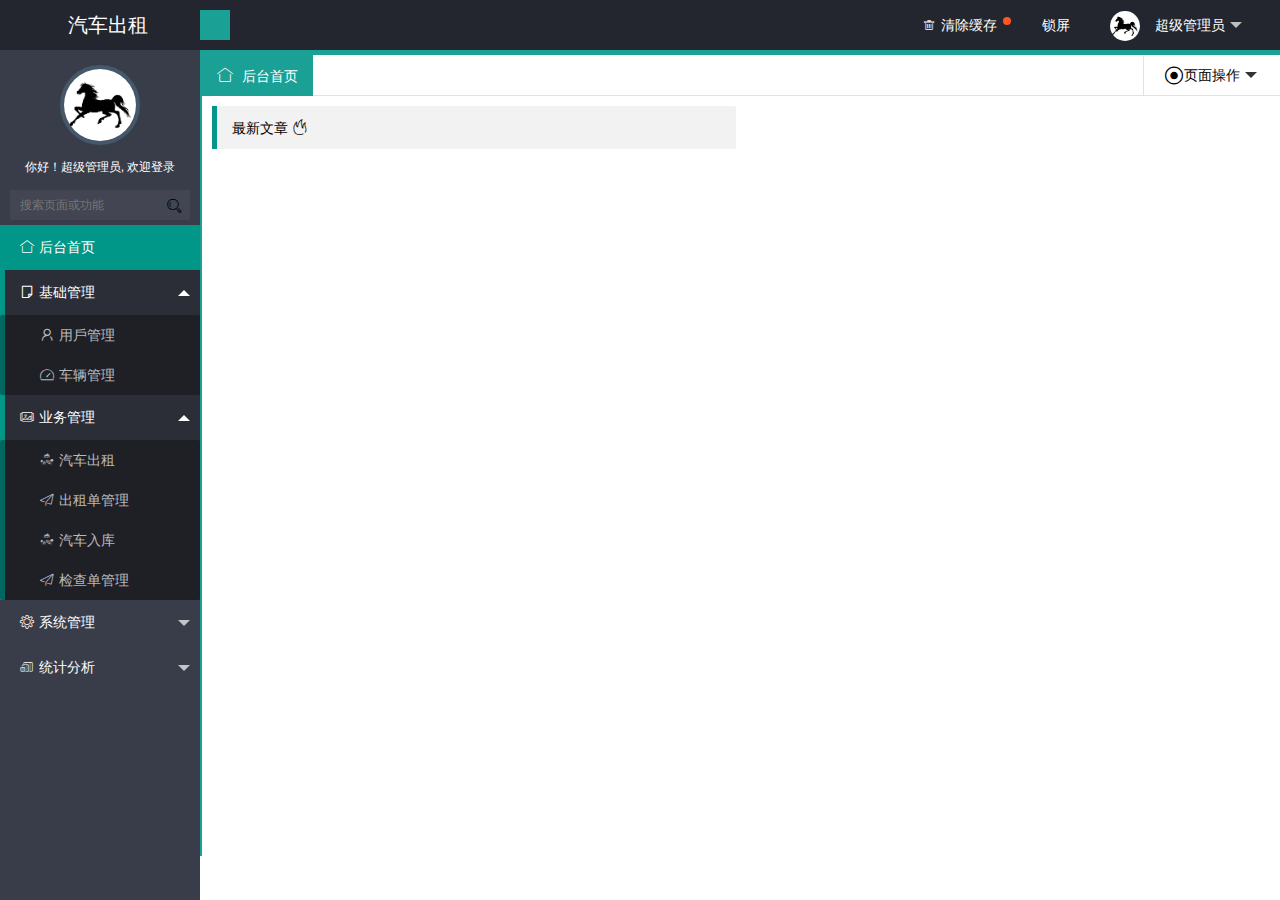
<file: carRental/target/carRental/static/index.html>
<!DOCTYPE html>
<html>
<head>
	<meta charset="utf-8">
	<title>layui后台管理模板 2.0</title>
	<meta name="renderer" content="webkit">
	<meta http-equiv="X-UA-Compatible" content="IE=edge,chrome=1">
	<meta http-equiv="Access-Control-Allow-Origin" content="*">
	<meta name="viewport" content="width=device-width, initial-scale=1, maximum-scale=1">
	<meta name="apple-mobile-web-app-status-bar-style" content="black">
	<meta name="apple-mobile-web-app-capable" content="yes">
	<meta name="format-detection" content="telephone=no">
	<link rel="icon" href="favicon.ico">
	<link rel="stylesheet" href="layui/css/layui.css" media="all" />
	<link rel="stylesheet" href="css/index.css" media="all" />
</head>
<body class="main_body">
	<div class="layui-layout layui-layout-admin">
		<!-- 顶部 -->
		<div class="layui-header header">
			<div class="layui-main mag0">
				<a href="#" class="logo">汽车出租</a>
				<!-- 显示/隐藏菜单 -->
				<a href="javascript:;" class="seraph hideMenu icon-caidan"></a>
			    <!-- 顶部右侧菜单 -->
			    <ul class="layui-nav top_menu">
					<li class="layui-nav-item" pc>
						<a href="javascript:;" class="clearCache"><i class="layui-icon" data-icon="&#xe640;">&#xe640;</i><cite>清除缓存</cite><span class="layui-badge-dot"></span></a>
					</li>
					<li class="layui-nav-item lockcms" pc>
						<a href="javascript:;"><i class="seraph icon-lock"></i><cite>锁屏</cite></a>
					</li>
					<li class="layui-nav-item" id="userInfo">
						<a href="javascript:;"><img src="images/face.jpg" class="layui-nav-img userAvatar" width="35" height="35"><cite class="adminName">超级管理员</cite></a>
						<dl class="layui-nav-child">
							<dd><a href="javascript:;" data-url="page/user/userInfo.html"><i class="seraph icon-ziliao" data-icon="icon-ziliao"></i><cite>个人资料</cite></a></dd>
							<dd><a href="javascript:;" data-url="page/user/changePwd.html"><i class="seraph icon-xiugai" data-icon="icon-xiugai"></i><cite>修改密码</cite></a></dd>
							<dd><a href="javascript:;" class="showNotice"><i class="layui-icon">&#xe645;</i><cite>系统公告</cite><span class="layui-badge-dot"></span></a></dd>
							<dd pc><a href="javascript:;" class="functionSetting"><i class="layui-icon">&#xe620;</i><cite>功能设定</cite><span class="layui-badge-dot"></span></a></dd>
							<dd pc><a href="javascript:;" class="changeSkin"><i class="layui-icon">&#xe61b;</i><cite>更换皮肤</cite></a></dd>
							<dd><a href="page/login/login.html" class="signOut"><i class="seraph icon-tuichu"></i><cite>退出</cite></a></dd>
						</dl>
					</li>
				</ul>
			</div>
		</div>
		<!-- 左侧导航 -->
		<div class="layui-side layui-bg-black">
			<div class="user-photo">
				<a class="img" title="我的头像" ><img src="images/face.jpg" class="userAvatar"></a>
				<p>你好！<span class="userName">超级管理员</span>, 欢迎登录</p>
			</div>
			<!-- 搜索 -->
			<div class="layui-form component">
				<select name="search" id="search" lay-search lay-filter="searchPage">
					<option value="">搜索页面或功能</option>
					<option value="1">layer</option>
					<option value="2">form</option>
				</select>
				<i class="layui-icon">&#xe615;</i>
			</div>
			<div class="navBar layui-side-scroll" id="navBar">
				<ul class="layui-nav layui-nav-tree">
					<li class="layui-nav-item layui-this">
						<a href="javascript:;" data-url="page/main.html"><i class="layui-icon" data-icon=""></i><cite>后台首页</cite></a>
					</li>
				</ul>
			</div>
		</div>
		<!-- 右侧内容 -->
		<div class="layui-body layui-form">
			<div class="layui-tab mag0" lay-filter="bodyTab" id="top_tabs_box">
				<ul class="layui-tab-title top_tab" id="top_tabs">
					<li class="layui-this" lay-id=""><i class="layui-icon">&#xe68e;</i> <cite>后台首页</cite></li>
				</ul>
				<ul class="layui-nav closeBox">
				  <li class="layui-nav-item">
				    <a href="javascript:;"><i class="layui-icon caozuo">&#xe643;</i> 页面操作</a>
				    <dl class="layui-nav-child">
					  <dd><a href="javascript:;" class="refresh refreshThis"><i class="layui-icon">&#xe669;</i> 刷新当前</a></dd>
				      <dd><a href="javascript:;" class="closePageOther"><i class="seraph icon-prohibit"></i> 关闭其他</a></dd>
				      <dd><a href="javascript:;" class="closePageAll"><i class="seraph icon-guanbi"></i> 关闭全部</a></dd>
				    </dl>
				  </li>
				</ul>
				<div class="layui-tab-content clildFrame">
					<div class="layui-tab-item layui-show">
						<iframe src="page/main.html"></iframe>
					</div>
				</div>
			</div>
		</div>
		<!-- 底部 -->
<!--		<div class="layui-footer footer">-->
<!--			<p><span>copyright @2019 老雷</span></p>-->
<!--		</div>-->
	</div>

	<!-- 移动导航 -->
	<div class="site-tree-mobile"><i class="layui-icon">&#xe602;</i></div>
	<div class="site-mobile-shade"></div>

	<script type="text/javascript" src="layui/layui.js"></script>
	<script type="text/javascript" src="js/cache.js"></script>
	<script type="text/javascript">
	var $,tab,dataStr,layer;
	layui.config({
		base : "js/"
	}).extend({
		"bodyTab" : "bodyTab"
	})
	layui.use(['bodyTab','form','element','layer','jquery'],function(){
		var form = layui.form,
			element = layui.element;
			$ = layui.$;
	    	layer = parent.layer === undefined ? layui.layer : top.layer;
			tab = layui.bodyTab({
				openTabNum : "50",  //最大可打开窗口数量
				url : "json/navs.json" //获取菜单json地址
			});

		//通过顶部菜单获取左侧二三级菜单   注：此处只做演示之用，实际开发中通过接口传参的方式获取导航数据
		function getData(json){
			$.getJSON(tab.tabConfig.url,function(data){
	                dataStr = data;
	                //重新渲染左侧菜单
	                tab.render();
			})
		}
		//页面加载时判断左侧菜单是否显示
		//通过顶部菜单获取左侧菜单
		$(".topLevelMenus li,.mobileTopLevelMenus dd").click(function(){
			if($(this).parents(".mobileTopLevelMenus").length != "0"){
				$(".topLevelMenus li").eq($(this).index()).addClass("layui-this").siblings().removeClass("layui-this");
			}else{
				$(".mobileTopLevelMenus dd").eq($(this).index()).addClass("layui-this").siblings().removeClass("layui-this");
			}
			$(".layui-layout-admin").removeClass("showMenu");
			$("body").addClass("site-mobile");
			getData($(this).data("menu"));
			//渲染顶部窗口
			tab.tabMove();
		})

		//隐藏左侧导航
		$(".hideMenu").click(function(){
			if($(".topLevelMenus li.layui-this a").data("url")){
				layer.msg("此栏目状态下左侧菜单不可展开");  //主要为了避免左侧显示的内容与顶部菜单不匹配
				return false;
			}
			$(".layui-layout-admin").toggleClass("showMenu");
			//渲染顶部窗口
			tab.tabMove();
		})

		//通过顶部菜单获取左侧二三级菜单   注：此处只做演示之用，实际开发中通过接口传参的方式获取导航数据
		getData("contentManagement");

		//手机设备的简单适配
	    $('.site-tree-mobile').on('click', function(){
			$('body').addClass('site-mobile');
		});
	    $('.site-mobile-shade').on('click', function(){
			$('body').removeClass('site-mobile');
		});

		// 添加新窗口
		$("body").on("click",".layui-nav .layui-nav-item a:not('.mobileTopLevelMenus .layui-nav-item a')",function(){
			//如果不存在子级
			if($(this).siblings().length == 0){
				addTab($(this));
				$('body').removeClass('site-mobile');  //移动端点击菜单关闭菜单层
			}
			$(this).parent("li").siblings().removeClass("layui-nav-itemed");
		})

		//清除缓存
		$(".clearCache").click(function(){
			window.sessionStorage.clear();
	        window.localStorage.clear();
	        var index = layer.msg('清除缓存中，请稍候',{icon: 16,time:false,shade:0.8});
	        setTimeout(function(){
	            layer.close(index);
	            layer.msg("缓存清除成功！");
	        },1000);
	    })

		//刷新后还原打开的窗口
	    if(cacheStr == "true") {
	        if (window.sessionStorage.getItem("menu") != null) {
	            menu = JSON.parse(window.sessionStorage.getItem("menu"));
	            curmenu = window.sessionStorage.getItem("curmenu");
	            var openTitle = '';
	            for (var i = 0; i < menu.length; i++) {
	                openTitle = '';
	                if (menu[i].icon) {
	                    if (menu[i].icon.split("-")[0] == 'icon') {
	                        openTitle += '<i class="seraph ' + menu[i].icon + '"></i>';
	                    } else {
	                        openTitle += '<i class="layui-icon">' + menu[i].icon + '</i>';
	                    }
	                }
	                openTitle += '<cite>' + menu[i].title + '</cite>';
	                openTitle += '<i class="layui-icon layui-unselect layui-tab-close" data-id="' + menu[i].layId + '">&#x1006;</i>';
	                element.tabAdd("bodyTab", {
	                    title: openTitle,
	                    content: "<iframe src='" + menu[i].href + "' data-id='" + menu[i].layId + "'></frame>",
	                    id: menu[i].layId
	                })
	                //定位到刷新前的窗口
	                if (curmenu != "undefined") {
	                    if (curmenu == '' || curmenu == "null") {  //定位到后台首页
	                        element.tabChange("bodyTab", '');
	                    } else if (JSON.parse(curmenu).title == menu[i].title) {  //定位到刷新前的页面
	                        element.tabChange("bodyTab", menu[i].layId);
	                    }
	                } else {
	                    element.tabChange("bodyTab", menu[menu.length - 1].layId);
	                }
	            }
	            //渲染顶部窗口
	            tab.tabMove();
	        }
	    }else{
			window.sessionStorage.removeItem("menu");
			window.sessionStorage.removeItem("curmenu");
		}
	})

	//打开新窗口
	function addTab(_this){
		tab.tabAdd(_this);
	}

	//捐赠弹窗
	function donation(){
		layer.tab({
			area : ['260px', '367px'],
			tab : [{
				title : "微信",
				content : "<div style='padding:30px;overflow:hidden;background:#d2d0d0;'><img src='images/wechat.jpg'></div>"
			},{
				title : "支付宝",
				content : "<div style='padding:30px;overflow:hidden;background:#d2d0d0;'><img src='images/alipay.jpg'></div>"
			}]
		})
	}

	//图片管理弹窗
	function showImg(){
	    $.getJSON('json/images.json', function(json){
	        var res = json;
	        layer.photos({
	            photos: res,
	            anim: 5
	        });
	    });
	}
	</script>
</body>
</html>
</file>
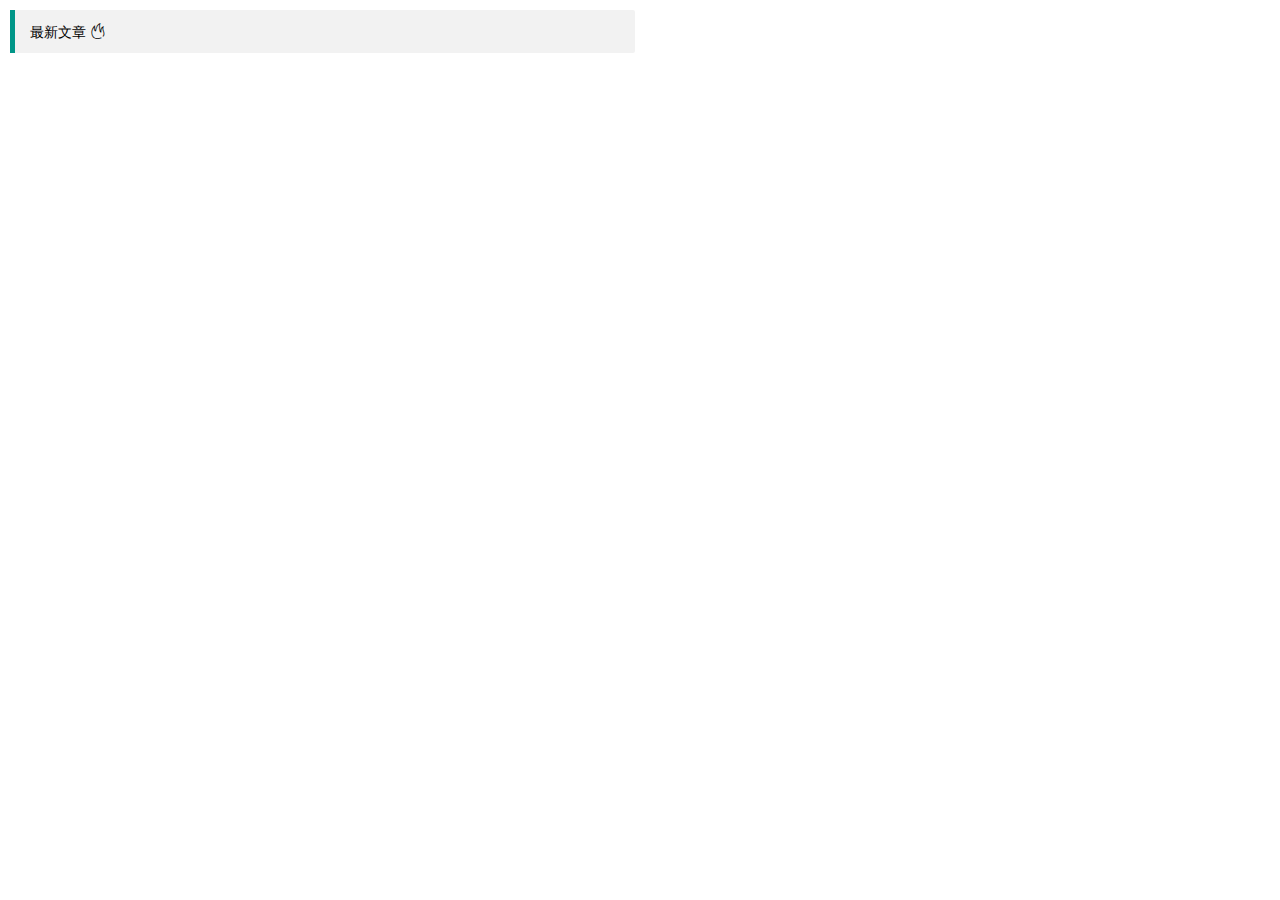
<file: carRental/target/carRental/static/page/main.html>
<!DOCTYPE html>
<html>
<head>
	<meta charset="utf-8">
	<title>首页--layui后台管理模板 2.0</title>
	<meta name="renderer" content="webkit">
	<meta http-equiv="X-UA-Compatible" content="IE=edge,chrome=1">
	<meta name="viewport" content="width=device-width, initial-scale=1, maximum-scale=1">
	<meta name="apple-mobile-web-app-status-bar-style" content="black">
	<meta name="apple-mobile-web-app-capable" content="yes">
	<meta name="format-detection" content="telephone=no">
	<link rel="stylesheet" href="../layui/css/layui.css" media="all" />
	<link rel="stylesheet" href="../css/public.css" media="all" />
</head>
<body class="childrenBody">
<!--	<blockquote class="layui-elem-quote layui-bg-green">-->
<!--		<div id="nowTime"></div>-->
	</blockquote>
	<div class="layui-row layui-col-space10">
		<div class="layui-col-lg6 layui-col-md6">
			<blockquote class="layui-elem-quote title">最新文章 <i class="layui-icon layui-red">&#xe756;</i></blockquote>
			<table class="layui-table mag0" lay-skin="line">
				<colgroup>
					<col>
					<col width="110">
				</colgroup>
				<tbody class="hot_news"></tbody>
			</table>
		</div>
	</div>
	<script type="text/javascript" src="../layui/layui.js"></script>
	<script type="text/javascript" src="../js/main.js"></script>
</body>
</html>
</file>
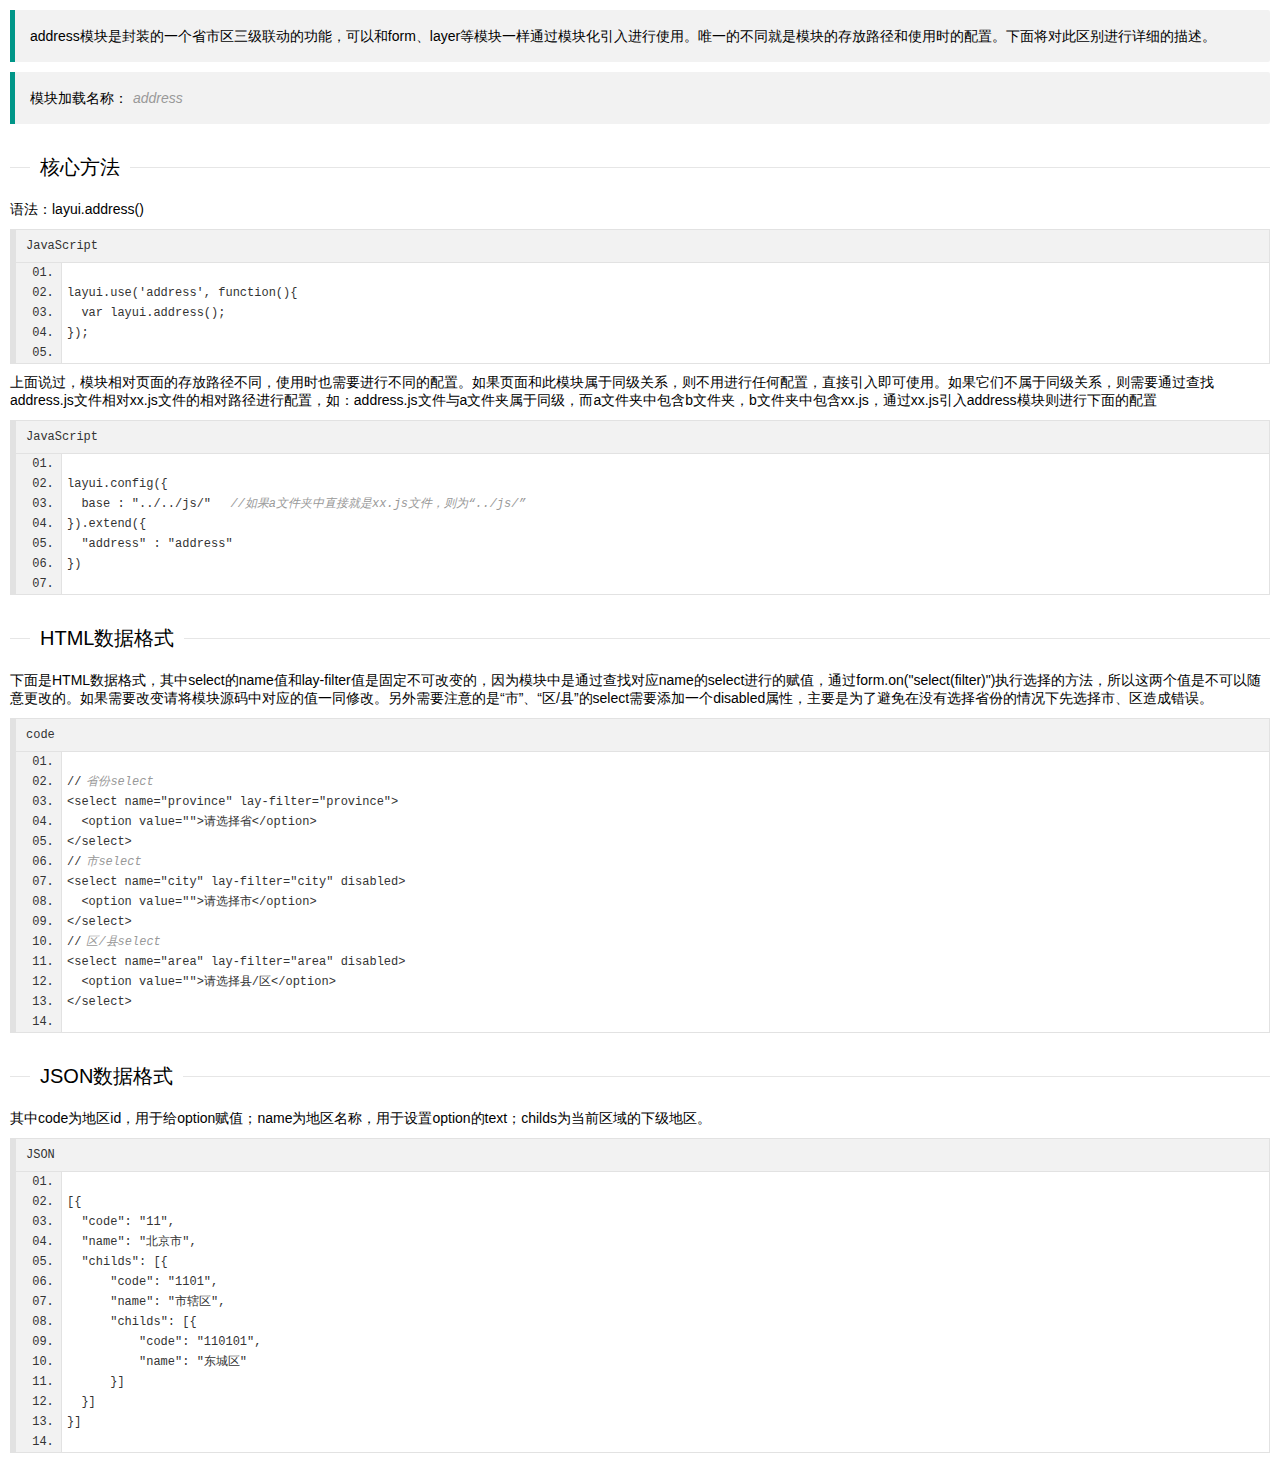
<file: carRental/target/carRental/static/page/doc/addressDoc.html>
<!DOCTYPE html>
<html>
<head>
	<meta charset="utf-8">
	<title>三级联动使用文档--layui后台管理模板 2.0</title>
	<meta name="renderer" content="webkit">
	<meta http-equiv="X-UA-Compatible" content="IE=edge,chrome=1">
	<meta name="viewport" content="width=device-width, initial-scale=1, maximum-scale=1">
	<meta name="apple-mobile-web-app-status-bar-style" content="black">
	<meta name="apple-mobile-web-app-capable" content="yes">
	<meta name="format-detection" content="telephone=no">
	<link rel="stylesheet" href="../../layui/css/layui.css" media="all" />
	<link rel="stylesheet" href="../../css/public.css" media="all" />
</head>
<body class="childrenBody">
	<blockquote class="layui-elem-quote">
		address模块是封装的一个省市区三级联动的功能，可以和form、layer等模块一样通过模块化引入进行使用。唯一的不同就是模块的存放路径和使用时的配置。下面将对此区别进行详细的描述。
	</blockquote>
	<blockquote class="layui-elem-quote">
		模块加载名称：<em class="layui-word-aux">address</em>
	</blockquote>
	<fieldset class="layui-elem-field layui-field-title magt30">
		<legend>核心方法</legend>
	</fieldset>
	<p>语法：<span class="layui-blue">layui.address()</span></p>
	<pre class="layui-code" lay-title="JavaScript">
		layui.use('address', function(){
		  var layui.address();
		});
	</pre>
	<p>上面说过，模块相对页面的存放路径不同，使用时也需要进行不同的配置。如果页面和此模块属于同级关系，则不用进行任何配置，直接引入即可使用。如果它们不属于同级关系，则需要通过查找address.js文件相对xx.js文件的相对路径进行配置，如：address.js文件与a文件夹属于同级，而a文件夹中包含b文件夹，b文件夹中包含xx.js，通过xx.js引入address模块则进行下面的配置</p>
	<pre class="layui-code" lay-title="JavaScript">
		layui.config({
		  base : "../../js/"  <em class="layui-word-aux">//如果a文件夹中直接就是xx.js文件，则为“../js/”</em>
		}).extend({
		  "address" : "address"
		})
	</pre>
	<fieldset class="layui-elem-field layui-field-title magt30">
		<legend>HTML数据格式</legend>
	</fieldset>
	<p>下面是HTML数据格式，<span class="layui-red">其中select的name值和lay-filter值是固定不可改变的</span>，因为模块中是通过查找对应name的select进行的赋值，通过form.on("select(filter)")执行选择的方法，所以这两个值是不可以随意更改的。如果需要改变请将模块源码中对应的值一同修改。另外需要注意的是“市”、“区/县”的select需要添加一个<span class="layui-blue">disabled属性</span>，主要是为了避免在没有选择省份的情况下先选择市、区造成错误。</p>
	<pre class="layui-code" lay-title="">
		//<em class="layui-word-aux">省份select</em>
		&lt;select name="province" lay-filter="province"&gt;
		  &lt;option value=""&gt;请选择省&lt;/option&gt;
		&lt;/select&gt;
		//<em class="layui-word-aux">市select</em>
		&lt;select name="city" lay-filter="city" disabled&gt;
		  &lt;option value=""&gt;请选择市&lt;/option&gt;
		&lt;/select&gt;
		//<em class="layui-word-aux">区/县select</em>
		&lt;select name="area" lay-filter="area" disabled&gt;
		  &lt;option value=""&gt;请选择县/区&lt;/option&gt;
		&lt;/select&gt;
	</pre>
	<fieldset class="layui-elem-field layui-field-title magt30">
		<legend>JSON数据格式</legend>
	</fieldset>
	<p>其中<span class="layui-blue">code</span>为地区id，用于给option赋值；<span class="layui-blue">name</span>为地区名称，用于设置option的text；<span class="layui-blue">childs</span>为当前区域的下级地区。</p>
	<pre class="layui-code" lay-title="JSON">
		[{
		  "code": "11",
		  "name": "北京市",
		  "childs": [{
		      "code": "1101",
		      "name": "市辖区",
		      "childs": [{
		          "code": "110101",
		          "name": "东城区"
		      }]
		  }]
		}]
	</pre>
	<script type="text/javascript" src="../../layui/layui.js"></script>
	<script type="text/javascript">
        layui.use(['code'],function(){
            layui.code({
                about:false
            });
        })
	</script>
</body>
</html>
</file>
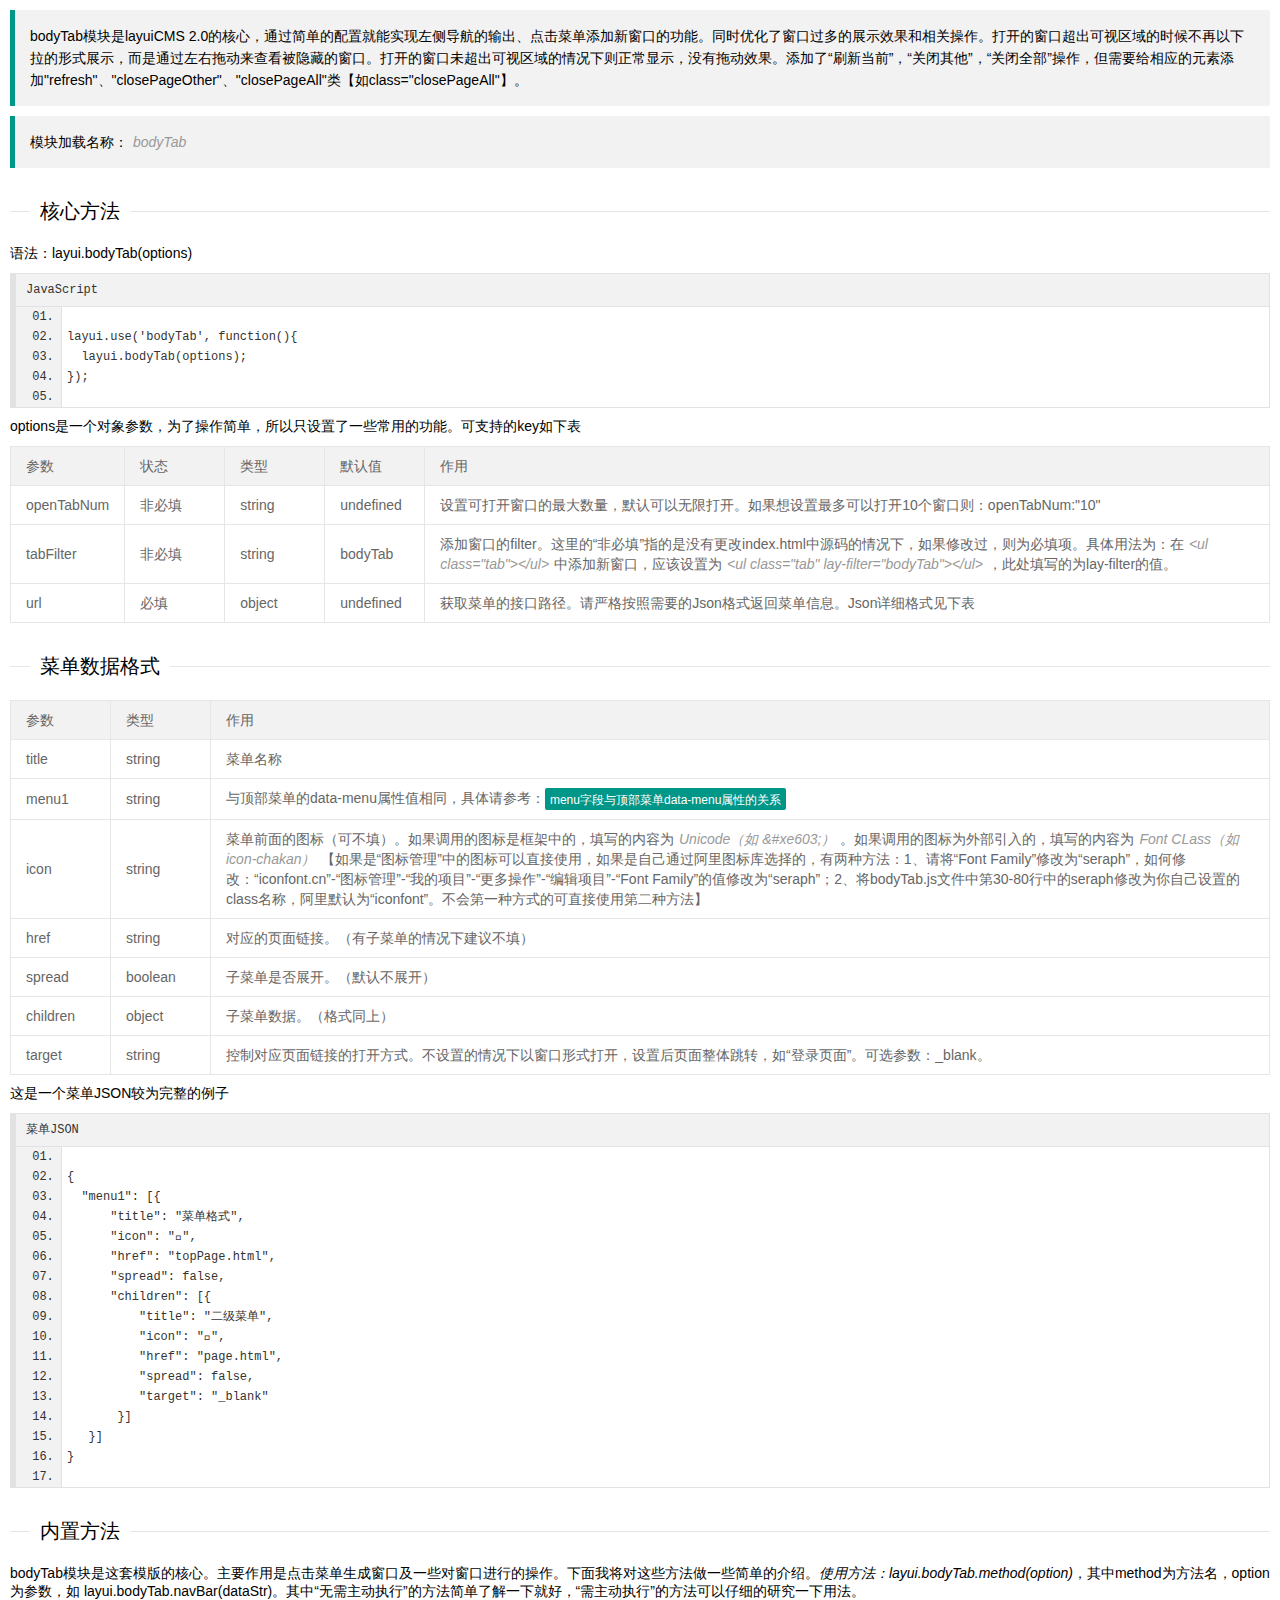
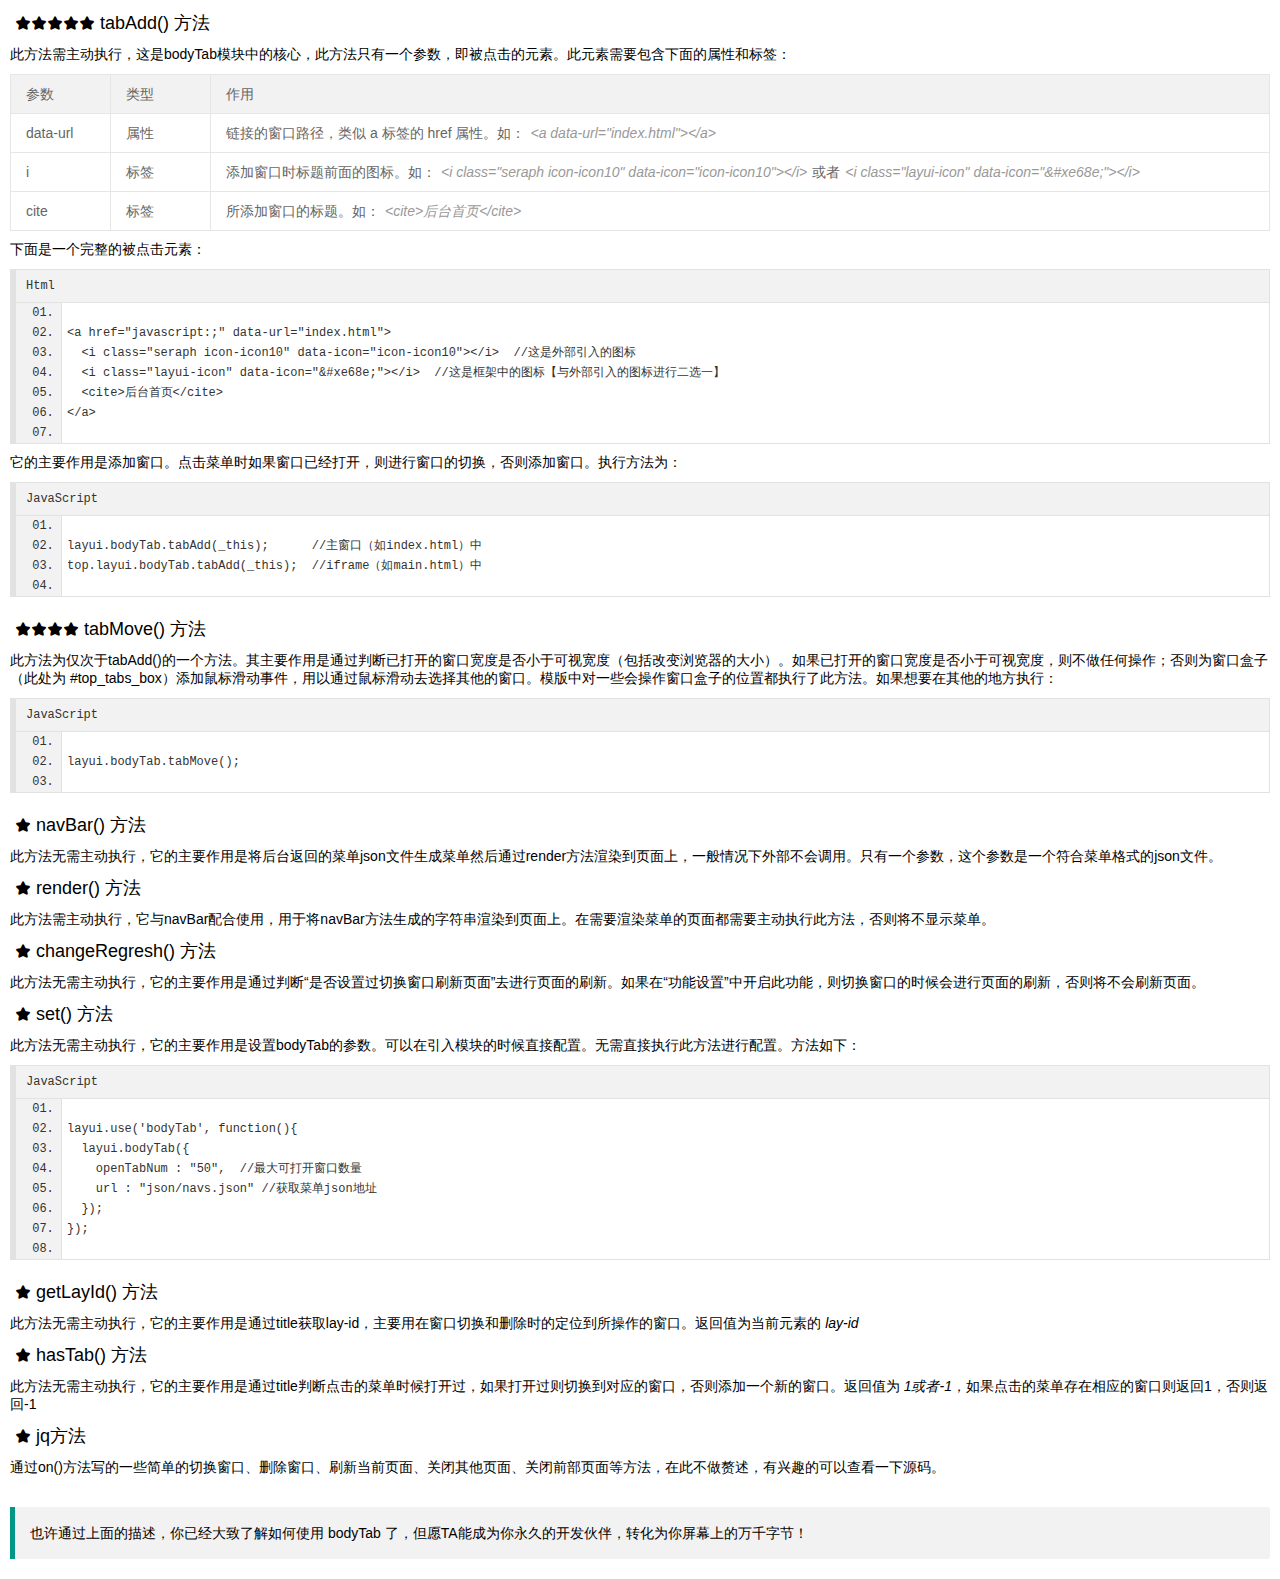
<file: carRental/target/carRental/static/page/doc/bodyTabDoc.html>
<!DOCTYPE html>
<html>
<head>
	<meta charset="utf-8">
	<title>bodyTab使用文档--layui后台管理模板 2.0</title>
	<meta name="renderer" content="webkit">
	<meta http-equiv="X-UA-Compatible" content="IE=edge,chrome=1">
	<meta name="viewport" content="width=device-width, initial-scale=1, maximum-scale=1">
	<meta name="apple-mobile-web-app-status-bar-style" content="black">
	<meta name="apple-mobile-web-app-capable" content="yes">
	<meta name="format-detection" content="telephone=no">
	<link rel="stylesheet" href="../../layui/css/layui.css" media="all" />
	<link rel="stylesheet" href="../../css/public.css" media="all" />
</head>
<body class="childrenBody">
	<blockquote class="layui-elem-quote">
		bodyTab模块是layuiCMS 2.0的核心，通过简单的配置就能实现左侧导航的输出、点击菜单添加新窗口的功能。同时优化了窗口过多的展示效果和相关操作。<span class="layui-red">打开的窗口超出可视区域的时候不再以下拉的形式展示，而是通过左右拖动来查看被隐藏的窗口。</span>打开的窗口未超出可视区域的情况下则正常显示，没有拖动效果。添加了“刷新当前”，“关闭其他”，“关闭全部”操作，但需要给相应的元素添加"refresh"、"closePageOther"、"closePageAll"类【如class="closePageAll"】。
	</blockquote>
	<blockquote class="layui-elem-quote">
		模块加载名称：<em class="layui-word-aux">bodyTab</em>
	</blockquote>
	<fieldset class="layui-elem-field layui-field-title magt30">
		<legend>核心方法</legend>
	</fieldset>
	<p>语法：<span class="layui-blue">layui.bodyTab(options)</span></p>
	<pre class="layui-code" lay-title="JavaScript">
		layui.use('bodyTab', function(){
		  layui.bodyTab(options);
		});
	</pre>
	<p>options是一个对象参数，为了操作简单，所以只设置了一些常用的功能。可支持的key如下表</p>
	<table class="layui-table">
		<colgroup>
			<col width="100">
			<col width="100" pc>
			<col width="100" pc>
			<col width="100" pc>
			<col>
		</colgroup>
		<thead>
			<tr>
				<th>参数</th>
				<th pc>状态</th>
				<th pc>类型</th>
				<th pc>默认值</th>
				<th>作用</th>
			</tr>
		</thead>
		<tbody>
			<tr>
				<td>openTabNum</td>
				<td pc>非必填</td>
				<td pc>string</td>
				<td pc>undefined</td>
				<td>设置可打开窗口的最大数量，默认可以无限打开。如果想设置最多可以打开10个窗口则：openTabNum:"10"</td>
			</tr>
			<tr>
				<td>tabFilter</td>
				<td pc>非必填</td>
				<td pc>string</td>
				<td pc>bodyTab</td>
				<td>添加窗口的filter。<span class="layui-red">这里的“非必填”指的是没有更改index.html中源码的情况下，如果修改过，则为必填项</span>。具体用法为：在<em class="layui-word-aux">&lt;ul class="tab"&gt;&lt;/ul&gt;</em>中添加新窗口，应该设置为<em class="layui-word-aux">&lt;ul class="tab" lay-filter="bodyTab"&gt;&lt;/ul&gt;</em>，此处填写的为lay-filter的值。</td>
			</tr>
			<tr>
				<td>url</td>
				<td pc>必填</td>
				<td pc>object</td>
				<td pc>undefined</td>
				<td>获取菜单的接口路径。请严格按照需要的Json格式返回菜单信息。Json详细格式见下表</td>
			</tr>
		</tbody>
	</table>
	<fieldset class="layui-elem-field layui-field-title magt30" id="navJson">
		<legend>菜单数据格式</legend>
	</fieldset>
	<table class="layui-table">
		<colgroup>
			<col width="100">
			<col width="100" pc>
			<col>
		</colgroup>
		<thead>
			<tr>
				<th>参数</th>
				<th pc>类型</th>
				<th>作用</th>
			</tr>
		</thead>
		<tbody>
			<tr>
				<td>title</td>
				<td pc>string</td>
				<td>菜单名称</td>
			</tr>
			<tr>
				<td>menu1</td>
				<td pc>string</td>
				<td>与顶部菜单的data-menu属性值相同，具体请参考：<a href="javascript:;" data-url="page/doc/navDoc.html" class="layui-btn layui-btn-xs goDataMenu"><i class="seraph" data-icon="icon-mokuai"></i><cite class="layui-hide">三级菜单</cite>menu字段与顶部菜单data-menu属性的关系</a></td>
			</tr>
			<tr>
				<td>icon</td>
				<td pc>string</td>
				<td>菜单前面的图标（可不填）。如果调用的图标是框架中的，填写的内容为<em class="layui-word-aux">Unicode（如 &amp;#xe603;）</em>。如果调用的图标为外部引入的，填写的内容为<em class="layui-word-aux">Font CLass（如 icon-chakan）</em>【如果是“图标管理”中的图标可以直接使用，如果是自己通过阿里图标库选择的，有两种方法：1、请将“Font Family”修改为“seraph”，<span class="layui-red">如何修改</span>：“iconfont.cn”-“图标管理”-“我的项目”-“更多操作”-“编辑项目”-“Font Family”的值修改为“seraph”；2、将bodyTab.js文件中第30-80行中的seraph修改为你自己设置的class名称，阿里默认为“iconfont”。不会第一种方式的可直接使用第二种方法】</td>
			</tr>
			<tr>
				<td>href</td>
				<td pc>string</td>
				<td>对应的页面链接。（有子菜单的情况下建议不填）</td>
			</tr>
			<tr>
				<td>spread</td>
				<td pc>boolean</td>
				<td>子菜单是否展开。（默认不展开）</td>
			</tr>
			<tr>
				<td>children</td>
				<td pc>object</td>
				<td>子菜单数据。（格式同上）</td>
			</tr>
			<tr>
				<td>target</td>
				<td pc>string</td>
				<td>控制对应页面链接的打开方式。不设置的情况下以窗口形式打开，设置后页面整体跳转，如“登录页面”。可选参数：_blank。</td>
			</tr>
		</tbody>
	</table>
	<p>这是一个菜单JSON较为完整的例子</p>
	<pre class="layui-code" lay-title="菜单JSON">
	{
	  "menu1": [{
	      "title": "菜单格式",
	      "icon": "&#xe630;",
	      "href": "topPage.html",
	      "spread": false,
	      "children": [{
	          "title": "二级菜单",
	          "icon": "&#xe61c;",
	          "href": "page.html",
	          "spread": false,
	          "target": "_blank"
	       }]
	   }]
	}
	</pre>
	<fieldset class="layui-elem-field layui-field-title magt30">
		<legend>内置方法</legend>
	</fieldset>
	<p>bodyTab模块是这套模版的核心。主要作用是点击菜单生成窗口及一些对窗口进行的操作。下面我将对这些方法做一些简单的介绍。<em class="layui-blue">使用方法：layui.bodyTab.method(option)</em>，其中method为方法名，option为参数，如 layui.bodyTab.navBar(dataStr)。其中“无需主动执行”的方法简单了解一下就好，“需主动执行”的方法可以仔细的研究一下用法。</p>
	<h2 class="method"><i class="layui-icon">&#xe658;</i><i class="layui-icon">&#xe658;</i><i class="layui-icon">&#xe658;</i><i class="layui-icon">&#xe658;</i><i class="layui-icon">&#xe658;</i> tabAdd() 方法</h2>
	<p>此方法<span class="layui-red">需主动执行</span>，这是bodyTab模块中的核心，此方法只有一个参数，即被点击的元素。此元素需要包含下面的属性和标签：</p>
	<table class="layui-table">
		<colgroup>
			<col width="100">
			<col width="100" pc>
			<col>
		</colgroup>
		<thead>
		<tr>
			<th>参数</th>
			<th pc>类型</th>
			<th>作用</th>
		</tr>
		</thead>
		<tbody>
		<tr>
			<td>data-url</td>
			<td pc>属性</td>
			<td>链接的窗口路径，类似 a 标签的 href 属性。如：<em class="layui-word-aux">&lt;a data-url="index.html"&gt;&lt;/a&gt;</em></td>
		</tr>
		<tr>
			<td>i</td>
			<td pc>标签</td>
			<td>添加窗口时标题前面的图标。如：<em class="layui-word-aux">&lt;i class="seraph icon-icon10" data-icon="icon-icon10"&gt;&lt;/i&gt;</em>或者<em class="layui-word-aux">&lt;i class="layui-icon" data-icon="&amp;#xe68e;"&gt;&lt;/i&gt;</em></td>
		</tr>
		<tr>
			<td>cite</td>
			<td pc>标签</td>
			<td>所添加窗口的标题。如：<em class="layui-word-aux">&lt;cite&gt;后台首页&lt;/cite&gt;</em></td>
		</tr>
		</tbody>
	</table>
	<p>下面是一个完整的被点击元素：</p>
	<pre class="layui-code" lay-title="Html">
		&lt;a href="javascript:;" data-url="index.html"&gt;
		  &lt;i class="seraph icon-icon10" data-icon="icon-icon10">&lt;/i&gt;  //这是外部引入的图标
		  &lt;i class="layui-icon" data-icon="&amp;#xe68e;">&lt;/i&gt;  //这是框架中的图标【与外部引入的图标进行二选一】
		  &lt;cite&gt;后台首页&lt;/cite&gt;
		&lt;/a&gt;
	</pre>
	<p>它的主要作用是添加窗口。点击菜单时如果窗口已经打开，则进行窗口的切换，否则添加窗口。执行方法为：</p>
	<pre class="layui-code" lay-title="JavaScript">
		layui.bodyTab.tabAdd(_this);      //主窗口（如index.html）中
		top.layui.bodyTab.tabAdd(_this);  //iframe（如main.html）中
	</pre>
	<h2 class="method"><i class="layui-icon">&#xe658;</i><i class="layui-icon">&#xe658;</i><i class="layui-icon">&#xe658;</i><i class="layui-icon">&#xe658;</i> tabMove() 方法</h2>
	<p>此方法为仅次于tabAdd()的一个方法。其主要作用是通过判断已打开的窗口宽度是否小于可视宽度（包括改变浏览器的大小）。如果已打开的窗口宽度是否小于可视宽度，则不做任何操作；否则为窗口盒子（此处为 #top_tabs_box）添加鼠标滑动事件，用以通过鼠标滑动去选择其他的窗口。模版中对一些会操作窗口盒子的位置都执行了此方法。如果想要在其他的地方执行：</p>
	<pre class="layui-code" lay-title="JavaScript">
		layui.bodyTab.tabMove();
	</pre>
	<h2 class="method"><i class="layui-icon">&#xe658;</i> navBar() 方法</h2>
	<p>此方法<span class="layui-red">无需主动执行</span>，它的主要作用是将后台返回的菜单json文件生成菜单然后通过render方法渲染到页面上，一般情况下外部不会调用。只有一个参数，这个参数是一个符合菜单格式的json文件。</p>
	<h2 class="method"><i class="layui-icon">&#xe658;</i> render() 方法</h2>
	<p>此方法<span class="layui-red">需主动执行</span>，它与navBar配合使用，用于将navBar方法生成的字符串渲染到页面上。在需要渲染菜单的页面都需要主动执行此方法，否则将不显示菜单。</p>
	<h2 class="method"><i class="layui-icon">&#xe658;</i> changeRegresh() 方法</h2>
	<p>此方法<span class="layui-red">无需主动执行</span>，它的主要作用是通过判断“是否设置过切换窗口刷新页面”去进行页面的刷新。如果在“功能设置”中开启此功能，则切换窗口的时候会进行页面的刷新，否则将不会刷新页面。</p>
	<h2 class="method"><i class="layui-icon">&#xe658;</i> set() 方法</h2>
	<p>此方法<span class="layui-red">无需主动执行</span>，它的主要作用是设置bodyTab的参数。可以在引入模块的时候直接配置。无需直接执行此方法进行配置。方法如下：</p>
	<pre class="layui-code" lay-title="JavaScript">
		layui.use('bodyTab', function(){
		  layui.bodyTab({
		    openTabNum : "50",  //最大可打开窗口数量
		    url : "json/navs.json" //获取菜单json地址
		  });
		});
	</pre>
	<h2 class="method"><i class="layui-icon">&#xe658;</i> getLayId() 方法</h2>
	<p>此方法<span class="layui-red">无需主动执行</span>，它的主要作用是通过title获取lay-id，主要用在窗口切换和删除时的定位到所操作的窗口。返回值为当前元素的 <em class="layui-blue">lay-id</em></p>
	<h2 class="method"><i class="layui-icon">&#xe658;</i> hasTab() 方法</h2>
	<p>此方法<span class="layui-red">无需主动执行</span>，它的主要作用是通过title判断点击的菜单时候打开过，如果打开过则切换到对应的窗口，否则添加一个新的窗口。返回值为 <em class="layui-blue">1或者-1</em>，如果点击的菜单存在相应的窗口则返回1，否则返回-1</p>
	<h2 class="method"><i class="layui-icon">&#xe658;</i> jq方法</h2>
	<p>通过on()方法写的一些简单的切换窗口、删除窗口、刷新当前页面、关闭其他页面、关闭前部页面等方法，在此不做赘述，有兴趣的可以查看一下源码。</p>
	<blockquote class="layui-elem-quote magt30">
		也许通过上面的描述，你已经大致了解如何使用 bodyTab 了，但愿TA能成为你永久的开发伙伴，转化为你屏幕上的万千字节！
	</blockquote>
	<script type="text/javascript" src="../../layui/layui.js"></script>
	<script type="text/javascript">
        layui.config({
            base : "../../js/"
        }).extend({
            "bodyTab" : "bodyTab"
        })
        layui.use(['code','jquery','bodyTab'],function(){
            var $ = layui.$,
				tab = layui.bodyTab();
            layui.code({
                about:false
            });

            $(".goDataMenu").click(function(){
                parent.tab.tabAdd($(this));
            })
        })
	</script>
</body>
</html>
</file>
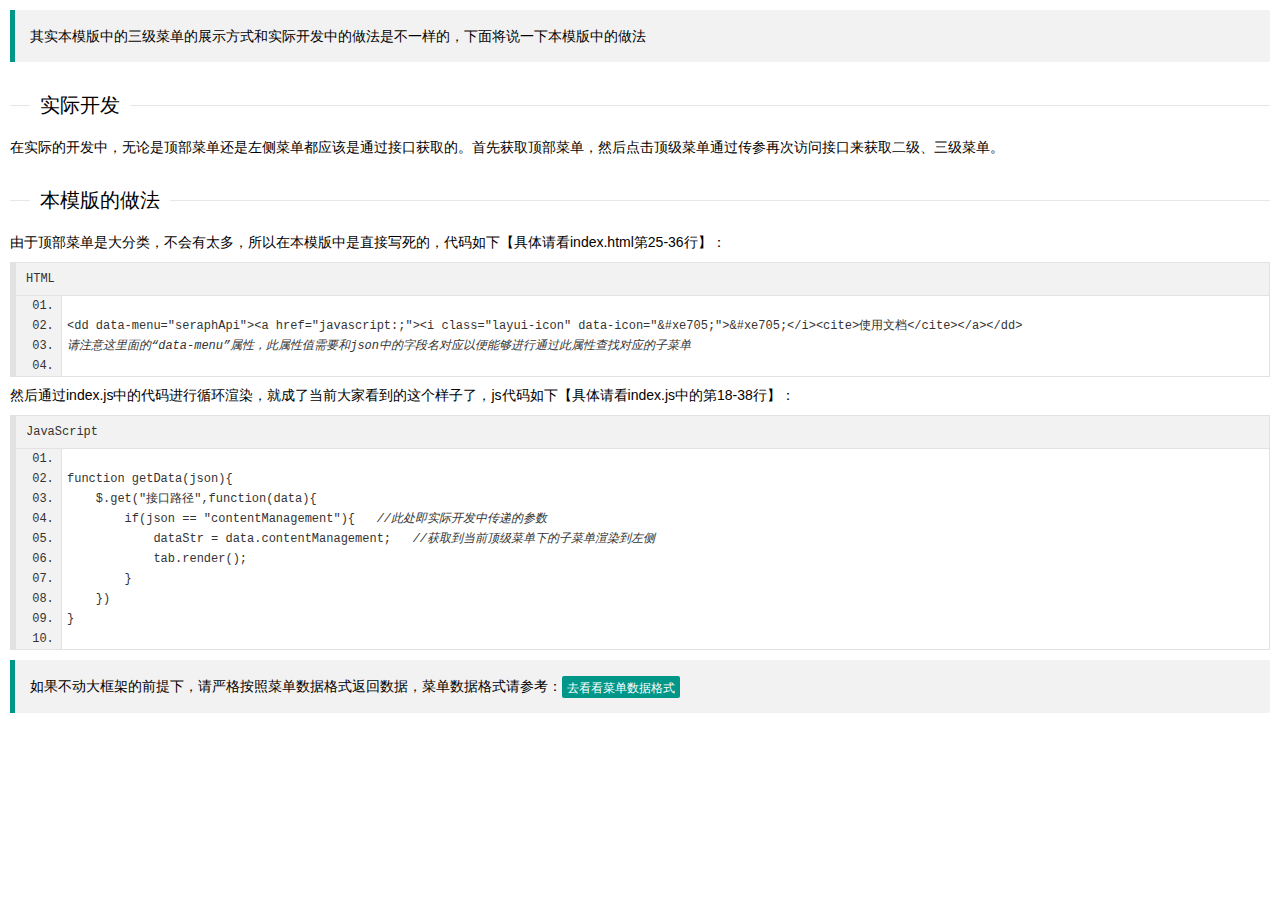
<file: carRental/target/carRental/static/page/doc/navDoc.html>
<!DOCTYPE html>
<html>
<head>
	<meta charset="utf-8">
	<title>三级菜单使用文档--layui后台管理模板 2.0</title>
	<meta name="renderer" content="webkit">
	<meta http-equiv="X-UA-Compatible" content="IE=edge,chrome=1">
	<meta name="viewport" content="width=device-width, initial-scale=1, maximum-scale=1">
	<meta name="apple-mobile-web-app-status-bar-style" content="black">
	<meta name="apple-mobile-web-app-capable" content="yes">
	<meta name="format-detection" content="telephone=no">
	<link rel="stylesheet" href="../../layui/css/layui.css" media="all" />
	<link rel="stylesheet" href="../../css/public.css" media="all" />
</head>
<body class="childrenBody">
	<blockquote class="layui-elem-quote">
		其实本模版中的三级菜单的展示方式和实际开发中的做法是不一样的，下面将说一下本模版中的做法
	</blockquote>
	<fieldset class="layui-elem-field layui-field-title magt30">
		<legend>实际开发</legend>
	</fieldset>
	<p>在实际的开发中，无论是顶部菜单还是左侧菜单都应该是通过接口获取的。首先获取顶部菜单，然后点击顶级菜单通过传参再次访问接口来获取二级、三级菜单。</p>
	<fieldset class="layui-elem-field layui-field-title magt30">
		<legend>本模版的做法</legend>
	</fieldset>
	<p>由于顶部菜单是大分类，不会有太多，所以在本模版中是直接写死的，代码如下【具体请看index.html第25-36行】：</p>
	<pre class="layui-code" lay-title="HTML">
		&lt;dd data-menu="seraphApi"&gt;&lt;a href="javascript:;"&gt;&lt;i class="layui-icon" data-icon="&amp;#xe705;"&gt;&amp;#xe705;&lt;/i&gt;&lt;cite&gt;使用文档&lt;/cite&gt;&lt;/a&gt;&lt;/dd&gt;
		<i class="layui-red">请注意这里面的“data-menu”属性，此属性值需要和json中的字段名对应以便能够进行通过此属性查找对应的子菜单</i>
	</pre>
	<p>然后通过index.js中的代码进行循环渲染，就成了当前大家看到的这个样子了，js代码如下【具体请看index.js中的第18-38行】：</p>
	<pre class="layui-code" lay-title="JavaScript">
		function getData(json){
		    $.get("接口路径",function(data){
		        if(json == "contentManagement"){   <i class="layui-blue">//此处即实际开发中传递的参数</i>
		            dataStr = data.contentManagement;   <i class="layui-blue">//获取到当前顶级菜单下的子菜单渲染到左侧</i>
		            tab.render();
		        }
		    })
		}
	</pre>
	<blockquote class="layui-elem-quote">
		<p class="layui-red">如果不动大框架的前提下，请严格按照菜单数据格式返回数据，菜单数据格式请参考：<a href="javascript:;" data-url="page/doc/bodyTabDoc.html#navJson" class="layui-btn layui-btn-xs goNavJson"><i class="seraph" data-icon="icon-mokuai"></i><cite class="layui-hide">bodyTab模块</cite>去看看菜单数据格式</a></p>
	</blockquote>

	<script type="text/javascript" src="../../layui/layui.js"></script>
	<script type="text/javascript">
        layui.config({
            base : "../../js/"
        }).extend({
            "bodyTab" : "bodyTab"
        })
        layui.use(['code','jquery','bodyTab'],function(){
            var $ = layui.$,
			tab = layui.bodyTab();
            layui.code({
                about:false
            });

            $(".goNavJson").click(function(){
                parent.tab.tabAdd($(this));
			})
        })
	</script>
</body>
</html>
</file>
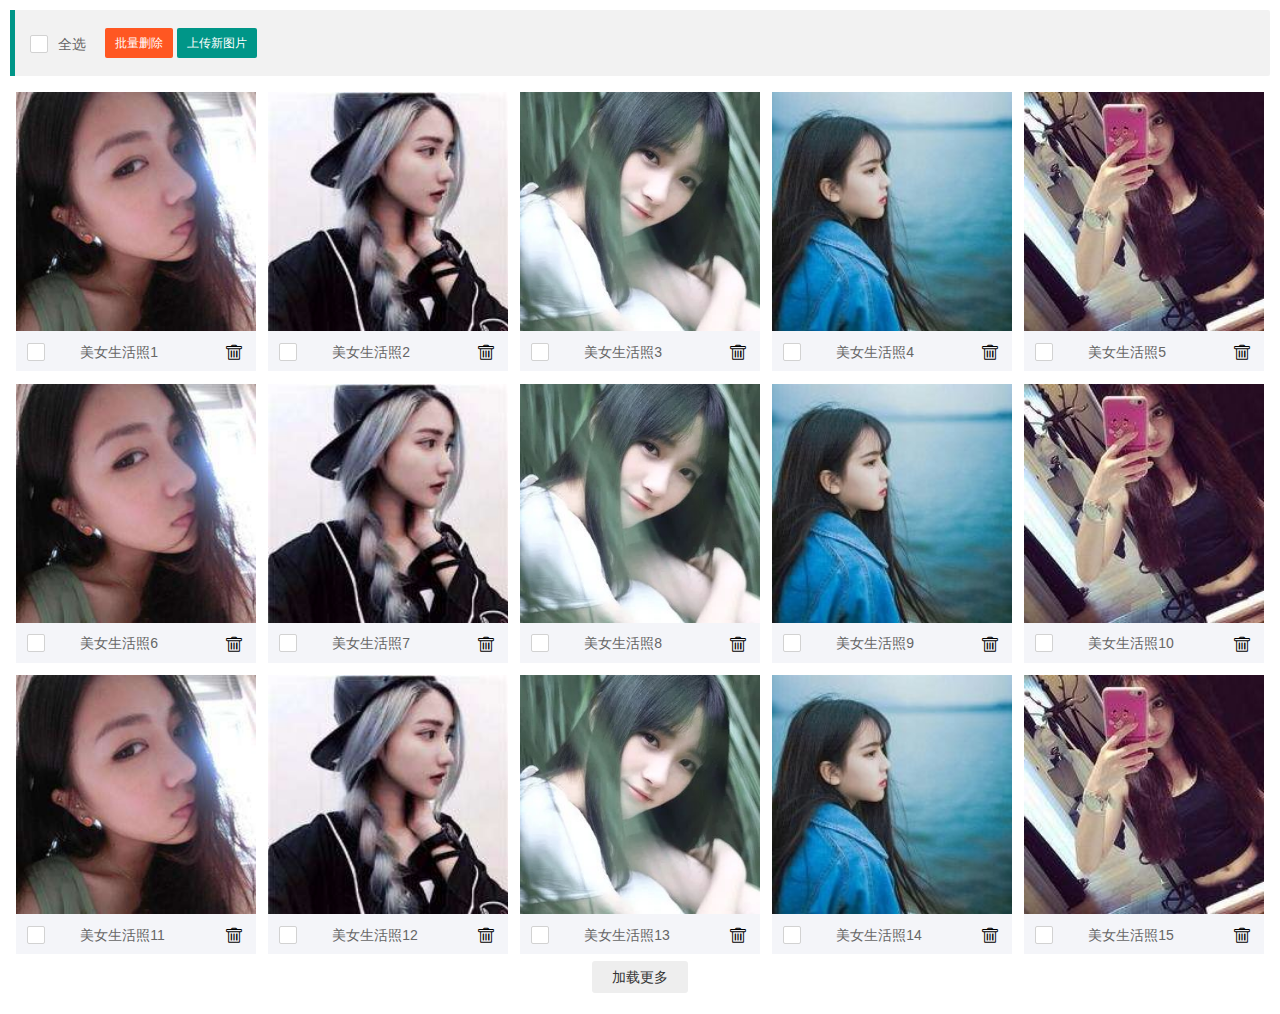
<file: carRental/target/carRental/static/page/img/images.html>
<!DOCTYPE html>
<html>
<head>
	<meta charset="utf-8">
	<title>图片总数--layui后台管理模板</title>
	<meta name="renderer" content="webkit">
	<meta http-equiv="X-UA-Compatible" content="IE=edge,chrome=1">
	<meta name="viewport" content="width=device-width, initial-scale=1, maximum-scale=1">
	<meta name="apple-mobile-web-app-status-bar-style" content="black">
	<meta name="apple-mobile-web-app-capable" content="yes">
	<meta name="format-detection" content="telephone=no">
	<link rel="stylesheet" href="../../layui/css/layui.css" media="all" />
	<link rel="stylesheet" href="../../css/public.css" media="all" />
</head>
<body class="childrenBody">
<form class="layui-form">
	<blockquote class="layui-elem-quote news_search">
		<div class="layui-inline">
			<input type="checkbox" name="selectAll" id="selectAll" lay-filter="selectAll" lay-skin="primary" title="全选">
		</div>
		<div class="layui-inline">
			<a class="layui-btn layui-btn-sm layui-btn-danger batchDel">批量删除</a>
		</div>
		<div class="layui-inline">
			<a class="layui-btn layui-btn-sm uploadNewImg">上传新图片</a>
		</div>
	</blockquote>
	<ul class="layer-photos-demo" id="Images"></ul>
</form>
<script type="text/javascript" src="../../layui/layui.js"></script>
<script type="text/javascript" src="images.js"></script>
</body>
</html>
</file>
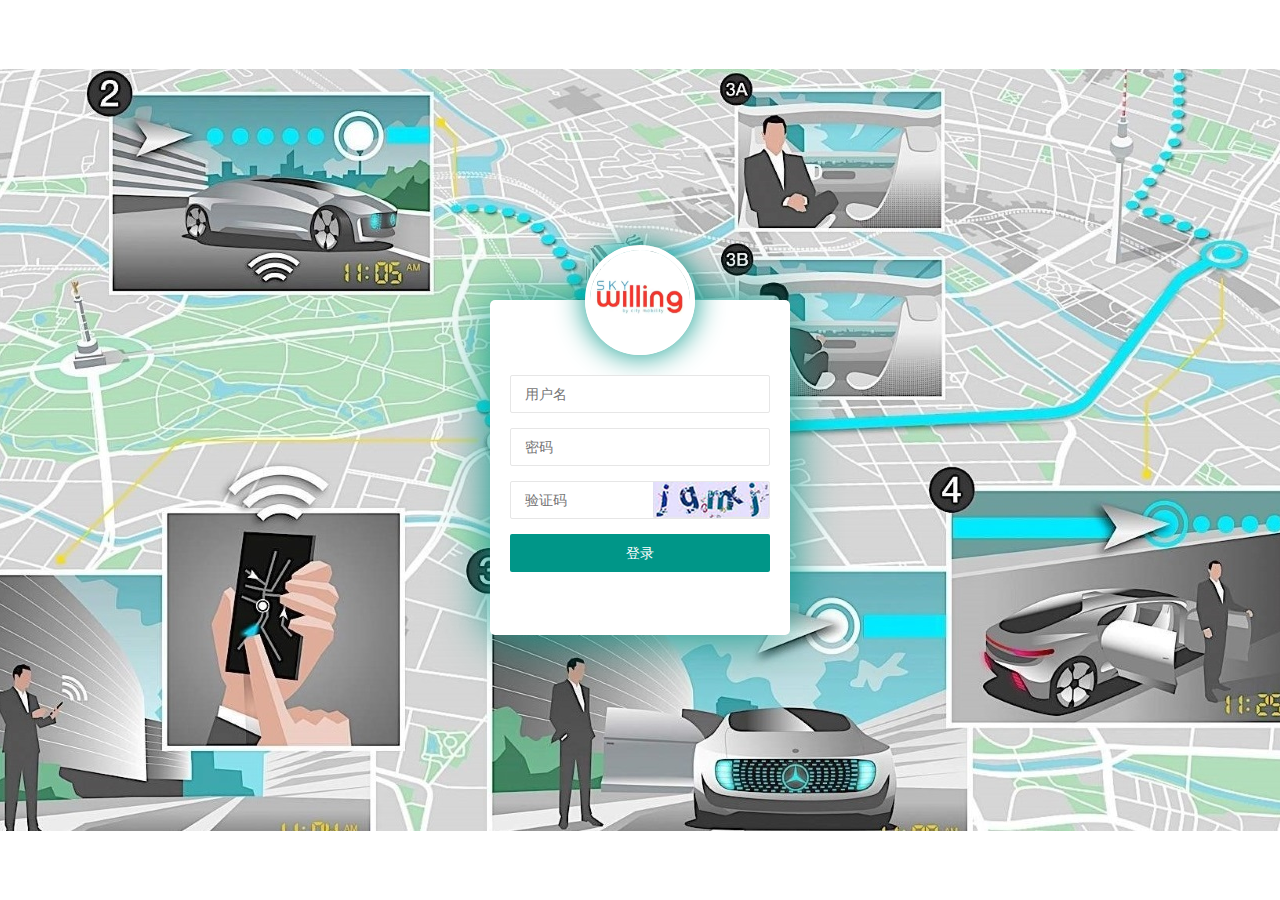
<file: carRental/target/carRental/static/page/login/login.html>
<!DOCTYPE html>
<html class="loginHtml">
<head>
	<meta charset="utf-8">
	<title>登录--layui后台管理模板 2.0</title>
	<meta name="renderer" content="webkit">
	<meta http-equiv="X-UA-Compatible" content="IE=edge,chrome=1">
	<meta name="viewport" content="width=device-width, initial-scale=1, maximum-scale=1">
	<meta name="apple-mobile-web-app-status-bar-style" content="black">
	<meta name="apple-mobile-web-app-capable" content="yes">
	<meta name="format-detection" content="telephone=no">
	<link rel="icon" href="../../favicon.ico">
	<link rel="stylesheet" href="../../layui/css/layui.css" media="all" />
	<link rel="stylesheet" href="../../css/public.css" media="all" />
</head>
<body class="loginBody">
	<form class="layui-form">
		<div class="login_face"><img src="../../images/yunle.png" class="userAvatar"></div>
		<div class="layui-form-item input-item">
			<label for="userName">用户名</label>
			<input type="text" placeholder="请输入用户名" autocomplete="off" id="userName" class="layui-input" lay-verify="required">
		</div>
		<div class="layui-form-item input-item">
			<label for="password">密码</label>
			<input type="password" placeholder="请输入密码" autocomplete="off" id="password" class="layui-input" lay-verify="required">
		</div>
		<div class="layui-form-item input-item" id="imgCode">
			<label for="code">验证码</label>
			<input type="text" placeholder="请输入验证码" autocomplete="off" id="code" class="layui-input">
			<img src="../../images/code.jpg">
		</div>
		<div class="layui-form-item">
			<button class="layui-btn layui-block" lay-filter="login" lay-submit>登录</button>
		</div>
		<div class="layui-form-item layui-row">
			<a href="javascript:;" class="seraph icon-qq layui-col-xs4 layui-col-sm4 layui-col-md4 layui-col-lg4"></a>
			<a href="javascript:;" class="seraph icon-wechat layui-col-xs4 layui-col-sm4 layui-col-md4 layui-col-lg4"></a>
			<a href="javascript:;" class="seraph icon-sina layui-col-xs4 layui-col-sm4 layui-col-md4 layui-col-lg4"></a>
		</div>
	</form>
	<script type="text/javascript" src="../../layui/layui.js"></script>
	<script type="text/javascript" src="login.js"></script>
	<script type="text/javascript" src="../../js/cache.js"></script>
</body>
</html>
</file>
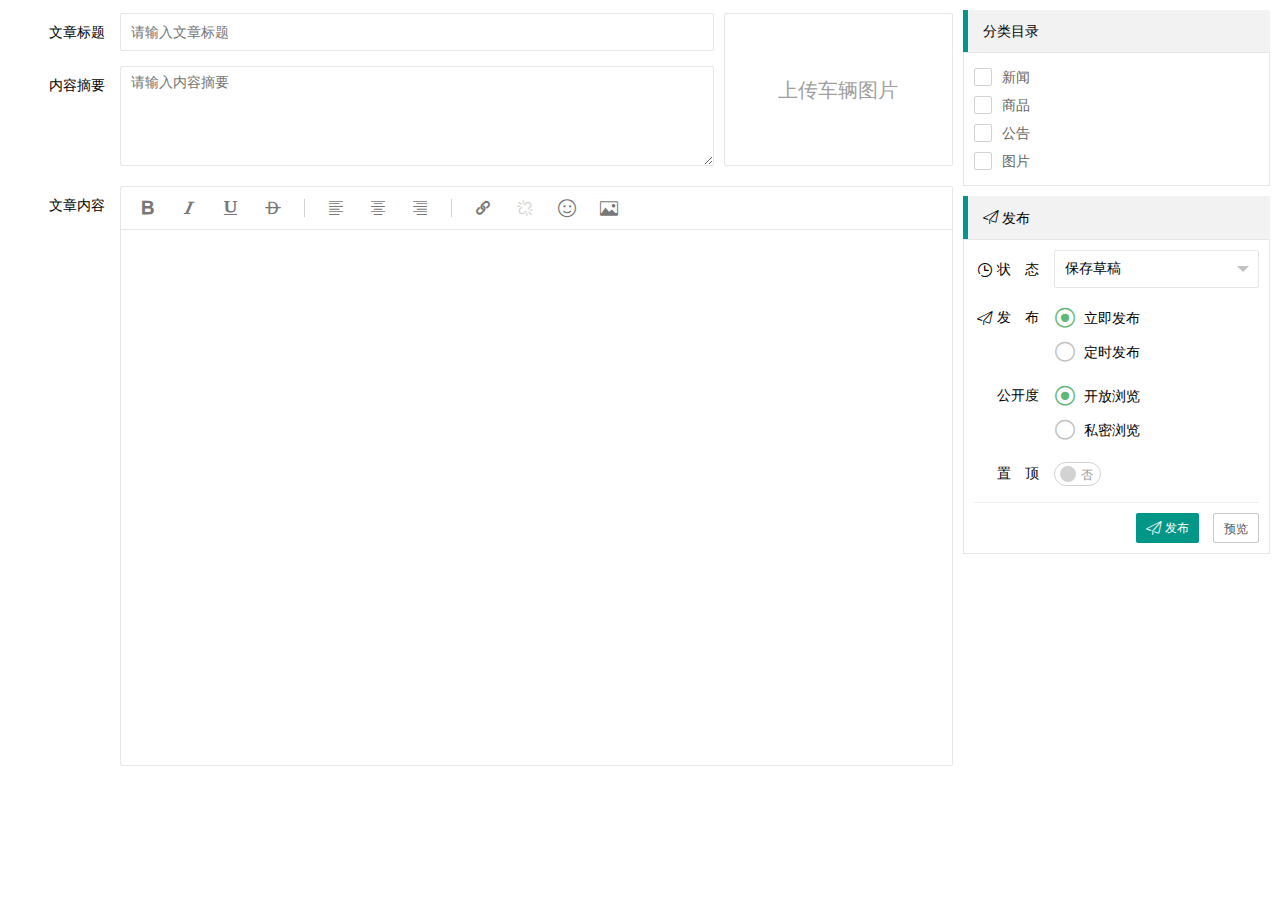
<file: carRental/target/carRental/static/page/news/newsAdd.html>
<!DOCTYPE html>
<html>
<head>
	<meta charset="utf-8">
	<title>文章列表--layui后台管理模板 2.0</title>
	<meta name="renderer" content="webkit">
	<meta http-equiv="X-UA-Compatible" content="IE=edge,chrome=1">
	<meta name="viewport" content="width=device-width, initial-scale=1, maximum-scale=1">
	<meta name="apple-mobile-web-app-status-bar-style" content="black">
	<meta name="apple-mobile-web-app-capable" content="yes">
	<meta name="format-detection" content="telephone=no">
	<link rel="stylesheet" href="../../layui/css/layui.css" media="all" />
	<link rel="stylesheet" href="../../css/public.css" media="all" />
</head>
<body class="childrenBody">
<form class="layui-form layui-row layui-col-space10">
	<div class="layui-col-md9 layui-col-xs12">
		<div class="layui-row layui-col-space10">
			<div class="layui-col-md9 layui-col-xs7">
				<div class="layui-form-item magt3">
					<label class="layui-form-label">文章标题</label>
					<div class="layui-input-block">
						<input type="text" class="layui-input newsName" lay-verify="newsName" placeholder="请输入文章标题">
					</div>
				</div>
				<div class="layui-form-item">
					<label class="layui-form-label">内容摘要</label>
					<div class="layui-input-block">
						<textarea placeholder="请输入内容摘要" class="layui-textarea abstract"></textarea>
					</div>
				</div>
			</div>
			<div class="layui-col-md3 layui-col-xs5">
				<div class="layui-upload-list thumbBox mag0 magt3">
					<img class="layui-upload-img thumbImg">
				</div>
			</div>
		</div>
		<div class="layui-form-item magb0">
			<label class="layui-form-label">文章内容</label>
			<div class="layui-input-block">
				<textarea class="layui-textarea layui-hide" name="content" lay-verify="content" id="news_content"></textarea>
			</div>
		</div>
	</div>
	<div class="layui-col-md3 layui-col-xs12">
		<blockquote class="layui-elem-quote title"><i class="seraph icon-caidan"></i> 分类目录</blockquote>
		<div class="border category">
			<div class="">
				<p><input type="checkbox" name="news" title="新闻" lay-skin="primary" /></p>
				<p><input type="checkbox" name="goods" title="商品" lay-skin="primary" /></p>
				<p><input type="checkbox" name="notice" title="公告" lay-skin="primary" /></p>
				<p><input type="checkbox" name="images" title="图片" lay-skin="primary" /></p>
			</div>
		</div>
		<blockquote class="layui-elem-quote title magt10"><i class="layui-icon">&#xe609;</i> 发布</blockquote>
		<div class="border">
			<div class="layui-form-item">
				<label class="layui-form-label"><i class="layui-icon">&#xe60e;</i> 状　态</label>
				<div class="layui-input-block newsStatus">
					<select name="status" lay-verify="required">
						<option value="0">保存草稿</option>
						<option value="1">等待审核</option>
					</select>
				</div>
			</div>
			<div class="layui-form-item">
				<label class="layui-form-label"><i class="layui-icon">&#xe609;</i> 发　布</label>
				<div class="layui-input-block">
					<input type="radio" name="release" title="立即发布" lay-skin="primary" lay-filter="release" checked />
					<input type="radio" name="release" title="定时发布" lay-skin="primary" lay-filter="release" />
				</div>
			</div>
			<div class="layui-form-item layui-hide releaseDate">
				<label class="layui-form-label"></label>
				<div class="layui-input-block">
					<input type="text" class="layui-input" id="release" placeholder="请选择日期和时间" readonly />
				</div>
			</div>
			<div class="layui-form-item openness">
				<label class="layui-form-label"><i class="seraph icon-look"></i> 公开度</label>
				<div class="layui-input-block">
					<input type="radio" name="openness" title="开放浏览" lay-skin="primary" checked />
					<input type="radio" name="openness" title="私密浏览" lay-skin="primary" />
				</div>
			</div>
			<div class="layui-form-item newsTop">
				<label class="layui-form-label"><i class="seraph icon-zhiding"></i> 置　顶</label>
				<div class="layui-input-block">
					<input type="checkbox" name="newsTop" lay-skin="switch" lay-text="是|否">
				</div>
			</div>
			<hr class="layui-bg-gray" />
			<div class="layui-right">
				<a class="layui-btn layui-btn-sm" lay-filter="addNews" lay-submit><i class="layui-icon">&#xe609;</i>发布</a>
				<a class="layui-btn layui-btn-primary layui-btn-sm" lay-filter="look" lay-submit>预览</a>
			</div>
		</div>
	</div>
</form>
<script type="text/javascript" src="../../layui/layui.js"></script>
<script type="text/javascript" src="newsAdd.js"></script>
</body>
</html>
</file>
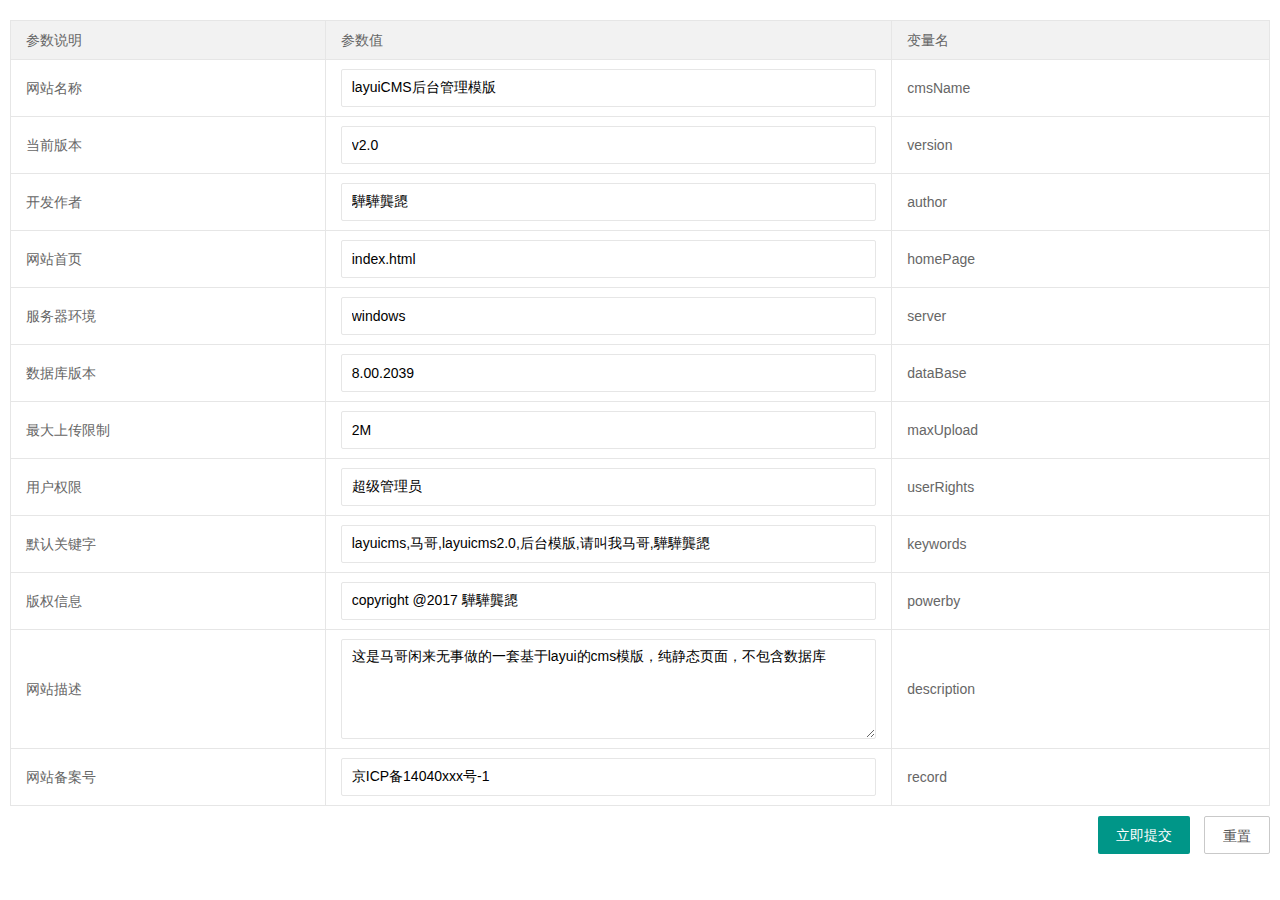
<file: carRental/target/carRental/static/page/systemSetting/basicParameter.html>
<!DOCTYPE html>
<html>
<head>
	<meta charset="utf-8">
	<title>系统基本参数--layui后台管理模板 2.0</title>
	<meta name="renderer" content="webkit">
	<meta http-equiv="X-UA-Compatible" content="IE=edge,chrome=1">
	<meta name="viewport" content="width=device-width, initial-scale=1, maximum-scale=1">
	<meta name="apple-mobile-web-app-status-bar-style" content="black">
	<meta name="apple-mobile-web-app-capable" content="yes">
	<meta name="format-detection" content="telephone=no">
	<link rel="stylesheet" href="../../layui/css/layui.css" media="all" />
	<link rel="stylesheet" href="../../css/public.css" media="all" />
</head>
<body class="childrenBody">
	<form class="layui-form">
		<table class="layui-table mag0">
			<colgroup>
				<col width="25%">
				<col width="45%">
				<col>
		    </colgroup>
		    <thead>
		    	<tr>
		    		<th>参数说明</th>
		    		<th>参数值</th>
		    		<th pc>变量名</th>
		    	</tr>
		    </thead>
		    <tbody>
		    	<tr>
		    		<td>网站名称</td>
		    		<td><input type="text" class="layui-input cmsName" lay-verify="required" placeholder="请输入模版名称"></td>
		    		<td pc>cmsName</td>
		    	</tr>
		    	<tr>
		    		<td>当前版本</td>
		    		<td><input type="text" class="layui-input version" placeholder="请输入当前模版版本"></td>
		    		<td pc>version</td>
		    	</tr>
		    	<tr>
		    		<td>开发作者</td>
		    		<td><input type="text" class="layui-input author" placeholder="请输入开发作者"></td>
		    		<td pc>author</td>
		    	</tr>
		    	<tr>
		    		<td>网站首页</td>
		    		<td><input type="text" class="layui-input homePage" placeholder="请输入网站首页"></td>
		    		<td pc>homePage</td>
		    	</tr>
		    	<tr>
		    		<td>服务器环境</td>
		    		<td><input type="text" class="layui-input server" placeholder="请输入服务器环境"></td>
		    		<td pc>server</td>
		    	</tr>
		    	<tr>
		    		<td>数据库版本</td>
		    		<td><input type="text" class="layui-input dataBase" placeholder="请输入数据库版本"></td>
		    		<td pc>dataBase</td>
		    	</tr>
		    	<tr>
		    		<td>最大上传限制</td>
		    		<td><input type="text" class="layui-input maxUpload" placeholder="请输入最大上传限制"></td>
		    		<td pc>maxUpload</td>
		    	</tr>
		    	<tr>
		    		<td>用户权限</td>
		    		<td><input type="text" class="layui-input userRights" placeholder="请输入当前用户权限"></td>
		    		<td pc>userRights</td>
		    	</tr>
		    	<tr>
		    		<td>默认关键字</td>
		    		<td><input type="text" class="layui-input keywords" placeholder="请输入默认关键字"></td>
		    		<td pc>keywords</td>
		    	</tr>
		    	<tr>
		    		<td>版权信息</td>
		    		<td><input type="text" class="layui-input powerby" placeholder="请输入网站版权信息"></td>
		    		<td pc>powerby</td>
		    	</tr>
		    	<tr>
		    		<td>网站描述</td>
		    		<td><textarea placeholder="请输入网站描述" class="layui-textarea description"></textarea></td>
		    		<td pc>description</td>
		    	</tr>
		    	<tr>
		    		<td>网站备案号</td>
		    		<td><input type="text" class="layui-input record" placeholder="请输入网站备案号"></td>
		    		<td pc>record</td>
		    	</tr>
		    </tbody>
		</table>
		<div class="magt10 layui-right">
			<div class="layui-input-block">
				<button class="layui-btn" lay-submit="" lay-filter="systemParameter">立即提交</button>
				<button type="reset" class="layui-btn layui-btn-primary">重置</button>
		    </div>
		</div>
	</form>
	<script type="text/javascript" src="../../layui/layui.js"></script>
	<script type="text/javascript" src="basicParameter.js"></script>
	<script type="text/javascript" src="../../js/cache.js"></script>
</body>
</html>
</file>
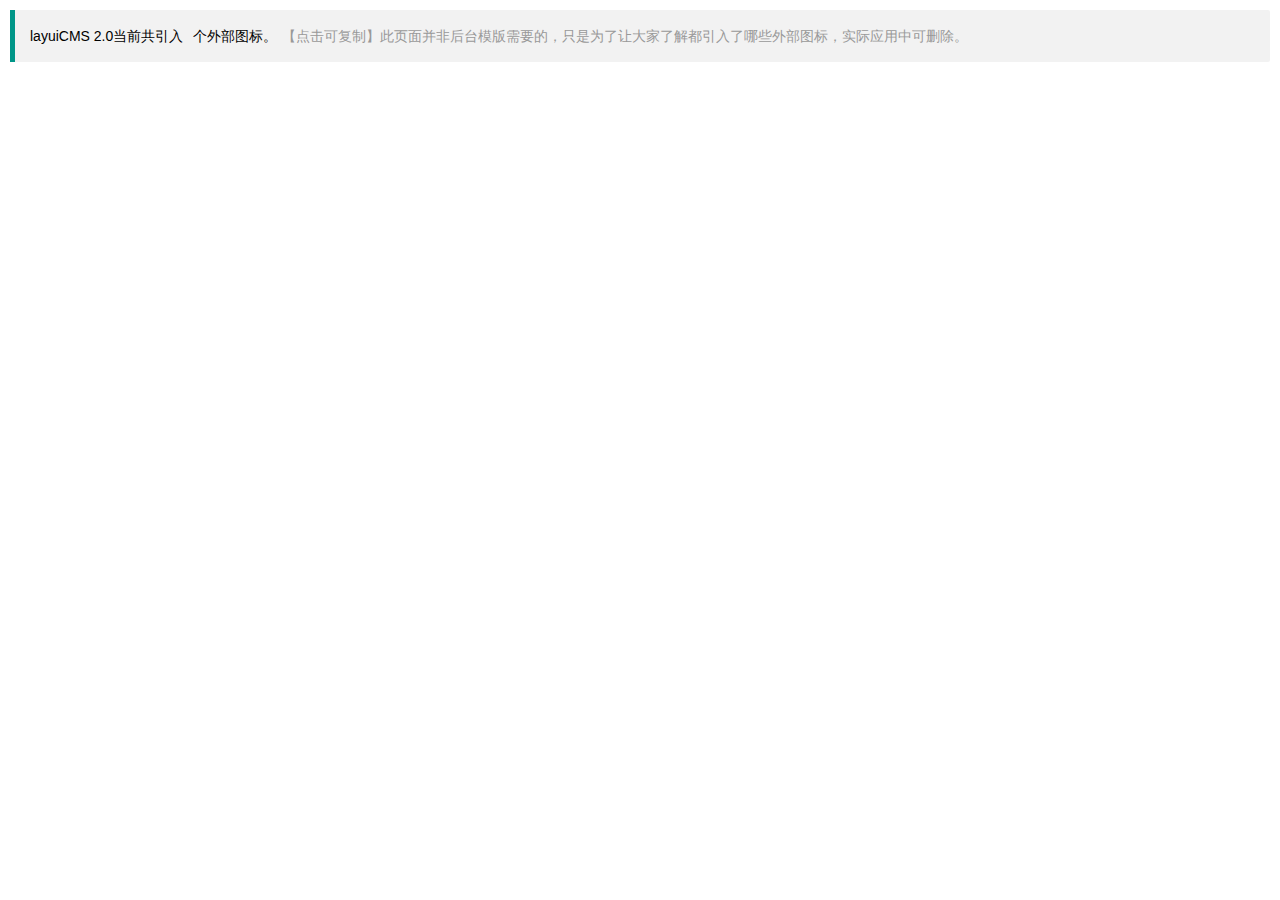
<file: carRental/target/carRental/static/page/systemSetting/icons.html>
<!DOCTYPE html>
<html>
<head>
	<meta charset="utf-8">
	<title>图标管理--layui后台管理模板 2.0</title>
	<meta name="renderer" content="webkit">
	<meta http-equiv="X-UA-Compatible" content="IE=edge,chrome=1">
	<meta name="viewport" content="width=device-width, initial-scale=1, maximum-scale=1">
	<meta name="apple-mobile-web-app-status-bar-style" content="black">
	<meta name="apple-mobile-web-app-capable" content="yes">
	<meta name="format-detection" content="telephone=no">
	<link rel="stylesheet" href="../../layui/css/layui.css" media="all" />
	<link rel="stylesheet" href="../../css/public.css" media="all" />
</head>
<body class="childrenBody">
	<blockquote class="layui-elem-quote">
		layuiCMS 2.0当前共引入<span class="layui-red iconsLength"></span>个外部图标。<span class="layui-word-aux">【点击可复制】此页面并非后台模版需要的，只是为了让大家了解都引入了哪些外部图标，实际应用中可删除。</span>
	</blockquote>
	<textarea id="copyText"></textarea>
	<ul class="icons layui-row"></ul>

	<script type="text/javascript" src="../../layui/layui.js"></script>
	<script type="text/javascript" src="icons.js"></script>
</body>
</html>
</file>
<file: carRental/target/carRental/static/layui/css/layui.css>
/** layui-v2.5.5 MIT License By https://www.layui.com */
.layui-inline, img {
    display: inline-block;
    vertical-align: middle
}

h1, h2, h3, h4, h5, h6 {
    font-weight: 400
}

.layui-edge, .layui-header, .layui-inline, .layui-main {
    position: relative
}

.layui-body, .layui-edge, .layui-elip {
    overflow: hidden
}

.layui-btn, .layui-edge, .layui-inline, img {
    vertical-align: middle
}

.layui-btn, .layui-disabled, .layui-icon, .layui-unselect {
    -moz-user-select: none;
    -webkit-user-select: none;
    -ms-user-select: none
}

.layui-elip, .layui-form-checkbox span, .layui-form-pane .layui-form-label {
    text-overflow: ellipsis;
    white-space: nowrap
}

.layui-breadcrumb, .layui-tree-btnGroup {
    visibility: hidden
}

blockquote, body, button, dd, div, dl, dt, form, h1, h2, h3, h4, h5, h6, input, li, ol, p, pre, td, textarea, th, ul {
    margin: 0;
    padding: 0;
    -webkit-tap-highlight-color: rgba(0, 0, 0, 0)
}

a:active, a:hover {
    outline: 0
}

img {
    border: none
}

li {
    list-style: none
}

table {
    border-collapse: collapse;
    border-spacing: 0
}

h4, h5, h6 {
    font-size: 100%
}

button, input, optgroup, option, select, textarea {
    font-family: inherit;
    font-size: inherit;
    font-style: inherit;
    font-weight: inherit;
    outline: 0
}

pre {
    white-space: pre-wrap;
    white-space: -moz-pre-wrap;
    white-space: -pre-wrap;
    white-space: -o-pre-wrap;
    word-wrap: break-word
}

body {
    line-height: 24px;
    font: 14px Helvetica Neue, Helvetica, PingFang SC, Tahoma, Arial, sans-serif
}

hr {
    height: 1px;
    margin: 10px 0;
    border: 0;
    clear: both
}

a {
    color: #333;
    text-decoration: none
}

a:hover {
    color: #777
}

a cite {
    font-style: normal;
    *cursor: pointer
}

.layui-border-box, .layui-border-box * {
    box-sizing: border-box
}

.layui-box, .layui-box * {
    box-sizing: content-box
}

.layui-clear {
    clear: both;
    *zoom: 1
}

.layui-clear:after {
    content: '\20';
    clear: both;
    *zoom: 1;
    display: block;
    height: 0
}

.layui-inline {
    *display: inline;
    *zoom: 1
}

.layui-edge {
    display: inline-block;
    width: 0;
    height: 0;
    border-width: 6px;
    border-style: dashed;
    border-color: transparent
}

.layui-edge-top {
    top: -4px;
    border-bottom-color: #999;
    border-bottom-style: solid
}

.layui-edge-right {
    border-left-color: #999;
    border-left-style: solid
}

.layui-edge-bottom {
    top: 2px;
    border-top-color: #999;
    border-top-style: solid
}

.layui-edge-left {
    border-right-color: #999;
    border-right-style: solid
}

.layui-disabled, .layui-disabled:hover {
    color: #d2d2d2 !important;
    cursor: not-allowed !important
}

.layui-circle {
    border-radius: 100%
}

.layui-show {
    display: block !important
}

.layui-hide {
    display: none !important
}

@font-face {
    font-family: layui-icon;
    src: url(../font/iconfont.eot?v=250);
    src: url(../font/iconfont.eot?v=250#iefix) format('embedded-opentype'), url(../font/iconfont.woff2?v=250) format('woff2'), url(../font/iconfont.woff?v=250) format('woff'), url(../font/iconfont.ttf?v=250) format('truetype'), url(../font/iconfont.svg?v=250#layui-icon) format('svg')
}

.layui-icon {
    font-family: layui-icon !important;
    font-size: 16px;
    font-style: normal;
    -webkit-font-smoothing: antialiased;
    -moz-osx-font-smoothing: grayscale
}

.layui-icon-reply-fill:before {
    content: "\e611"
}

.layui-icon-set-fill:before {
    content: "\e614"
}

.layui-icon-menu-fill:before {
    content: "\e60f"
}

.layui-icon-search:before {
    content: "\e615"
}

.layui-icon-share:before {
    content: "\e641"
}

.layui-icon-set-sm:before {
    content: "\e620"
}

.layui-icon-engine:before {
    content: "\e628"
}

.layui-icon-close:before {
    content: "\1006"
}

.layui-icon-close-fill:before {
    content: "\1007"
}

.layui-icon-chart-screen:before {
    content: "\e629"
}

.layui-icon-star:before {
    content: "\e600"
}

.layui-icon-circle-dot:before {
    content: "\e617"
}

.layui-icon-chat:before {
    content: "\e606"
}

.layui-icon-release:before {
    content: "\e609"
}

.layui-icon-list:before {
    content: "\e60a"
}

.layui-icon-chart:before {
    content: "\e62c"
}

.layui-icon-ok-circle:before {
    content: "\1005"
}

.layui-icon-layim-theme:before {
    content: "\e61b"
}

.layui-icon-table:before {
    content: "\e62d"
}

.layui-icon-right:before {
    content: "\e602"
}

.layui-icon-left:before {
    content: "\e603"
}

.layui-icon-cart-simple:before {
    content: "\e698"
}

.layui-icon-face-cry:before {
    content: "\e69c"
}

.layui-icon-face-smile:before {
    content: "\e6af"
}

.layui-icon-survey:before {
    content: "\e6b2"
}

.layui-icon-tree:before {
    content: "\e62e"
}

.layui-icon-upload-circle:before {
    content: "\e62f"
}

.layui-icon-add-circle:before {
    content: "\e61f"
}

.layui-icon-download-circle:before {
    content: "\e601"
}

.layui-icon-templeate-1:before {
    content: "\e630"
}

.layui-icon-util:before {
    content: "\e631"
}

.layui-icon-face-surprised:before {
    content: "\e664"
}

.layui-icon-edit:before {
    content: "\e642"
}

.layui-icon-speaker:before {
    content: "\e645"
}

.layui-icon-down:before {
    content: "\e61a"
}

.layui-icon-file:before {
    content: "\e621"
}

.layui-icon-layouts:before {
    content: "\e632"
}

.layui-icon-rate-half:before {
    content: "\e6c9"
}

.layui-icon-add-circle-fine:before {
    content: "\e608"
}

.layui-icon-prev-circle:before {
    content: "\e633"
}

.layui-icon-read:before {
    content: "\e705"
}

.layui-icon-404:before {
    content: "\e61c"
}

.layui-icon-carousel:before {
    content: "\e634"
}

.layui-icon-help:before {
    content: "\e607"
}

.layui-icon-code-circle:before {
    content: "\e635"
}

.layui-icon-water:before {
    content: "\e636"
}

.layui-icon-username:before {
    content: "\e66f"
}

.layui-icon-find-fill:before {
    content: "\e670"
}

.layui-icon-about:before {
    content: "\e60b"
}

.layui-icon-location:before {
    content: "\e715"
}

.layui-icon-up:before {
    content: "\e619"
}

.layui-icon-pause:before {
    content: "\e651"
}

.layui-icon-date:before {
    content: "\e637"
}

.layui-icon-layim-uploadfile:before {
    content: "\e61d"
}

.layui-icon-delete:before {
    content: "\e640"
}

.layui-icon-play:before {
    content: "\e652"
}

.layui-icon-top:before {
    content: "\e604"
}

.layui-icon-friends:before {
    content: "\e612"
}

.layui-icon-refresh-3:before {
    content: "\e9aa"
}

.layui-icon-ok:before {
    content: "\e605"
}

.layui-icon-layer:before {
    content: "\e638"
}

.layui-icon-face-smile-fine:before {
    content: "\e60c"
}

.layui-icon-dollar:before {
    content: "\e659"
}

.layui-icon-group:before {
    content: "\e613"
}

.layui-icon-layim-download:before {
    content: "\e61e"
}

.layui-icon-picture-fine:before {
    content: "\e60d"
}

.layui-icon-link:before {
    content: "\e64c"
}

.layui-icon-diamond:before {
    content: "\e735"
}

.layui-icon-log:before {
    content: "\e60e"
}

.layui-icon-rate-solid:before {
    content: "\e67a"
}

.layui-icon-fonts-del:before {
    content: "\e64f"
}

.layui-icon-unlink:before {
    content: "\e64d"
}

.layui-icon-fonts-clear:before {
    content: "\e639"
}

.layui-icon-triangle-r:before {
    content: "\e623"
}

.layui-icon-circle:before {
    content: "\e63f"
}

.layui-icon-radio:before {
    content: "\e643"
}

.layui-icon-align-center:before {
    content: "\e647"
}

.layui-icon-align-right:before {
    content: "\e648"
}

.layui-icon-align-left:before {
    content: "\e649"
}

.layui-icon-loading-1:before {
    content: "\e63e"
}

.layui-icon-return:before {
    content: "\e65c"
}

.layui-icon-fonts-strong:before {
    content: "\e62b"
}

.layui-icon-upload:before {
    content: "\e67c"
}

.layui-icon-dialogue:before {
    content: "\e63a"
}

.layui-icon-video:before {
    content: "\e6ed"
}

.layui-icon-headset:before {
    content: "\e6fc"
}

.layui-icon-cellphone-fine:before {
    content: "\e63b"
}

.layui-icon-add-1:before {
    content: "\e654"
}

.layui-icon-face-smile-b:before {
    content: "\e650"
}

.layui-icon-fonts-html:before {
    content: "\e64b"
}

.layui-icon-form:before {
    content: "\e63c"
}

.layui-icon-cart:before {
    content: "\e657"
}

.layui-icon-camera-fill:before {
    content: "\e65d"
}

.layui-icon-tabs:before {
    content: "\e62a"
}

.layui-icon-fonts-code:before {
    content: "\e64e"
}

.layui-icon-fire:before {
    content: "\e756"
}

.layui-icon-set:before {
    content: "\e716"
}

.layui-icon-fonts-u:before {
    content: "\e646"
}

.layui-icon-triangle-d:before {
    content: "\e625"
}

.layui-icon-tips:before {
    content: "\e702"
}

.layui-icon-picture:before {
    content: "\e64a"
}

.layui-icon-more-vertical:before {
    content: "\e671"
}

.layui-icon-flag:before {
    content: "\e66c"
}

.layui-icon-loading:before {
    content: "\e63d"
}

.layui-icon-fonts-i:before {
    content: "\e644"
}

.layui-icon-refresh-1:before {
    content: "\e666"
}

.layui-icon-rmb:before {
    content: "\e65e"
}

.layui-icon-home:before {
    content: "\e68e"
}

.layui-icon-user:before {
    content: "\e770"
}

.layui-icon-notice:before {
    content: "\e667"
}

.layui-icon-login-weibo:before {
    content: "\e675"
}

.layui-icon-voice:before {
    content: "\e688"
}

.layui-icon-upload-drag:before {
    content: "\e681"
}

.layui-icon-login-qq:before {
    content: "\e676"
}

.layui-icon-snowflake:before {
    content: "\e6b1"
}

.layui-icon-file-b:before {
    content: "\e655"
}

.layui-icon-template:before {
    content: "\e663"
}

.layui-icon-auz:before {
    content: "\e672"
}

.layui-icon-console:before {
    content: "\e665"
}

.layui-icon-app:before {
    content: "\e653"
}

.layui-icon-prev:before {
    content: "\e65a"
}

.layui-icon-website:before {
    content: "\e7ae"
}

.layui-icon-next:before {
    content: "\e65b"
}

.layui-icon-component:before {
    content: "\e857"
}

.layui-icon-more:before {
    content: "\e65f"
}

.layui-icon-login-wechat:before {
    content: "\e677"
}

.layui-icon-shrink-right:before {
    content: "\e668"
}

.layui-icon-spread-left:before {
    content: "\e66b"
}

.layui-icon-camera:before {
    content: "\e660"
}

.layui-icon-note:before {
    content: "\e66e"
}

.layui-icon-refresh:before {
    content: "\e669"
}

.layui-icon-female:before {
    content: "\e661"
}

.layui-icon-male:before {
    content: "\e662"
}

.layui-icon-password:before {
    content: "\e673"
}

.layui-icon-senior:before {
    content: "\e674"
}

.layui-icon-theme:before {
    content: "\e66a"
}

.layui-icon-tread:before {
    content: "\e6c5"
}

.layui-icon-praise:before {
    content: "\e6c6"
}

.layui-icon-star-fill:before {
    content: "\e658"
}

.layui-icon-rate:before {
    content: "\e67b"
}

.layui-icon-template-1:before {
    content: "\e656"
}

.layui-icon-vercode:before {
    content: "\e679"
}

.layui-icon-cellphone:before {
    content: "\e678"
}

.layui-icon-screen-full:before {
    content: "\e622"
}

.layui-icon-screen-restore:before {
    content: "\e758"
}

.layui-icon-cols:before {
    content: "\e610"
}

.layui-icon-export:before {
    content: "\e67d"
}

.layui-icon-print:before {
    content: "\e66d"
}

.layui-icon-slider:before {
    content: "\e714"
}

.layui-icon-addition:before {
    content: "\e624"
}

.layui-icon-subtraction:before {
    content: "\e67e"
}

.layui-icon-service:before {
    content: "\e626"
}

.layui-icon-transfer:before {
    content: "\e691"
}

.layui-main {
    width: 1140px;
    margin: 0 auto
}

.layui-header {
    z-index: 1000;
    height: 60px
}

.layui-header a:hover {
    transition: all .5s;
    -webkit-transition: all .5s
}

.layui-side {
    position: fixed;
    left: 0;
    top: 0;
    bottom: 0;
    z-index: 999;
    width: 200px;
    overflow-x: hidden
}

.layui-side-scroll {
    position: relative;
    width: 220px;
    height: 100%;
    overflow-x: hidden
}

.layui-body {
    position: absolute;
    left: 200px;
    right: 0;
    top: 0;
    bottom: 0;
    z-index: 998;
    width: auto;
    overflow-y: auto;
    box-sizing: border-box
}

.layui-layout-body {
    overflow: hidden
}

.layui-layout-admin .layui-header {
    background-color: #23262E
}

.layui-layout-admin .layui-side {
    top: 60px;
    width: 200px;
    overflow-x: hidden
}

.layui-layout-admin .layui-body {
    position: fixed;
    top: 60px;
    bottom: 44px
}

.layui-layout-admin .layui-main {
    width: auto;
    margin: 0 15px
}

.layui-layout-admin .layui-footer {
    position: fixed;
    left: 200px;
    right: 0;
    bottom: 0;
    height: 44px;
    line-height: 44px;
    padding: 0 15px;
    background-color: #eee
}

.layui-layout-admin .layui-logo {
    position: absolute;
    left: 0;
    top: 0;
    width: 200px;
    height: 100%;
    line-height: 60px;
    text-align: center;
    color: #009688;
    font-size: 16px
}

.layui-layout-admin .layui-header .layui-nav {
    background: 0 0
}

.layui-layout-left {
    position: absolute !important;
    left: 200px;
    top: 0
}

.layui-layout-right {
    position: absolute !important;
    right: 0;
    top: 0
}

.layui-container {
    position: relative;
    margin: 0 auto;
    padding: 0 15px;
    box-sizing: border-box
}

.layui-fluid {
    position: relative;
    margin: 0 auto;
    padding: 0 15px
}

.layui-row:after, .layui-row:before {
    content: '';
    display: block;
    clear: both
}

.layui-col-lg1, .layui-col-lg10, .layui-col-lg11, .layui-col-lg12, .layui-col-lg2, .layui-col-lg3, .layui-col-lg4, .layui-col-lg5, .layui-col-lg6, .layui-col-lg7, .layui-col-lg8, .layui-col-lg9, .layui-col-md1, .layui-col-md10, .layui-col-md11, .layui-col-md12, .layui-col-md2, .layui-col-md3, .layui-col-md4, .layui-col-md5, .layui-col-md6, .layui-col-md7, .layui-col-md8, .layui-col-md9, .layui-col-sm1, .layui-col-sm10, .layui-col-sm11, .layui-col-sm12, .layui-col-sm2, .layui-col-sm3, .layui-col-sm4, .layui-col-sm5, .layui-col-sm6, .layui-col-sm7, .layui-col-sm8, .layui-col-sm9, .layui-col-xs1, .layui-col-xs10, .layui-col-xs11, .layui-col-xs12, .layui-col-xs2, .layui-col-xs3, .layui-col-xs4, .layui-col-xs5, .layui-col-xs6, .layui-col-xs7, .layui-col-xs8, .layui-col-xs9 {
    position: relative;
    display: block;
    box-sizing: border-box
}

.layui-col-xs1, .layui-col-xs10, .layui-col-xs11, .layui-col-xs12, .layui-col-xs2, .layui-col-xs3, .layui-col-xs4, .layui-col-xs5, .layui-col-xs6, .layui-col-xs7, .layui-col-xs8, .layui-col-xs9 {
    float: left
}

.layui-col-xs1 {
    width: 8.33333333%
}

.layui-col-xs2 {
    width: 16.66666667%
}

.layui-col-xs3 {
    width: 25%
}

.layui-col-xs4 {
    width: 33.33333333%
}

.layui-col-xs5 {
    width: 41.66666667%
}

.layui-col-xs6 {
    width: 50%
}

.layui-col-xs7 {
    width: 58.33333333%
}

.layui-col-xs8 {
    width: 66.66666667%
}

.layui-col-xs9 {
    width: 75%
}

.layui-col-xs10 {
    width: 83.33333333%
}

.layui-col-xs11 {
    width: 91.66666667%
}

.layui-col-xs12 {
    width: 100%
}

.layui-col-xs-offset1 {
    margin-left: 8.33333333%
}

.layui-col-xs-offset2 {
    margin-left: 16.66666667%
}

.layui-col-xs-offset3 {
    margin-left: 25%
}

.layui-col-xs-offset4 {
    margin-left: 33.33333333%
}

.layui-col-xs-offset5 {
    margin-left: 41.66666667%
}

.layui-col-xs-offset6 {
    margin-left: 50%
}

.layui-col-xs-offset7 {
    margin-left: 58.33333333%
}

.layui-col-xs-offset8 {
    margin-left: 66.66666667%
}

.layui-col-xs-offset9 {
    margin-left: 75%
}

.layui-col-xs-offset10 {
    margin-left: 83.33333333%
}

.layui-col-xs-offset11 {
    margin-left: 91.66666667%
}

.layui-col-xs-offset12 {
    margin-left: 100%
}

@media screen and (max-width: 768px) {
    .layui-hide-xs {
        display: none !important
    }

    .layui-show-xs-block {
        display: block !important
    }

    .layui-show-xs-inline {
        display: inline !important
    }

    .layui-show-xs-inline-block {
        display: inline-block !important
    }
}

@media screen and (min-width: 768px) {
    .layui-container {
        width: 750px
    }

    .layui-hide-sm {
        display: none !important
    }

    .layui-show-sm-block {
        display: block !important
    }

    .layui-show-sm-inline {
        display: inline !important
    }

    .layui-show-sm-inline-block {
        display: inline-block !important
    }

    .layui-col-sm1, .layui-col-sm10, .layui-col-sm11, .layui-col-sm12, .layui-col-sm2, .layui-col-sm3, .layui-col-sm4, .layui-col-sm5, .layui-col-sm6, .layui-col-sm7, .layui-col-sm8, .layui-col-sm9 {
        float: left
    }

    .layui-col-sm1 {
        width: 8.33333333%
    }

    .layui-col-sm2 {
        width: 16.66666667%
    }

    .layui-col-sm3 {
        width: 25%
    }

    .layui-col-sm4 {
        width: 33.33333333%
    }

    .layui-col-sm5 {
        width: 41.66666667%
    }

    .layui-col-sm6 {
        width: 50%
    }

    .layui-col-sm7 {
        width: 58.33333333%
    }

    .layui-col-sm8 {
        width: 66.66666667%
    }

    .layui-col-sm9 {
        width: 75%
    }

    .layui-col-sm10 {
        width: 83.33333333%
    }

    .layui-col-sm11 {
        width: 91.66666667%
    }

    .layui-col-sm12 {
        width: 100%
    }

    .layui-col-sm-offset1 {
        margin-left: 8.33333333%
    }

    .layui-col-sm-offset2 {
        margin-left: 16.66666667%
    }

    .layui-col-sm-offset3 {
        margin-left: 25%
    }

    .layui-col-sm-offset4 {
        margin-left: 33.33333333%
    }

    .layui-col-sm-offset5 {
        margin-left: 41.66666667%
    }

    .layui-col-sm-offset6 {
        margin-left: 50%
    }

    .layui-col-sm-offset7 {
        margin-left: 58.33333333%
    }

    .layui-col-sm-offset8 {
        margin-left: 66.66666667%
    }

    .layui-col-sm-offset9 {
        margin-left: 75%
    }

    .layui-col-sm-offset10 {
        margin-left: 83.33333333%
    }

    .layui-col-sm-offset11 {
        margin-left: 91.66666667%
    }

    .layui-col-sm-offset12 {
        margin-left: 100%
    }
}

@media screen and (min-width: 992px) {
    .layui-container {
        width: 970px
    }

    .layui-hide-md {
        display: none !important
    }

    .layui-show-md-block {
        display: block !important
    }

    .layui-show-md-inline {
        display: inline !important
    }

    .layui-show-md-inline-block {
        display: inline-block !important
    }

    .layui-col-md1, .layui-col-md10, .layui-col-md11, .layui-col-md12, .layui-col-md2, .layui-col-md3, .layui-col-md4, .layui-col-md5, .layui-col-md6, .layui-col-md7, .layui-col-md8, .layui-col-md9 {
        float: left
    }

    .layui-col-md1 {
        width: 8.33333333%
    }

    .layui-col-md2 {
        width: 16.66666667%
    }

    .layui-col-md3 {
        width: 25%
    }

    .layui-col-md4 {
        width: 33.33333333%
    }

    .layui-col-md5 {
        width: 41.66666667%
    }

    .layui-col-md6 {
        width: 50%
    }

    .layui-col-md7 {
        width: 58.33333333%
    }

    .layui-col-md8 {
        width: 66.66666667%
    }

    .layui-col-md9 {
        width: 75%
    }

    .layui-col-md10 {
        width: 83.33333333%
    }

    .layui-col-md11 {
        width: 91.66666667%
    }

    .layui-col-md12 {
        width: 100%
    }

    .layui-col-md-offset1 {
        margin-left: 8.33333333%
    }

    .layui-col-md-offset2 {
        margin-left: 16.66666667%
    }

    .layui-col-md-offset3 {
        margin-left: 25%
    }

    .layui-col-md-offset4 {
        margin-left: 33.33333333%
    }

    .layui-col-md-offset5 {
        margin-left: 41.66666667%
    }

    .layui-col-md-offset6 {
        margin-left: 50%
    }

    .layui-col-md-offset7 {
        margin-left: 58.33333333%
    }

    .layui-col-md-offset8 {
        margin-left: 66.66666667%
    }

    .layui-col-md-offset9 {
        margin-left: 75%
    }

    .layui-col-md-offset10 {
        margin-left: 83.33333333%
    }

    .layui-col-md-offset11 {
        margin-left: 91.66666667%
    }

    .layui-col-md-offset12 {
        margin-left: 100%
    }
}

@media screen and (min-width: 1200px) {
    .layui-container {
        width: 1170px
    }

    .layui-hide-lg {
        display: none !important
    }

    .layui-show-lg-block {
        display: block !important
    }

    .layui-show-lg-inline {
        display: inline !important
    }

    .layui-show-lg-inline-block {
        display: inline-block !important
    }

    .layui-col-lg1, .layui-col-lg10, .layui-col-lg11, .layui-col-lg12, .layui-col-lg2, .layui-col-lg3, .layui-col-lg4, .layui-col-lg5, .layui-col-lg6, .layui-col-lg7, .layui-col-lg8, .layui-col-lg9 {
        float: left
    }

    .layui-col-lg1 {
        width: 8.33333333%
    }

    .layui-col-lg2 {
        width: 16.66666667%
    }

    .layui-col-lg3 {
        width: 25%
    }

    .layui-col-lg4 {
        width: 33.33333333%
    }

    .layui-col-lg5 {
        width: 41.66666667%
    }

    .layui-col-lg6 {
        width: 50%
    }

    .layui-col-lg7 {
        width: 58.33333333%
    }

    .layui-col-lg8 {
        width: 66.66666667%
    }

    .layui-col-lg9 {
        width: 75%
    }

    .layui-col-lg10 {
        width: 83.33333333%
    }

    .layui-col-lg11 {
        width: 91.66666667%
    }

    .layui-col-lg12 {
        width: 100%
    }

    .layui-col-lg-offset1 {
        margin-left: 8.33333333%
    }

    .layui-col-lg-offset2 {
        margin-left: 16.66666667%
    }

    .layui-col-lg-offset3 {
        margin-left: 25%
    }

    .layui-col-lg-offset4 {
        margin-left: 33.33333333%
    }

    .layui-col-lg-offset5 {
        margin-left: 41.66666667%
    }

    .layui-col-lg-offset6 {
        margin-left: 50%
    }

    .layui-col-lg-offset7 {
        margin-left: 58.33333333%
    }

    .layui-col-lg-offset8 {
        margin-left: 66.66666667%
    }

    .layui-col-lg-offset9 {
        margin-left: 75%
    }

    .layui-col-lg-offset10 {
        margin-left: 83.33333333%
    }

    .layui-col-lg-offset11 {
        margin-left: 91.66666667%
    }

    .layui-col-lg-offset12 {
        margin-left: 100%
    }
}

.layui-col-space1 {
    margin: -.5px
}

.layui-col-space1 > * {
    padding: .5px
}

.layui-col-space3 {
    margin: -1.5px
}

.layui-col-space3 > * {
    padding: 1.5px
}

.layui-col-space5 {
    margin: -2.5px
}

.layui-col-space5 > * {
    padding: 2.5px
}

.layui-col-space8 {
    margin: -3.5px
}

.layui-col-space8 > * {
    padding: 3.5px
}

.layui-col-space10 {
    margin: -5px
}

.layui-col-space10 > * {
    padding: 5px
}

.layui-col-space12 {
    margin: -6px
}

.layui-col-space12 > * {
    padding: 6px
}

.layui-col-space15 {
    margin: -7.5px
}

.layui-col-space15 > * {
    padding: 7.5px
}

.layui-col-space18 {
    margin: -9px
}

.layui-col-space18 > * {
    padding: 9px
}

.layui-col-space20 {
    margin: -10px
}

.layui-col-space20 > * {
    padding: 10px
}

.layui-col-space22 {
    margin: -11px
}

.layui-col-space22 > * {
    padding: 11px
}

.layui-col-space25 {
    margin: -12.5px
}

.layui-col-space25 > * {
    padding: 12.5px
}

.layui-col-space30 {
    margin: -15px
}

.layui-col-space30 > * {
    padding: 15px
}

.layui-btn, .layui-input, .layui-select, .layui-textarea, .layui-upload-button {
    outline: 0;
    -webkit-appearance: none;
    transition: all .3s;
    -webkit-transition: all .3s;
    box-sizing: border-box
}

.layui-elem-quote {
    margin-bottom: 10px;
    padding: 15px;
    line-height: 22px;
    border-left: 5px solid #009688;
    border-radius: 0 2px 2px 0;
    background-color: #f2f2f2
}

.layui-quote-nm {
    border-style: solid;
    border-width: 1px 1px 1px 5px;
    background: 0 0
}

.layui-elem-field {
    margin-bottom: 10px;
    padding: 0;
    border-width: 1px;
    border-style: solid
}

.layui-elem-field legend {
    margin-left: 20px;
    padding: 0 10px;
    font-size: 20px;
    font-weight: 300
}

.layui-field-title {
    margin: 10px 0 20px;
    border-width: 1px 0 0
}

.layui-field-box {
    padding: 10px 15px
}

.layui-field-title .layui-field-box {
    padding: 10px 0
}

.layui-progress {
    position: relative;
    height: 6px;
    border-radius: 20px;
    background-color: #e2e2e2
}

.layui-progress-bar {
    position: absolute;
    left: 0;
    top: 0;
    width: 0;
    max-width: 100%;
    height: 6px;
    border-radius: 20px;
    text-align: right;
    background-color: #5FB878;
    transition: all .3s;
    -webkit-transition: all .3s
}

.layui-progress-big, .layui-progress-big .layui-progress-bar {
    height: 18px;
    line-height: 18px
}

.layui-progress-text {
    position: relative;
    top: -20px;
    line-height: 18px;
    font-size: 12px;
    color: #666
}

.layui-progress-big .layui-progress-text {
    position: static;
    padding: 0 10px;
    color: #fff
}

.layui-collapse {
    border-width: 1px;
    border-style: solid;
    border-radius: 2px
}

.layui-colla-content, .layui-colla-item {
    border-top-width: 1px;
    border-top-style: solid
}

.layui-colla-item:first-child {
    border-top: none
}

.layui-colla-title {
    position: relative;
    height: 42px;
    line-height: 42px;
    padding: 0 15px 0 35px;
    color: #333;
    background-color: #f2f2f2;
    cursor: pointer;
    font-size: 14px;
    overflow: hidden
}

.layui-colla-content {
    display: none;
    padding: 10px 15px;
    line-height: 22px;
    color: #666
}

.layui-colla-icon {
    position: absolute;
    left: 15px;
    top: 0;
    font-size: 14px
}

.layui-card {
    margin-bottom: 15px;
    border-radius: 2px;
    background-color: #fff;
    box-shadow: 0 1px 2px 0 rgba(0, 0, 0, .05)
}

.layui-card:last-child {
    margin-bottom: 0
}

.layui-card-header {
    position: relative;
    height: 42px;
    line-height: 42px;
    padding: 0 15px;
    border-bottom: 1px solid #f6f6f6;
    color: #333;
    border-radius: 2px 2px 0 0;
    font-size: 14px
}

.layui-bg-black, .layui-bg-blue, .layui-bg-cyan, .layui-bg-green, .layui-bg-orange, .layui-bg-red {
    color: #fff !important
}

.layui-card-body {
    position: relative;
    padding: 10px 15px;
    line-height: 24px
}

.layui-card-body[pad15] {
    padding: 15px
}

.layui-card-body[pad20] {
    padding: 20px
}

.layui-card-body .layui-table {
    margin: 5px 0
}

.layui-card .layui-tab {
    margin: 0px
}

.layui-panel-window {
    position: relative;
    padding: 15px;
    border-radius: 0;
    border-top: 5px solid #E6E6E6;
    background-color: #fff
}

.layui-auxiliar-moving {
    position: fixed;
    left: 0;
    right: 0;
    top: 0;
    bottom: 0;
    width: 100%;
    height: 100%;
    background: 0 0;
    z-index: 9999999999
}

.layui-form-label, .layui-form-mid, .layui-form-select, .layui-input-block, .layui-input-inline, .layui-textarea {
    position: relative
}

.layui-bg-red {
    background-color: #FF5722 !important
}

.layui-bg-orange {
    background-color: #FFB800 !important
}

.layui-bg-green {
    background-color: #009688 !important
}

.layui-bg-cyan {
    background-color: #2F4056 !important
}

.layui-bg-blue {
    background-color: #1E9FFF !important
}

.layui-bg-black {
    background-color: #393D49 !important
}

.layui-bg-gray {
    background-color: #eee !important;
    color: #666 !important
}

.layui-badge-rim, .layui-colla-content, .layui-colla-item, .layui-collapse, .layui-elem-field, .layui-form-pane .layui-form-item[pane], .layui-form-pane .layui-form-label, .layui-input, .layui-layedit, .layui-layedit-tool, .layui-quote-nm, .layui-select, .layui-tab-bar, .layui-tab-card, .layui-tab-title, .layui-tab-title .layui-this:after, .layui-textarea {
    border-color: #e6e6e6
}

.layui-timeline-item:before, hr {
    background-color: #e6e6e6
}

.layui-text {
    line-height: 22px;
    font-size: 14px;
    color: #666
}

.layui-text h1, .layui-text h2, .layui-text h3 {
    font-weight: 500;
    color: #333
}

.layui-text h1 {
    font-size: 30px
}

.layui-text h2 {
    font-size: 24px
}

.layui-text h3 {
    font-size: 18px
}

.layui-text a:not(.layui-btn) {
    color: #01AAED
}

.layui-text a:not(.layui-btn):hover {
    text-decoration: underline
}

.layui-text ul {
    padding: 5px 0 5px 15px
}

.layui-text ul li {
    margin-top: 5px;
    list-style-type: disc
}

.layui-text em, .layui-word-aux {
    color: #999 !important;
    padding: 0 5px !important
}

.layui-btn {
    display: inline-block;
    height: 38px;
    line-height: 38px;
    padding: 0 18px;
    background-color: #009688;
    color: #fff;
    white-space: nowrap;
    text-align: center;
    font-size: 14px;
    border: none;
    border-radius: 2px;
    cursor: pointer
}

.layui-btn:hover {
    opacity: .8;
    filter: alpha(opacity=80);
    color: #fff
}

.layui-btn:active {
    opacity: 1;
    filter: alpha(opacity=100)
}

.layui-btn + .layui-btn {
    margin-left: 10px
}

.layui-btn-container {
    font-size: 0
}

.layui-btn-container .layui-btn {
    margin-right: 10px;
    margin-bottom: 10px
}

.layui-btn-container .layui-btn + .layui-btn {
    margin-left: 0
}

.layui-table .layui-btn-container .layui-btn {
    margin-bottom: 9px
}

.layui-btn-radius {
    border-radius: 100px
}

.layui-btn .layui-icon {
    margin-right: 3px;
    font-size: 18px;
    vertical-align: bottom;
    vertical-align: middle \9
}

.layui-btn-primary {
    border: 1px solid #C9C9C9;
    background-color: #fff;
    color: #555
}

.layui-btn-primary:hover {
    border-color: #009688;
    color: #333
}

.layui-btn-normal {
    background-color: #1E9FFF
}

.layui-btn-warm {
    background-color: #FFB800
}

.layui-btn-danger {
    background-color: #FF5722
}

.layui-btn-checked {
    background-color: #5FB878
}

.layui-btn-disabled, .layui-btn-disabled:active, .layui-btn-disabled:hover {
    border: 1px solid #e6e6e6;
    background-color: #FBFBFB;
    color: #C9C9C9;
    cursor: not-allowed;
    opacity: 1
}

.layui-btn-lg {
    height: 44px;
    line-height: 44px;
    padding: 0 25px;
    font-size: 16px
}

.layui-btn-sm {
    height: 30px;
    line-height: 30px;
    padding: 0 10px;
    font-size: 12px
}

.layui-btn-sm i {
    font-size: 16px !important
}

.layui-btn-xs {
    height: 22px;
    line-height: 22px;
    padding: 0 5px;
    font-size: 12px
}

.layui-btn-xs i {
    font-size: 14px !important
}

.layui-btn-group {
    display: inline-block;
    vertical-align: middle;
    font-size: 0
}

.layui-btn-group .layui-btn {
    margin-left: 0 !important;
    margin-right: 0 !important;
    border-left: 1px solid rgba(255, 255, 255, .5);
    border-radius: 0
}

.layui-btn-group .layui-btn-primary {
    border-left: none
}

.layui-btn-group .layui-btn-primary:hover {
    border-color: #C9C9C9;
    color: #009688
}

.layui-btn-group .layui-btn:first-child {
    border-left: none;
    border-radius: 2px 0 0 2px
}

.layui-btn-group .layui-btn-primary:first-child {
    border-left: 1px solid #c9c9c9
}

.layui-btn-group .layui-btn:last-child {
    border-radius: 0 2px 2px 0
}

.layui-btn-group .layui-btn + .layui-btn {
    margin-left: 0
}

.layui-btn-group + .layui-btn-group {
    margin-left: 10px
}

.layui-btn-fluid {
    width: 100%
}

.layui-input, .layui-select, .layui-textarea {
    height: 38px;
    line-height: 1.3;
    line-height: 38px \9;
    border-width: 1px;
    border-style: solid;
    background-color: #fff;
    border-radius: 2px
}

.layui-input::-webkit-input-placeholder, .layui-select::-webkit-input-placeholder, .layui-textarea::-webkit-input-placeholder {
    line-height: 1.3
}

.layui-input, .layui-textarea {
    display: block;
    width: 100%;
    padding-left: 10px
}

.layui-input:hover, .layui-textarea:hover {
    border-color: #D2D2D2 !important
}

.layui-input:focus, .layui-textarea:focus {
    border-color: #C9C9C9 !important
}

.layui-textarea {
    min-height: 100px;
    height: auto;
    line-height: 20px;
    padding: 6px 10px;
    resize: vertical
}

.layui-select {
    padding: 0 10px
}

.layui-form input[type=checkbox], .layui-form input[type=radio], .layui-form select {
    display: none
}

.layui-form [lay-ignore] {
    display: initial
}

.layui-form-item {
    margin-bottom: 15px;
    clear: both;
    *zoom: 1
}

.layui-form-item:after {
    content: '\20';
    clear: both;
    *zoom: 1;
    display: block;
    height: 0
}

.layui-form-label {
    float: left;
    display: block;
    padding: 9px 15px;
    width: 80px;
    font-weight: 400;
    line-height: 20px;
    text-align: right
}

.layui-form-label-col {
    display: block;
    float: none;
    padding: 9px 0;
    line-height: 20px;
    text-align: left
}

.layui-form-item .layui-inline {
    margin-bottom: 5px;
    margin-right: 10px
}

.layui-input-block {
    margin-left: 110px;
    min-height: 36px
}

.layui-input-inline {
    display: inline-block;
    vertical-align: middle
}

.layui-form-item .layui-input-inline {
    float: left;
    width: 190px;
    margin-right: 10px
}

.layui-form-text .layui-input-inline {
    width: auto
}

.layui-form-mid {
    float: left;
    display: block;
    padding: 9px 0 !important;
    line-height: 20px;
    margin-right: 10px
}

.layui-form-danger + .layui-form-select .layui-input, .layui-form-danger:focus {
    border-color: #FF5722 !important
}

.layui-form-select .layui-input {
    padding-right: 30px;
    cursor: pointer
}

.layui-form-select .layui-edge {
    position: absolute;
    right: 10px;
    top: 50%;
    margin-top: -3px;
    cursor: pointer;
    border-width: 6px;
    border-top-color: #c2c2c2;
    border-top-style: solid;
    transition: all .3s;
    -webkit-transition: all .3s
}

.layui-form-select dl {
    display: none;
    position: absolute;
    left: 0;
    top: 42px;
    padding: 5px 0;
    z-index: 899;
    min-width: 100%;
    border: 1px solid #d2d2d2;
    max-height: 300px;
    overflow-y: auto;
    background-color: #fff;
    border-radius: 2px;
    box-shadow: 0 2px 4px rgba(0, 0, 0, .12);
    box-sizing: border-box
}

.layui-form-select dl dd, .layui-form-select dl dt {
    padding: 0 10px;
    line-height: 36px;
    white-space: nowrap;
    overflow: hidden;
    text-overflow: ellipsis
}

.layui-form-select dl dt {
    font-size: 12px;
    color: #999
}

.layui-form-select dl dd {
    cursor: pointer
}

.layui-form-select dl dd:hover {
    background-color: #f2f2f2;
    -webkit-transition: .5s all;
    transition: .5s all
}

.layui-form-select .layui-select-group dd {
    padding-left: 20px
}

.layui-form-select dl dd.layui-select-tips {
    padding-left: 10px !important;
    color: #999
}

.layui-form-select dl dd.layui-this {
    background-color: #5FB878;
    color: #fff
}

.layui-form-checkbox, .layui-form-select dl dd.layui-disabled {
    background-color: #fff
}

.layui-form-selected dl {
    display: block
}

.layui-form-checkbox, .layui-form-checkbox *, .layui-form-switch {
    display: inline-block;
    vertical-align: middle
}

.layui-form-selected .layui-edge {
    margin-top: -9px;
    -webkit-transform: rotate(180deg);
    transform: rotate(180deg);
    margin-top: -3px \9
}

:root .layui-form-selected .layui-edge {
    margin-top: -9px \0/ IE9
}

.layui-form-selectup dl {
    top: auto;
    bottom: 42px
}

.layui-select-none {
    margin: 5px 0;
    text-align: center;
    color: #999
}

.layui-select-disabled .layui-disabled {
    border-color: #eee !important
}

.layui-select-disabled .layui-edge {
    border-top-color: #d2d2d2
}

.layui-form-checkbox {
    position: relative;
    height: 30px;
    line-height: 30px;
    margin-right: 10px;
    padding-right: 30px;
    cursor: pointer;
    font-size: 0;
    -webkit-transition: .1s linear;
    transition: .1s linear;
    box-sizing: border-box
}

.layui-form-checkbox span {
    padding: 0 10px;
    height: 100%;
    font-size: 14px;
    border-radius: 2px 0 0 2px;
    background-color: #d2d2d2;
    color: #fff;
    overflow: hidden
}

.layui-form-checkbox:hover span {
    background-color: #c2c2c2
}

.layui-form-checkbox i {
    position: absolute;
    right: 0;
    top: 0;
    width: 30px;
    height: 28px;
    border: 1px solid #d2d2d2;
    border-left: none;
    border-radius: 0 2px 2px 0;
    color: #fff;
    font-size: 20px;
    text-align: center
}

.layui-form-checkbox:hover i {
    border-color: #c2c2c2;
    color: #c2c2c2
}

.layui-form-checked, .layui-form-checked:hover {
    border-color: #5FB878
}

.layui-form-checked span, .layui-form-checked:hover span {
    background-color: #5FB878
}

.layui-form-checked i, .layui-form-checked:hover i {
    color: #5FB878
}

.layui-form-item .layui-form-checkbox {
    margin-top: 4px
}

.layui-form-checkbox[lay-skin=primary] {
    height: auto !important;
    line-height: normal !important;
    min-width: 18px;
    min-height: 18px;
    border: none !important;
    margin-right: 0;
    padding-left: 28px;
    padding-right: 0;
    background: 0 0
}

.layui-form-checkbox[lay-skin=primary] span {
    padding-left: 0;
    padding-right: 15px;
    line-height: 18px;
    background: 0 0;
    color: #666
}

.layui-form-checkbox[lay-skin=primary] i {
    right: auto;
    left: 0;
    width: 16px;
    height: 16px;
    line-height: 16px;
    border: 1px solid #d2d2d2;
    font-size: 12px;
    border-radius: 2px;
    background-color: #fff;
    -webkit-transition: .1s linear;
    transition: .1s linear
}

.layui-form-checkbox[lay-skin=primary]:hover i {
    border-color: #5FB878;
    color: #fff
}

.layui-form-checked[lay-skin=primary] i {
    border-color: #5FB878 !important;
    background-color: #5FB878;
    color: #fff
}

.layui-checkbox-disbaled[lay-skin=primary] span {
    background: 0 0 !important;
    color: #c2c2c2
}

.layui-checkbox-disbaled[lay-skin=primary]:hover i {
    border-color: #d2d2d2
}

.layui-form-item .layui-form-checkbox[lay-skin=primary] {
    margin-top: 10px
}

.layui-form-switch {
    position: relative;
    height: 22px;
    line-height: 22px;
    min-width: 35px;
    padding: 0 5px;
    margin-top: 8px;
    border: 1px solid #d2d2d2;
    border-radius: 20px;
    cursor: pointer;
    background-color: #fff;
    -webkit-transition: .1s linear;
    transition: .1s linear
}

.layui-form-switch i {
    position: absolute;
    left: 5px;
    top: 3px;
    width: 16px;
    height: 16px;
    border-radius: 20px;
    background-color: #d2d2d2;
    -webkit-transition: .1s linear;
    transition: .1s linear
}

.layui-form-switch em {
    position: relative;
    top: 0;
    width: 25px;
    margin-left: 21px;
    padding: 0 !important;
    text-align: center !important;
    color: #999 !important;
    font-style: normal !important;
    font-size: 12px
}

.layui-form-onswitch {
    border-color: #5FB878;
    background-color: #5FB878
}

.layui-checkbox-disbaled, .layui-checkbox-disbaled i {
    border-color: #e2e2e2 !important
}

.layui-form-onswitch i {
    left: 100%;
    margin-left: -21px;
    background-color: #fff
}

.layui-form-onswitch em {
    margin-left: 5px;
    margin-right: 21px;
    color: #fff !important
}

.layui-checkbox-disbaled span {
    background-color: #e2e2e2 !important
}

.layui-checkbox-disbaled:hover i {
    color: #fff !important
}

[lay-radio] {
    display: none
}

.layui-form-radio, .layui-form-radio * {
    display: inline-block;
    vertical-align: middle
}

.layui-form-radio {
    line-height: 28px;
    margin: 6px 10px 0 0;
    padding-right: 10px;
    cursor: pointer;
    font-size: 0
}

.layui-form-radio * {
    font-size: 14px
}

.layui-form-radio > i {
    margin-right: 8px;
    font-size: 22px;
    color: #c2c2c2
}

.layui-form-radio > i:hover, .layui-form-radioed > i {
    color: #5FB878
}

.layui-radio-disbaled > i {
    color: #e2e2e2 !important
}

.layui-form-pane .layui-form-label {
    width: 110px;
    padding: 8px 15px;
    height: 38px;
    line-height: 20px;
    border-width: 1px;
    border-style: solid;
    border-radius: 2px 0 0 2px;
    text-align: center;
    background-color: #FBFBFB;
    overflow: hidden;
    box-sizing: border-box
}

.layui-form-pane .layui-input-inline {
    margin-left: -1px
}

.layui-form-pane .layui-input-block {
    margin-left: 110px;
    left: -1px
}

.layui-form-pane .layui-input {
    border-radius: 0 2px 2px 0
}

.layui-form-pane .layui-form-text .layui-form-label {
    float: none;
    width: 100%;
    border-radius: 2px;
    box-sizing: border-box;
    text-align: left
}

.layui-form-pane .layui-form-text .layui-input-inline {
    display: block;
    margin: 0;
    top: -1px;
    clear: both
}

.layui-form-pane .layui-form-text .layui-input-block {
    margin: 0;
    left: 0;
    top: -1px
}

.layui-form-pane .layui-form-text .layui-textarea {
    min-height: 100px;
    border-radius: 0 0 2px 2px
}

.layui-form-pane .layui-form-checkbox {
    margin: 4px 0 4px 10px
}

.layui-form-pane .layui-form-radio, .layui-form-pane .layui-form-switch {
    margin-top: 6px;
    margin-left: 10px
}

.layui-form-pane .layui-form-item[pane] {
    position: relative;
    border-width: 1px;
    border-style: solid
}

.layui-form-pane .layui-form-item[pane] .layui-form-label {
    position: absolute;
    left: 0;
    top: 0;
    height: 100%;
    border-width: 0 1px 0 0
}

.layui-form-pane .layui-form-item[pane] .layui-input-inline {
    margin-left: 110px
}

@media screen and (max-width: 450px) {
    .layui-form-item .layui-form-label {
        text-overflow: ellipsis;
        overflow: hidden;
        white-space: nowrap
    }

    .layui-form-item .layui-inline {
        display: block;
        margin-right: 0;
        margin-bottom: 20px;
        clear: both
    }

    .layui-form-item .layui-inline:after {
        content: '\20';
        clear: both;
        display: block;
        height: 0
    }

    .layui-form-item .layui-input-inline {
        display: block;
        float: none;
        left: -3px;
        width: auto;
        margin: 0 0 10px 112px
    }

    .layui-form-item .layui-input-inline + .layui-form-mid {
        margin-left: 110px;
        top: -5px;
        padding: 0
    }

    .layui-form-item .layui-form-checkbox {
        margin-right: 5px;
        margin-bottom: 5px
    }
}

.layui-layedit {
    border-width: 1px;
    border-style: solid;
    border-radius: 2px
}

.layui-layedit-tool {
    padding: 3px 5px;
    border-bottom-width: 1px;
    border-bottom-style: solid;
    font-size: 0
}

.layedit-tool-fixed {
    position: fixed;
    top: 0;
    border-top: 1px solid #e2e2e2
}

.layui-layedit-tool .layedit-tool-mid, .layui-layedit-tool .layui-icon {
    display: inline-block;
    vertical-align: middle;
    text-align: center;
    font-size: 14px
}

.layui-layedit-tool .layui-icon {
    position: relative;
    width: 32px;
    height: 30px;
    line-height: 30px;
    margin: 3px 5px;
    color: #777;
    cursor: pointer;
    border-radius: 2px
}

.layui-layedit-tool .layui-icon:hover {
    color: #393D49
}

.layui-layedit-tool .layui-icon:active {
    color: #000
}

.layui-layedit-tool .layedit-tool-active {
    background-color: #e2e2e2;
    color: #000
}

.layui-layedit-tool .layui-disabled, .layui-layedit-tool .layui-disabled:hover {
    color: #d2d2d2;
    cursor: not-allowed
}

.layui-layedit-tool .layedit-tool-mid {
    width: 1px;
    height: 18px;
    margin: 0 10px;
    background-color: #d2d2d2
}

.layedit-tool-html {
    width: 50px !important;
    font-size: 30px !important
}

.layedit-tool-b, .layedit-tool-code, .layedit-tool-help {
    font-size: 16px !important
}

.layedit-tool-d, .layedit-tool-face, .layedit-tool-image, .layedit-tool-unlink {
    font-size: 18px !important
}

.layedit-tool-image input {
    position: absolute;
    font-size: 0;
    left: 0;
    top: 0;
    width: 100%;
    height: 100%;
    opacity: .01;
    filter: Alpha(opacity=1);
    cursor: pointer
}

.layui-layedit-iframe iframe {
    display: block;
    width: 100%
}

#LAY_layedit_code {
    overflow: hidden
}

.layui-laypage {
    display: inline-block;
    *display: inline;
    *zoom: 1;
    vertical-align: middle;
    margin: 10px 0;
    font-size: 0
}

.layui-laypage > a:first-child, .layui-laypage > a:first-child em {
    border-radius: 2px 0 0 2px
}

.layui-laypage > a:last-child, .layui-laypage > a:last-child em {
    border-radius: 0 2px 2px 0
}

.layui-laypage > :first-child {
    margin-left: 0 !important
}

.layui-laypage > :last-child {
    margin-right: 0 !important
}

.layui-laypage a, .layui-laypage button, .layui-laypage input, .layui-laypage select, .layui-laypage span {
    border: 1px solid #e2e2e2
}

.layui-laypage a, .layui-laypage span {
    display: inline-block;
    *display: inline;
    *zoom: 1;
    vertical-align: middle;
    padding: 0 15px;
    height: 28px;
    line-height: 28px;
    margin: 0 -1px 5px 0;
    background-color: #fff;
    color: #333;
    font-size: 12px
}

.layui-flow-more a *, .layui-laypage input, .layui-table-view select[lay-ignore] {
    display: inline-block
}

.layui-laypage a:hover {
    color: #009688
}

.layui-laypage em {
    font-style: normal
}

.layui-laypage .layui-laypage-spr {
    color: #999;
    font-weight: 700
}

.layui-laypage a {
    text-decoration: none
}

.layui-laypage .layui-laypage-curr {
    position: relative
}

.layui-laypage .layui-laypage-curr em {
    position: relative;
    color: #fff
}

.layui-laypage .layui-laypage-curr .layui-laypage-em {
    position: absolute;
    left: -1px;
    top: -1px;
    padding: 1px;
    width: 100%;
    height: 100%;
    background-color: #009688
}

.layui-laypage-em {
    border-radius: 2px
}

.layui-laypage-next em, .layui-laypage-prev em {
    font-family: Sim sun;
    font-size: 16px
}

.layui-laypage .layui-laypage-count, .layui-laypage .layui-laypage-limits, .layui-laypage .layui-laypage-refresh, .layui-laypage .layui-laypage-skip {
    margin-left: 10px;
    margin-right: 10px;
    padding: 0;
    border: none
}

.layui-laypage .layui-laypage-limits, .layui-laypage .layui-laypage-refresh {
    vertical-align: top
}

.layui-laypage .layui-laypage-refresh i {
    font-size: 18px;
    cursor: pointer
}

.layui-laypage select {
    height: 22px;
    padding: 3px;
    border-radius: 2px;
    cursor: pointer
}

.layui-laypage .layui-laypage-skip {
    height: 30px;
    line-height: 30px;
    color: #999
}

.layui-laypage button, .layui-laypage input {
    height: 30px;
    line-height: 30px;
    border-radius: 2px;
    vertical-align: top;
    background-color: #fff;
    box-sizing: border-box
}

.layui-laypage input {
    width: 40px;
    margin: 0 10px;
    padding: 0 3px;
    text-align: center
}

.layui-laypage input:focus, .layui-laypage select:focus {
    border-color: #009688 !important
}

.layui-laypage button {
    margin-left: 10px;
    padding: 0 10px;
    cursor: pointer
}

.layui-table, .layui-table-view {
    margin: 10px 0
}

.layui-flow-more {
    margin: 10px 0;
    text-align: center;
    color: #999;
    font-size: 14px
}

.layui-flow-more a {
    height: 32px;
    line-height: 32px
}

.layui-flow-more a * {
    vertical-align: top
}

.layui-flow-more a cite {
    padding: 0 20px;
    border-radius: 3px;
    background-color: #eee;
    color: #333;
    font-style: normal
}

.layui-flow-more a cite:hover {
    opacity: .8
}

.layui-flow-more a i {
    font-size: 30px;
    color: #737383
}

.layui-table {
    width: 100%;
    background-color: #fff;
    color: #666
}

.layui-table tr {
    transition: all .3s;
    -webkit-transition: all .3s
}

.layui-table th {
    text-align: left;
    font-weight: 400
}

.layui-table tbody tr:hover, .layui-table thead tr, .layui-table-click, .layui-table-header, .layui-table-hover, .layui-table-mend, .layui-table-patch, .layui-table-tool, .layui-table-total, .layui-table-total tr, .layui-table[lay-even] tr:nth-child(even) {
    background-color: #f2f2f2
}

.layui-table td, .layui-table th, .layui-table-col-set, .layui-table-fixed-r, .layui-table-grid-down, .layui-table-header, .layui-table-page, .layui-table-tips-main, .layui-table-tool, .layui-table-total, .layui-table-view, .layui-table[lay-skin=line], .layui-table[lay-skin=row] {
    border-width: 1px;
    border-style: solid;
    border-color: #e6e6e6
}

.layui-table td, .layui-table th {
    position: relative;
    padding: 9px 15px;
    min-height: 20px;
    line-height: 20px;
    font-size: 14px
}

.layui-table[lay-skin=line] td, .layui-table[lay-skin=line] th {
    border-width: 0 0 1px
}

.layui-table[lay-skin=row] td, .layui-table[lay-skin=row] th {
    border-width: 0 1px 0 0
}

.layui-table[lay-skin=nob] td, .layui-table[lay-skin=nob] th {
    border: none
}

.layui-table img {
    max-width: 100px
}

.layui-table[lay-size=lg] td, .layui-table[lay-size=lg] th {
    padding: 15px 30px
}

.layui-table-view .layui-table[lay-size=lg] .layui-table-cell {
    height: 40px;
    line-height: 40px
}

.layui-table[lay-size=sm] td, .layui-table[lay-size=sm] th {
    font-size: 12px;
    padding: 5px 10px
}

.layui-table-view .layui-table[lay-size=sm] .layui-table-cell {
    height: 20px;
    line-height: 20px
}

.layui-table[lay-data] {
    display: none
}

.layui-table-box {
    position: relative;
    overflow: hidden
}

.layui-table-view .layui-table {
    position: relative;
    width: auto;
    margin: 0
}

.layui-table-view .layui-table[lay-skin=line] {
    border-width: 0 1px 0 0
}

.layui-table-view .layui-table[lay-skin=row] {
    border-width: 0 0 1px
}

.layui-table-view .layui-table td, .layui-table-view .layui-table th {
    padding: 5px 0;
    border-top: none;
    border-left: none
}

.layui-table-view .layui-table th.layui-unselect .layui-table-cell span {
    cursor: pointer
}

.layui-table-view .layui-table td {
    cursor: default
}

.layui-table-view .layui-table td[data-edit=text] {
    cursor: text
}

.layui-table-view .layui-form-checkbox[lay-skin=primary] i {
    width: 18px;
    height: 18px
}

.layui-table-view .layui-form-radio {
    line-height: 0;
    padding: 0
}

.layui-table-view .layui-form-radio > i {
    margin: 0;
    font-size: 20px
}

.layui-table-init {
    position: absolute;
    left: 0;
    top: 0;
    width: 100%;
    height: 100%;
    text-align: center;
    z-index: 110
}

.layui-table-init .layui-icon {
    position: absolute;
    left: 50%;
    top: 50%;
    margin: -15px 0 0 -15px;
    font-size: 30px;
    color: #c2c2c2
}

.layui-table-header {
    border-width: 0 0 1px;
    overflow: hidden
}

.layui-table-header .layui-table {
    margin-bottom: -1px
}

.layui-table-tool .layui-inline[lay-event] {
    position: relative;
    width: 26px;
    height: 26px;
    padding: 5px;
    line-height: 16px;
    margin-right: 10px;
    text-align: center;
    color: #333;
    border: 1px solid #ccc;
    cursor: pointer;
    -webkit-transition: .5s all;
    transition: .5s all
}

.layui-table-tool .layui-inline[lay-event]:hover {
    border: 1px solid #999
}

.layui-table-tool-temp {
    padding-right: 120px
}

.layui-table-tool-self {
    position: absolute;
    right: 17px;
    top: 10px
}

.layui-table-tool .layui-table-tool-self .layui-inline[lay-event] {
    margin: 0 0 0 10px
}

.layui-table-tool-panel {
    position: absolute;
    top: 29px;
    left: -1px;
    padding: 5px 0;
    min-width: 150px;
    min-height: 40px;
    border: 1px solid #d2d2d2;
    text-align: left;
    overflow-y: auto;
    background-color: #fff;
    box-shadow: 0 2px 4px rgba(0, 0, 0, .12)
}

.layui-table-cell, .layui-table-tool-panel li {
    overflow: hidden;
    text-overflow: ellipsis;
    white-space: nowrap
}

.layui-table-tool-panel li {
    padding: 0 10px;
    line-height: 30px;
    -webkit-transition: .5s all;
    transition: .5s all
}

.layui-table-tool-panel li .layui-form-checkbox[lay-skin=primary] {
    width: 100%;
    padding-left: 28px
}

.layui-table-tool-panel li:hover {
    background-color: #f2f2f2
}

.layui-table-tool-panel li .layui-form-checkbox[lay-skin=primary] i {
    position: absolute;
    left: 0;
    top: 0
}

.layui-table-tool-panel li .layui-form-checkbox[lay-skin=primary] span {
    padding: 0
}

.layui-table-tool .layui-table-tool-self .layui-table-tool-panel {
    left: auto;
    right: -1px
}

.layui-table-col-set {
    position: absolute;
    right: 0;
    top: 0;
    width: 20px;
    height: 100%;
    border-width: 0 0 0 1px;
    background-color: #fff
}

.layui-table-sort {
    width: 10px;
    height: 20px;
    margin-left: 5px;
    cursor: pointer !important
}

.layui-table-sort .layui-edge {
    position: absolute;
    left: 5px;
    border-width: 5px
}

.layui-table-sort .layui-table-sort-asc {
    top: 3px;
    border-top: none;
    border-bottom-style: solid;
    border-bottom-color: #b2b2b2
}

.layui-table-sort .layui-table-sort-asc:hover {
    border-bottom-color: #666
}

.layui-table-sort .layui-table-sort-desc {
    bottom: 5px;
    border-bottom: none;
    border-top-style: solid;
    border-top-color: #b2b2b2
}

.layui-table-sort .layui-table-sort-desc:hover {
    border-top-color: #666
}

.layui-table-sort[lay-sort=asc] .layui-table-sort-asc {
    border-bottom-color: #000
}

.layui-table-sort[lay-sort=desc] .layui-table-sort-desc {
    border-top-color: #000
}

.layui-table-cell {
    height: 28px;
    line-height: 28px;
    padding: 0 15px;
    position: relative;
    box-sizing: border-box
}

.layui-table-cell .layui-form-checkbox[lay-skin=primary] {
    top: -1px;
    padding: 0
}

.layui-table-cell .layui-table-link {
    color: #01AAED
}

.laytable-cell-checkbox, .laytable-cell-numbers, .laytable-cell-radio, .laytable-cell-space {
    padding: 0;
    text-align: center
}

.layui-table-body {
    position: relative;
    overflow: auto;
    margin-right: -1px;
    margin-bottom: -1px
}

.layui-table-body .layui-none {
    line-height: 26px;
    padding: 15px;
    text-align: center;
    color: #999
}

.layui-table-fixed {
    position: absolute;
    left: 0;
    top: 0;
    z-index: 101
}

.layui-table-fixed .layui-table-body {
    overflow: hidden
}

.layui-table-fixed-l {
    box-shadow: 0 -1px 8px rgba(0, 0, 0, .08)
}

.layui-table-fixed-r {
    left: auto;
    right: -1px;
    border-width: 0 0 0 1px;
    box-shadow: -1px 0 8px rgba(0, 0, 0, .08)
}

.layui-table-fixed-r .layui-table-header {
    position: relative;
    overflow: visible
}

.layui-table-mend {
    position: absolute;
    right: -49px;
    top: 0;
    height: 100%;
    width: 50px
}

.layui-table-tool {
    position: relative;
    z-index: 890;
    width: 100%;
    min-height: 50px;
    line-height: 30px;
    padding: 10px 15px;
    border-width: 0 0 1px
}

.layui-table-tool .layui-btn-container {
    margin-bottom: -10px
}

.layui-table-page, .layui-table-total {
    border-width: 1px 0 0;
    margin-bottom: -1px;
    overflow: hidden
}

.layui-table-page {
    position: relative;
    width: 100%;
    padding: 7px 7px 0;
    height: 41px;
    font-size: 12px;
    white-space: nowrap
}

.layui-table-page > div {
    height: 26px
}

.layui-table-page .layui-laypage {
    margin: 0
}

.layui-table-page .layui-laypage a, .layui-table-page .layui-laypage span {
    height: 26px;
    line-height: 26px;
    margin-bottom: 10px;
    border: none;
    background: 0 0
}

.layui-table-page .layui-laypage a, .layui-table-page .layui-laypage span.layui-laypage-curr {
    padding: 0 12px
}

.layui-table-page .layui-laypage span {
    margin-left: 0;
    padding: 0
}

.layui-table-page .layui-laypage .layui-laypage-prev {
    margin-left: -7px !important
}

.layui-table-page .layui-laypage .layui-laypage-curr .layui-laypage-em {
    left: 0;
    top: 0;
    padding: 0
}

.layui-table-page .layui-laypage button, .layui-table-page .layui-laypage input {
    height: 26px;
    line-height: 26px
}

.layui-table-page .layui-laypage input {
    width: 40px
}

.layui-table-page .layui-laypage button {
    padding: 0 10px
}

.layui-table-page select {
    height: 18px
}

.layui-table-patch .layui-table-cell {
    padding: 0;
    width: 30px
}

.layui-table-edit {
    position: absolute;
    left: 0;
    top: 0;
    width: 100%;
    height: 100%;
    padding: 0 14px 1px;
    border-radius: 0;
    box-shadow: 1px 1px 20px rgba(0, 0, 0, .15)
}

.layui-table-edit:focus {
    border-color: #5FB878 !important
}

select.layui-table-edit {
    padding: 0 0 0 10px;
    border-color: #C9C9C9
}

.layui-table-view .layui-form-checkbox, .layui-table-view .layui-form-radio, .layui-table-view .layui-form-switch {
    top: 0;
    margin: 0;
    box-sizing: content-box
}

.layui-table-view .layui-form-checkbox {
    top: -1px;
    height: 26px;
    line-height: 26px
}

.layui-table-view .layui-form-checkbox i {
    height: 26px
}

.layui-table-grid .layui-table-cell {
    overflow: visible
}

.layui-table-grid-down {
    position: absolute;
    top: 0;
    right: 0;
    width: 26px;
    height: 100%;
    padding: 5px 0;
    border-width: 0 0 0 1px;
    text-align: center;
    background-color: #fff;
    color: #999;
    cursor: pointer
}

.layui-table-grid-down .layui-icon {
    position: absolute;
    top: 50%;
    left: 50%;
    margin: -8px 0 0 -8px
}

.layui-table-grid-down:hover {
    background-color: #fbfbfb
}

body .layui-table-tips .layui-layer-content {
    background: 0 0;
    padding: 0;
    box-shadow: 0 1px 6px rgba(0, 0, 0, .12)
}

.layui-table-tips-main {
    margin: -44px 0 0 -1px;
    max-height: 150px;
    padding: 8px 15px;
    font-size: 14px;
    overflow-y: scroll;
    background-color: #fff;
    color: #666
}

.layui-table-tips-c {
    position: absolute;
    right: -3px;
    top: -13px;
    width: 20px;
    height: 20px;
    padding: 3px;
    cursor: pointer;
    background-color: #666;
    border-radius: 50%;
    color: #fff
}

.layui-table-tips-c:hover {
    background-color: #777
}

.layui-table-tips-c:before {
    position: relative;
    right: -2px
}

.layui-upload-file {
    display: none !important;
    opacity: .01;
    filter: Alpha(opacity=1)
}

.layui-upload-drag, .layui-upload-form, .layui-upload-wrap {
    display: inline-block
}

.layui-upload-list {
    margin: 10px 0
}

.layui-upload-choose {
    padding: 0 10px;
    color: #999
}

.layui-upload-drag {
    position: relative;
    padding: 30px;
    border: 1px dashed #e2e2e2;
    background-color: #fff;
    text-align: center;
    cursor: pointer;
    color: #999
}

.layui-upload-drag .layui-icon {
    font-size: 50px;
    color: #009688
}

.layui-upload-drag[lay-over] {
    border-color: #009688
}

.layui-upload-iframe {
    position: absolute;
    width: 0;
    height: 0;
    border: 0;
    visibility: hidden
}

.layui-upload-wrap {
    position: relative;
    vertical-align: middle
}

.layui-upload-wrap .layui-upload-file {
    display: block !important;
    position: absolute;
    left: 0;
    top: 0;
    z-index: 10;
    font-size: 100px;
    width: 100%;
    height: 100%;
    opacity: .01;
    filter: Alpha(opacity=1);
    cursor: pointer
}

.layui-transfer-active, .layui-transfer-box {
    display: inline-block;
    vertical-align: middle
}

.layui-transfer-box, .layui-transfer-header, .layui-transfer-search {
    border-width: 0;
    border-style: solid;
    border-color: #e6e6e6
}

.layui-transfer-box {
    position: relative;
    border-width: 1px;
    width: 200px;
    height: 360px;
    border-radius: 2px;
    background-color: #fff
}

.layui-transfer-box .layui-form-checkbox {
    width: 100%;
    margin: 0 !important
}

.layui-transfer-header {
    height: 38px;
    line-height: 38px;
    padding: 0 10px;
    border-bottom-width: 1px
}

.layui-transfer-search {
    position: relative;
    padding: 10px;
    border-bottom-width: 1px
}

.layui-transfer-search .layui-input {
    height: 32px;
    padding-left: 30px;
    font-size: 12px
}

.layui-transfer-search .layui-icon-search {
    position: absolute;
    left: 20px;
    top: 50%;
    margin-top: -8px;
    color: #666
}

.layui-transfer-active {
    margin: 0 15px
}

.layui-transfer-active .layui-btn {
    display: block;
    margin: 0;
    padding: 0 15px;
    background-color: #5FB878;
    border-color: #5FB878;
    color: #fff
}

.layui-transfer-active .layui-btn-disabled {
    background-color: #FBFBFB;
    border-color: #e6e6e6;
    color: #C9C9C9
}

.layui-transfer-active .layui-btn:first-child {
    margin-bottom: 15px
}

.layui-transfer-active .layui-btn .layui-icon {
    margin: 0;
    font-size: 14px !important
}

.layui-transfer-data {
    padding: 5px 0;
    overflow: auto
}

.layui-transfer-data li {
    height: 32px;
    line-height: 32px;
    padding: 0 10px
}

.layui-transfer-data li:hover {
    background-color: #f2f2f2;
    transition: .5s all
}

.layui-transfer-data .layui-none {
    padding: 15px 10px;
    text-align: center;
    color: #999
}

.layui-nav {
    position: relative;
    padding: 0 20px;
    background-color: #393D49;
    color: #fff;
    border-radius: 2px;
    font-size: 0;
    box-sizing: border-box
}

.layui-nav * {
    font-size: 14px
}

.layui-nav .layui-nav-item {
    position: relative;
    display: inline-block;
    *display: inline;
    *zoom: 1;
    vertical-align: middle;
    line-height: 60px
}

.layui-nav .layui-nav-item a {
    display: block;
    padding: 0 20px;
    color: #fff;
    color: rgba(255, 255, 255, .7);
    transition: all .3s;
    -webkit-transition: all .3s
}

.layui-nav .layui-this:after, .layui-nav-bar, .layui-nav-tree .layui-nav-itemed:after {
    position: absolute;
    left: 0;
    top: 0;
    width: 0;
    height: 5px;
    background-color: #5FB878;
    transition: all .2s;
    -webkit-transition: all .2s
}

.layui-nav-bar {
    z-index: 1000
}

.layui-nav .layui-nav-item a:hover, .layui-nav .layui-this a {
    color: #fff
}

.layui-nav .layui-this:after {
    content: '';
    top: auto;
    bottom: 0;
    width: 100%
}

.layui-nav-img {
    width: 30px;
    height: 30px;
    margin-right: 10px;
    border-radius: 50%
}

.layui-nav .layui-nav-more {
    content: '';
    width: 0;
    height: 0;
    border-style: solid dashed dashed;
    border-color: #fff transparent transparent;
    overflow: hidden;
    cursor: pointer;
    transition: all .2s;
    -webkit-transition: all .2s;
    position: absolute;
    top: 50%;
    right: 3px;
    margin-top: -3px;
    border-width: 6px;
    border-top-color: rgba(255, 255, 255, .7)
}

.layui-nav .layui-nav-mored, .layui-nav-itemed > a .layui-nav-more {
    margin-top: -9px;
    border-style: dashed dashed solid;
    border-color: transparent transparent #fff
}

.layui-nav-child {
    display: none;
    position: absolute;
    left: 0;
    top: 65px;
    min-width: 100%;
    line-height: 36px;
    padding: 5px 0;
    box-shadow: 0 2px 4px rgba(0, 0, 0, .12);
    border: 1px solid #d2d2d2;
    background-color: #fff;
    z-index: 100;
    border-radius: 2px;
    white-space: nowrap
}

.layui-nav .layui-nav-child a {
    color: #333
}

.layui-nav .layui-nav-child a:hover {
    background-color: #f2f2f2;
    color: #000
}

.layui-nav-child dd {
    position: relative
}

.layui-nav .layui-nav-child dd.layui-this a, .layui-nav-child dd.layui-this {
    background-color: #5FB878;
    color: #fff
}

.layui-nav-child dd.layui-this:after {
    display: none
}

.layui-nav-tree {
    width: 200px;
    padding: 0
}

.layui-nav-tree .layui-nav-item {
    display: block;
    width: 100%;
    line-height: 45px
}

.layui-nav-tree .layui-nav-item a {
    position: relative;
    height: 45px;
    line-height: 45px;
    text-overflow: ellipsis;
    overflow: hidden;
    white-space: nowrap
}

.layui-nav-tree .layui-nav-item a:hover {
    background-color: #4E5465
}

.layui-nav-tree .layui-nav-bar {
    width: 5px;
    height: 0;
    background-color: #009688
}

.layui-nav-tree .layui-nav-child dd.layui-this, .layui-nav-tree .layui-nav-child dd.layui-this a, .layui-nav-tree .layui-this, .layui-nav-tree .layui-this > a, .layui-nav-tree .layui-this > a:hover {
    background-color: #009688;
    color: #fff
}

.layui-nav-tree .layui-this:after {
    display: none
}

.layui-nav-itemed > a, .layui-nav-tree .layui-nav-title a, .layui-nav-tree .layui-nav-title a:hover {
    color: #fff !important
}

.layui-nav-tree .layui-nav-child {
    position: relative;
    z-index: 0;
    top: 0;
    border: none;
    box-shadow: none
}

.layui-nav-tree .layui-nav-child a {
    height: 40px;
    line-height: 40px;
    color: #fff;
    color: rgba(255, 255, 255, .7)
}

.layui-nav-tree .layui-nav-child, .layui-nav-tree .layui-nav-child a:hover {
    background: 0 0;
    color: #fff
}

.layui-nav-tree .layui-nav-more {
    right: 10px
}

.layui-nav-itemed > .layui-nav-child {
    display: block;
    padding: 0;
    background-color: rgba(0, 0, 0, .3) !important
}

.layui-nav-itemed > .layui-nav-child > .layui-this > .layui-nav-child {
    display: block
}

.layui-nav-side {
    position: fixed;
    top: 0;
    bottom: 0;
    left: 0;
    overflow-x: hidden;
    z-index: 999
}

.layui-bg-blue .layui-nav-bar, .layui-bg-blue .layui-nav-itemed:after, .layui-bg-blue .layui-this:after {
    background-color: #93D1FF
}

.layui-bg-blue .layui-nav-child dd.layui-this {
    background-color: #1E9FFF
}

.layui-bg-blue .layui-nav-itemed > a, .layui-nav-tree.layui-bg-blue .layui-nav-title a, .layui-nav-tree.layui-bg-blue .layui-nav-title a:hover {
    background-color: #007DDB !important
}

.layui-breadcrumb {
    font-size: 0
}

.layui-breadcrumb > * {
    font-size: 14px
}

.layui-breadcrumb a {
    color: #999 !important
}

.layui-breadcrumb a:hover {
    color: #5FB878 !important
}

.layui-breadcrumb a cite {
    color: #666;
    font-style: normal
}

.layui-breadcrumb span[lay-separator] {
    margin: 0 10px;
    color: #999
}

.layui-tab {
    /*margin: 10px 0;*/
    text-align: left !important
}

.layui-tab[overflow] > .layui-tab-title {
    overflow: hidden
}

.layui-tab-title {
    position: relative;
    left: 0;
    height: 40px;
    white-space: nowrap;
    font-size: 0;
    border-bottom-width: 1px;
    border-bottom-style: solid;
    transition: all .2s;
    -webkit-transition: all .2s
}

.layui-tab-title li {
    display: inline-block;
    *display: inline;
    *zoom: 1;
    vertical-align: middle;
    font-size: 14px;
    transition: all .2s;
    -webkit-transition: all .2s;
    position: relative;
    line-height: 40px;
    min-width: 65px;
    padding: 0 15px;
    text-align: center;
    cursor: pointer
}

.layui-tab-title li a {
    display: block
}

.layui-tab-title .layui-this {
    color: #000
}

.layui-tab-title .layui-this:after {
    position: absolute;
    left: 0;
    top: 0;
    content: '';
    width: 100%;
    height: 41px;
    border-width: 1px;
    border-style: solid;
    border-bottom-color: #fff;
    border-radius: 2px 2px 0 0;
    box-sizing: border-box;
    pointer-events: none
}

.layui-tab-bar {
    position: absolute;
    right: 0;
    top: 0;
    z-index: 10;
    width: 30px;
    height: 39px;
    line-height: 39px;
    border-width: 1px;
    border-style: solid;
    border-radius: 2px;
    text-align: center;
    background-color: #fff;
    cursor: pointer
}

.layui-tab-bar .layui-icon {
    position: relative;
    display: inline-block;
    top: 3px;
    transition: all .3s;
    -webkit-transition: all .3s
}

.layui-tab-item {
    display: none
}

.layui-tab-more {
    padding-right: 30px;
    height: auto !important;
    white-space: normal !important
}

.layui-tab-more li.layui-this:after {
    border-bottom-color: #e2e2e2;
    border-radius: 2px
}

.layui-tab-more .layui-tab-bar .layui-icon {
    top: -2px;
    top: 3px \9;
    -webkit-transform: rotate(180deg);
    transform: rotate(180deg)
}

:root .layui-tab-more .layui-tab-bar .layui-icon {
    top: -2px \0/ IE9
}

.layui-tab-content {
    padding: 10px
}

.layui-tab-title li .layui-tab-close {
    position: relative;
    display: inline-block;
    width: 18px;
    height: 18px;
    line-height: 20px;
    margin-left: 8px;
    top: 1px;
    text-align: center;
    font-size: 14px;
    color: #c2c2c2;
    transition: all .2s;
    -webkit-transition: all .2s
}

.layui-tab-title li .layui-tab-close:hover {
    border-radius: 2px;
    background-color: #FF5722;
    color: #fff
}

.layui-tab-brief > .layui-tab-title .layui-this {
    color: #009688
}

.layui-tab-brief > .layui-tab-more li.layui-this:after, .layui-tab-brief > .layui-tab-title .layui-this:after {
    border: none;
    border-radius: 0;
    border-bottom: 2px solid #5FB878
}

.layui-tab-brief[overflow] > .layui-tab-title .layui-this:after {
    top: -1px
}

.layui-tab-card {
    border-width: 1px;
    border-style: solid;
    border-radius: 2px;
    box-shadow: 0 2px 5px 0 rgba(0, 0, 0, .1)
}

.layui-tab-card > .layui-tab-title {
    background-color: #f2f2f2
}

.layui-tab-card > .layui-tab-title li {
    margin-right: -1px;
    margin-left: -1px
}

.layui-tab-card > .layui-tab-title .layui-this {
    background-color: #fff
}

.layui-tab-card > .layui-tab-title .layui-this:after {
    border-top: none;
    border-width: 1px;
    border-bottom-color: #fff
}

.layui-tab-card > .layui-tab-title .layui-tab-bar {
    height: 40px;
    line-height: 40px;
    border-radius: 0;
    border-top: none;
    border-right: none
}

.layui-tab-card > .layui-tab-more .layui-this {
    background: 0 0;
    color: #5FB878
}

.layui-tab-card > .layui-tab-more .layui-this:after {
    border: none
}

.layui-timeline {
    padding-left: 5px
}

.layui-timeline-item {
    position: relative;
    padding-bottom: 20px
}

.layui-timeline-axis {
    position: absolute;
    left: -5px;
    top: 0;
    z-index: 10;
    width: 20px;
    height: 20px;
    line-height: 20px;
    background-color: #fff;
    color: #5FB878;
    border-radius: 50%;
    text-align: center;
    cursor: pointer
}

.layui-timeline-axis:hover {
    color: #FF5722
}

.layui-timeline-item:before {
    content: '';
    position: absolute;
    left: 5px;
    top: 0;
    z-index: 0;
    width: 1px;
    height: 100%
}

.layui-timeline-item:last-child:before {
    display: none
}

.layui-timeline-item:first-child:before {
    display: block
}

.layui-timeline-content {
    padding-left: 25px
}

.layui-timeline-title {
    position: relative;
    margin-bottom: 10px
}

.layui-badge, .layui-badge-dot, .layui-badge-rim {
    position: relative;
    display: inline-block;
    padding: 0 6px;
    font-size: 12px;
    text-align: center;
    background-color: #FF5722;
    color: #fff;
    border-radius: 2px
}

.layui-badge {
    height: 18px;
    line-height: 18px
}

.layui-badge-dot {
    width: 8px;
    height: 8px;
    padding: 0;
    border-radius: 50%
}

.layui-badge-rim {
    height: 18px;
    line-height: 18px;
    border-width: 1px;
    border-style: solid;
    background-color: #fff;
    color: #666
}

.layui-btn .layui-badge, .layui-btn .layui-badge-dot {
    margin-left: 5px
}

.layui-nav .layui-badge, .layui-nav .layui-badge-dot {
    position: absolute;
    top: 50%;
    margin: -8px 6px 0
}

.layui-tab-title .layui-badge, .layui-tab-title .layui-badge-dot {
    left: 5px;
    top: -2px
}

.layui-carousel {
    position: relative;
    left: 0;
    top: 0;
    background-color: #f8f8f8
}

.layui-carousel > [carousel-item] {
    position: relative;
    width: 100%;
    height: 100%;
    overflow: hidden
}

.layui-carousel > [carousel-item]:before {
    position: absolute;
    content: '\e63d';
    left: 50%;
    top: 50%;
    width: 100px;
    line-height: 20px;
    margin: -10px 0 0 -50px;
    text-align: center;
    color: #c2c2c2;
    font-family: layui-icon !important;
    font-size: 30px;
    font-style: normal;
    -webkit-font-smoothing: antialiased;
    -moz-osx-font-smoothing: grayscale
}

.layui-carousel > [carousel-item] > * {
    display: none;
    position: absolute;
    left: 0;
    top: 0;
    width: 100%;
    height: 100%;
    background-color: #f8f8f8;
    transition-duration: .3s;
    -webkit-transition-duration: .3s
}

.layui-carousel-updown > * {
    -webkit-transition: .3s ease-in-out up;
    transition: .3s ease-in-out up
}

.layui-carousel-arrow {
    display: none \9;
    opacity: 0;
    position: absolute;
    left: 10px;
    top: 50%;
    margin-top: -18px;
    width: 36px;
    height: 36px;
    line-height: 36px;
    text-align: center;
    font-size: 20px;
    border: 0;
    border-radius: 50%;
    background-color: rgba(0, 0, 0, .2);
    color: #fff;
    -webkit-transition-duration: .3s;
    transition-duration: .3s;
    cursor: pointer
}

.layui-carousel-arrow[lay-type=add] {
    left: auto !important;
    right: 10px
}

.layui-carousel:hover .layui-carousel-arrow[lay-type=add], .layui-carousel[lay-arrow=always] .layui-carousel-arrow[lay-type=add] {
    right: 20px
}

.layui-carousel[lay-arrow=always] .layui-carousel-arrow {
    opacity: 1;
    left: 20px
}

.layui-carousel[lay-arrow=none] .layui-carousel-arrow {
    display: none
}

.layui-carousel-arrow:hover, .layui-carousel-ind ul:hover {
    background-color: rgba(0, 0, 0, .35)
}

.layui-carousel:hover .layui-carousel-arrow {
    display: block \9;
    opacity: 1;
    left: 20px
}

.layui-carousel-ind {
    position: relative;
    top: -35px;
    width: 100%;
    line-height: 0 !important;
    text-align: center;
    font-size: 0
}

.layui-carousel[lay-indicator=outside] {
    margin-bottom: 30px
}

.layui-carousel[lay-indicator=outside] .layui-carousel-ind {
    top: 10px
}

.layui-carousel[lay-indicator=outside] .layui-carousel-ind ul {
    background-color: rgba(0, 0, 0, .5)
}

.layui-carousel[lay-indicator=none] .layui-carousel-ind {
    display: none
}

.layui-carousel-ind ul {
    display: inline-block;
    padding: 5px;
    background-color: rgba(0, 0, 0, .2);
    border-radius: 10px;
    -webkit-transition-duration: .3s;
    transition-duration: .3s
}

.layui-carousel-ind li {
    display: inline-block;
    width: 10px;
    height: 10px;
    margin: 0 3px;
    font-size: 14px;
    background-color: #e2e2e2;
    background-color: rgba(255, 255, 255, .5);
    border-radius: 50%;
    cursor: pointer;
    -webkit-transition-duration: .3s;
    transition-duration: .3s
}

.layui-carousel-ind li:hover {
    background-color: rgba(255, 255, 255, .7)
}

.layui-carousel-ind li.layui-this {
    background-color: #fff
}

.layui-carousel > [carousel-item] > .layui-carousel-next, .layui-carousel > [carousel-item] > .layui-carousel-prev, .layui-carousel > [carousel-item] > .layui-this {
    display: block
}

.layui-carousel > [carousel-item] > .layui-this {
    left: 0
}

.layui-carousel > [carousel-item] > .layui-carousel-prev {
    left: -100%
}

.layui-carousel > [carousel-item] > .layui-carousel-next {
    left: 100%
}

.layui-carousel > [carousel-item] > .layui-carousel-next.layui-carousel-left, .layui-carousel > [carousel-item] > .layui-carousel-prev.layui-carousel-right {
    left: 0
}

.layui-carousel > [carousel-item] > .layui-this.layui-carousel-left {
    left: -100%
}

.layui-carousel > [carousel-item] > .layui-this.layui-carousel-right {
    left: 100%
}

.layui-carousel[lay-anim=updown] .layui-carousel-arrow {
    left: 50% !important;
    top: 20px;
    margin: 0 0 0 -18px
}

.layui-carousel[lay-anim=updown] > [carousel-item] > *, .layui-carousel[lay-anim=fade] > [carousel-item] > * {
    left: 0 !important
}

.layui-carousel[lay-anim=updown] .layui-carousel-arrow[lay-type=add] {
    top: auto !important;
    bottom: 20px
}

.layui-carousel[lay-anim=updown] .layui-carousel-ind {
    position: absolute;
    top: 50%;
    right: 20px;
    width: auto;
    height: auto
}

.layui-carousel[lay-anim=updown] .layui-carousel-ind ul {
    padding: 3px 5px
}

.layui-carousel[lay-anim=updown] .layui-carousel-ind li {
    display: block;
    margin: 6px 0
}

.layui-carousel[lay-anim=updown] > [carousel-item] > .layui-this {
    top: 0
}

.layui-carousel[lay-anim=updown] > [carousel-item] > .layui-carousel-prev {
    top: -100%
}

.layui-carousel[lay-anim=updown] > [carousel-item] > .layui-carousel-next {
    top: 100%
}

.layui-carousel[lay-anim=updown] > [carousel-item] > .layui-carousel-next.layui-carousel-left, .layui-carousel[lay-anim=updown] > [carousel-item] > .layui-carousel-prev.layui-carousel-right {
    top: 0
}

.layui-carousel[lay-anim=updown] > [carousel-item] > .layui-this.layui-carousel-left {
    top: -100%
}

.layui-carousel[lay-anim=updown] > [carousel-item] > .layui-this.layui-carousel-right {
    top: 100%
}

.layui-carousel[lay-anim=fade] > [carousel-item] > .layui-carousel-next, .layui-carousel[lay-anim=fade] > [carousel-item] > .layui-carousel-prev {
    opacity: 0
}

.layui-carousel[lay-anim=fade] > [carousel-item] > .layui-carousel-next.layui-carousel-left, .layui-carousel[lay-anim=fade] > [carousel-item] > .layui-carousel-prev.layui-carousel-right {
    opacity: 1
}

.layui-carousel[lay-anim=fade] > [carousel-item] > .layui-this.layui-carousel-left, .layui-carousel[lay-anim=fade] > [carousel-item] > .layui-this.layui-carousel-right {
    opacity: 0
}

.layui-fixbar {
    position: fixed;
    right: 15px;
    bottom: 15px;
    z-index: 999999
}

.layui-fixbar li {
    width: 50px;
    height: 50px;
    line-height: 50px;
    margin-bottom: 1px;
    text-align: center;
    cursor: pointer;
    font-size: 30px;
    background-color: #9F9F9F;
    color: #fff;
    border-radius: 2px;
    opacity: .95
}

.layui-fixbar li:hover {
    opacity: .85
}

.layui-fixbar li:active {
    opacity: 1
}

.layui-fixbar .layui-fixbar-top {
    display: none;
    font-size: 40px
}

body .layui-util-face {
    border: none;
    background: 0 0
}

body .layui-util-face .layui-layer-content {
    padding: 0;
    background-color: #fff;
    color: #666;
    box-shadow: none
}

.layui-util-face .layui-layer-TipsG {
    display: none
}

.layui-util-face ul {
    position: relative;
    width: 372px;
    padding: 10px;
    border: 1px solid #D9D9D9;
    background-color: #fff;
    box-shadow: 0 0 20px rgba(0, 0, 0, .2)
}

.layui-util-face ul li {
    cursor: pointer;
    float: left;
    border: 1px solid #e8e8e8;
    height: 22px;
    width: 26px;
    overflow: hidden;
    margin: -1px 0 0 -1px;
    padding: 4px 2px;
    text-align: center
}

.layui-util-face ul li:hover {
    position: relative;
    z-index: 2;
    border: 1px solid #eb7350;
    background: #fff9ec
}

.layui-code {
    position: relative;
    margin: 10px 0;
    padding: 15px;
    line-height: 20px;
    border: 1px solid #ddd;
    border-left-width: 6px;
    background-color: #F2F2F2;
    color: #333;
    font-family: Courier New;
    font-size: 12px
}

.layui-rate, .layui-rate * {
    display: inline-block;
    vertical-align: middle
}

.layui-rate {
    padding: 10px 5px 10px 0;
    font-size: 0
}

.layui-rate li i.layui-icon {
    font-size: 20px;
    color: #FFB800;
    margin-right: 5px;
    transition: all .3s;
    -webkit-transition: all .3s
}

.layui-rate li i:hover {
    cursor: pointer;
    transform: scale(1.12);
    -webkit-transform: scale(1.12)
}

.layui-rate[readonly] li i:hover {
    cursor: default;
    transform: scale(1)
}

.layui-colorpicker {
    width: 26px;
    height: 26px;
    border: 1px solid #e6e6e6;
    padding: 5px;
    border-radius: 2px;
    line-height: 24px;
    display: inline-block;
    cursor: pointer;
    transition: all .3s;
    -webkit-transition: all .3s
}

.layui-colorpicker:hover {
    border-color: #d2d2d2
}

.layui-colorpicker.layui-colorpicker-lg {
    width: 34px;
    height: 34px;
    line-height: 32px
}

.layui-colorpicker.layui-colorpicker-sm {
    width: 24px;
    height: 24px;
    line-height: 22px
}

.layui-colorpicker.layui-colorpicker-xs {
    width: 22px;
    height: 22px;
    line-height: 20px
}

.layui-colorpicker-trigger-bgcolor {
    display: block;
    background: url([data-uri]);
    border-radius: 2px
}

.layui-colorpicker-trigger-span {
    display: block;
    height: 100%;
    box-sizing: border-box;
    border: 1px solid rgba(0, 0, 0, .15);
    border-radius: 2px;
    text-align: center
}

.layui-colorpicker-trigger-i {
    display: inline-block;
    color: #FFF;
    font-size: 12px
}

.layui-colorpicker-trigger-i.layui-icon-close {
    color: #999
}

.layui-colorpicker-main {
    position: absolute;
    z-index: 66666666;
    width: 280px;
    padding: 7px;
    background: #FFF;
    border: 1px solid #d2d2d2;
    border-radius: 2px;
    box-shadow: 0 2px 4px rgba(0, 0, 0, .12)
}

.layui-colorpicker-main-wrapper {
    height: 180px;
    position: relative
}

.layui-colorpicker-basis {
    width: 260px;
    height: 100%;
    position: relative
}

.layui-colorpicker-basis-white {
    width: 100%;
    height: 100%;
    position: absolute;
    top: 0;
    left: 0;
    background: linear-gradient(90deg, #FFF, hsla(0, 0%, 100%, 0))
}

.layui-colorpicker-basis-black {
    width: 100%;
    height: 100%;
    position: absolute;
    top: 0;
    left: 0;
    background: linear-gradient(0deg, #000, transparent)
}

.layui-colorpicker-basis-cursor {
    width: 10px;
    height: 10px;
    border: 1px solid #FFF;
    border-radius: 50%;
    position: absolute;
    top: -3px;
    right: -3px;
    cursor: pointer
}

.layui-colorpicker-side {
    position: absolute;
    top: 0;
    right: 0;
    width: 12px;
    height: 100%;
    background: linear-gradient(red, #FF0, #0F0, #0FF, #00F, #F0F, red)
}

.layui-colorpicker-side-slider {
    width: 100%;
    height: 5px;
    box-shadow: 0 0 1px #888;
    box-sizing: border-box;
    background: #FFF;
    border-radius: 1px;
    border: 1px solid #f0f0f0;
    cursor: pointer;
    position: absolute;
    left: 0
}

.layui-colorpicker-main-alpha {
    display: none;
    height: 12px;
    margin-top: 7px;
    background: url([data-uri])
}

.layui-colorpicker-alpha-bgcolor {
    height: 100%;
    position: relative
}

.layui-colorpicker-alpha-slider {
    width: 5px;
    height: 100%;
    box-shadow: 0 0 1px #888;
    box-sizing: border-box;
    background: #FFF;
    border-radius: 1px;
    border: 1px solid #f0f0f0;
    cursor: pointer;
    position: absolute;
    top: 0
}

.layui-colorpicker-main-pre {
    padding-top: 7px;
    font-size: 0
}

.layui-colorpicker-pre {
    width: 20px;
    height: 20px;
    border-radius: 2px;
    display: inline-block;
    margin-left: 6px;
    margin-bottom: 7px;
    cursor: pointer
}

.layui-colorpicker-pre:nth-child(11n+1) {
    margin-left: 0
}

.layui-colorpicker-pre-isalpha {
    background: url([data-uri])
}

.layui-colorpicker-pre.layui-this {
    box-shadow: 0 0 3px 2px rgba(0, 0, 0, .15)
}

.layui-colorpicker-pre > div {
    height: 100%;
    border-radius: 2px
}

.layui-colorpicker-main-input {
    text-align: right;
    padding-top: 7px
}

.layui-colorpicker-main-input .layui-btn-container .layui-btn {
    margin: 0 0 0 10px
}

.layui-colorpicker-main-input div.layui-inline {
    float: left;
    margin-right: 10px;
    font-size: 14px
}

.layui-colorpicker-main-input input.layui-input {
    width: 150px;
    height: 30px;
    color: #666
}

.layui-slider {
    height: 4px;
    background: #e2e2e2;
    border-radius: 3px;
    position: relative;
    cursor: pointer
}

.layui-slider-bar {
    border-radius: 3px;
    position: absolute;
    height: 100%
}

.layui-slider-step {
    position: absolute;
    top: 0;
    width: 4px;
    height: 4px;
    border-radius: 50%;
    background: #FFF;
    -webkit-transform: translateX(-50%);
    transform: translateX(-50%)
}

.layui-slider-wrap {
    width: 36px;
    height: 36px;
    position: absolute;
    top: -16px;
    -webkit-transform: translateX(-50%);
    transform: translateX(-50%);
    z-index: 10;
    text-align: center
}

.layui-slider-wrap-btn {
    width: 12px;
    height: 12px;
    border-radius: 50%;
    background: #FFF;
    display: inline-block;
    vertical-align: middle;
    cursor: pointer;
    transition: .3s
}

.layui-slider-wrap:after {
    content: "";
    height: 100%;
    display: inline-block;
    vertical-align: middle
}

.layui-slider-wrap-btn.layui-slider-hover, .layui-slider-wrap-btn:hover {
    transform: scale(1.2)
}

.layui-slider-wrap-btn.layui-disabled:hover {
    transform: scale(1) !important
}

.layui-slider-tips {
    position: absolute;
    top: -42px;
    z-index: 66666666;
    white-space: nowrap;
    display: none;
    -webkit-transform: translateX(-50%);
    transform: translateX(-50%);
    color: #FFF;
    background: #000;
    border-radius: 3px;
    height: 25px;
    line-height: 25px;
    padding: 0 10px
}

.layui-slider-tips:after {
    content: '';
    position: absolute;
    bottom: -12px;
    left: 50%;
    margin-left: -6px;
    width: 0;
    height: 0;
    border-width: 6px;
    border-style: solid;
    border-color: #000 transparent transparent
}

.layui-slider-input {
    width: 70px;
    height: 32px;
    border: 1px solid #e6e6e6;
    border-radius: 3px;
    font-size: 16px;
    line-height: 32px;
    position: absolute;
    right: 0;
    top: -15px
}

.layui-slider-input-btn {
    display: none;
    position: absolute;
    top: 0;
    right: 0;
    width: 20px;
    height: 100%;
    border-left: 1px solid #d2d2d2
}

.layui-slider-input-btn i {
    cursor: pointer;
    position: absolute;
    right: 0;
    bottom: 0;
    width: 20px;
    height: 50%;
    font-size: 12px;
    line-height: 16px;
    text-align: center;
    color: #999
}

.layui-slider-input-btn i:first-child {
    top: 0;
    border-bottom: 1px solid #d2d2d2
}

.layui-slider-input-txt {
    height: 100%;
    font-size: 14px
}

.layui-slider-input-txt input {
    height: 100%;
    border: none
}

.layui-slider-input-btn i:hover {
    color: #009688
}

.layui-slider-vertical {
    width: 4px;
    margin-left: 34px
}

.layui-slider-vertical .layui-slider-bar {
    width: 4px
}

.layui-slider-vertical .layui-slider-step {
    top: auto;
    left: 0;
    -webkit-transform: translateY(50%);
    transform: translateY(50%)
}

.layui-slider-vertical .layui-slider-wrap {
    top: auto;
    left: -16px;
    -webkit-transform: translateY(50%);
    transform: translateY(50%)
}

.layui-slider-vertical .layui-slider-tips {
    top: auto;
    left: 2px
}

@media \0screen {
    .layui-slider-wrap-btn {
        margin-left: -20px
    }

    .layui-slider-vertical .layui-slider-wrap-btn {
        margin-left: 0;
        margin-bottom: -20px
    }

    .layui-slider-vertical .layui-slider-tips {
        margin-left: -8px
    }

    .layui-slider > span {
        margin-left: 8px
    }
}

.layui-tree {
    line-height: 22px
}

.layui-tree .layui-form-checkbox {
    margin: 0 !important
}

.layui-tree-set {
    width: 100%;
    position: relative
}

.layui-tree-pack {
    display: none;
    padding-left: 20px;
    position: relative
}

.layui-tree-iconClick, .layui-tree-main {
    display: inline-block;
    vertical-align: middle
}

.layui-tree-line .layui-tree-pack {
    padding-left: 27px
}

.layui-tree-line .layui-tree-set .layui-tree-set:after {
    content: '';
    position: absolute;
    top: 14px;
    left: -9px;
    width: 17px;
    height: 0;
    border-top: 1px dotted #c0c4cc
}

.layui-tree-entry {
    position: relative;
    padding: 3px 0;
    height: 20px;
    white-space: nowrap
}

.layui-tree-entry:hover {
    background-color: #eee
}

.layui-tree-line .layui-tree-entry:hover {
    background-color: rgba(0, 0, 0, 0)
}

.layui-tree-line .layui-tree-entry:hover .layui-tree-txt {
    color: #999;
    text-decoration: underline;
    transition: .3s
}

.layui-tree-main {
    cursor: pointer;
    padding-right: 10px
}

.layui-tree-line .layui-tree-set:before {
    content: '';
    position: absolute;
    top: 0;
    left: -9px;
    width: 0;
    height: 100%;
    border-left: 1px dotted #c0c4cc
}

.layui-tree-line .layui-tree-set.layui-tree-setLineShort:before {
    height: 13px
}

.layui-tree-line .layui-tree-set.layui-tree-setHide:before {
    height: 0
}

.layui-tree-iconClick {
    position: relative;
    height: 20px;
    line-height: 20px;
    margin: 0 10px;
    color: #c0c4cc
}

.layui-tree-icon {
    height: 12px;
    line-height: 12px;
    width: 12px;
    text-align: center;
    border: 1px solid #c0c4cc
}

.layui-tree-iconClick .layui-icon {
    font-size: 18px
}

.layui-tree-icon .layui-icon {
    font-size: 12px;
    color: #666
}

.layui-tree-iconArrow {
    padding: 0 5px
}

.layui-tree-iconArrow:after {
    content: '';
    position: absolute;
    left: 4px;
    top: 3px;
    z-index: 100;
    width: 0;
    height: 0;
    border-width: 5px;
    border-style: solid;
    border-color: transparent transparent transparent #c0c4cc;
    transition: .5s
}

.layui-tree-btnGroup, .layui-tree-editInput {
    position: relative;
    vertical-align: middle;
    display: inline-block
}

.layui-tree-spread > .layui-tree-entry > .layui-tree-iconClick > .layui-tree-iconArrow:after {
    transform: rotate(90deg) translate(3px, 4px)
}

.layui-tree-txt {
    display: inline-block;
    vertical-align: middle;
    color: #555
}

.layui-tree-search {
    margin-bottom: 15px;
    color: #666
}

.layui-tree-btnGroup .layui-icon {
    display: inline-block;
    vertical-align: middle;
    padding: 0 2px;
    cursor: pointer
}

.layui-tree-btnGroup .layui-icon:hover {
    color: #999;
    transition: .3s
}

.layui-tree-entry:hover .layui-tree-btnGroup {
    visibility: visible
}

.layui-tree-editInput {
    height: 20px;
    line-height: 20px;
    padding: 0 3px;
    border: none;
    background-color: rgba(0, 0, 0, .05)
}

.layui-tree-emptyText {
    text-align: center;
    color: #999
}

.layui-anim {
    -webkit-animation-duration: .3s;
    animation-duration: .3s;
    -webkit-animation-fill-mode: both;
    animation-fill-mode: both
}

.layui-anim.layui-icon {
    display: inline-block
}

.layui-anim-loop {
    -webkit-animation-iteration-count: infinite;
    animation-iteration-count: infinite
}

.layui-trans, .layui-trans a {
    transition: all .3s;
    -webkit-transition: all .3s
}

@-webkit-keyframes layui-rotate {
    from {
        -webkit-transform: rotate(0)
    }
    to {
        -webkit-transform: rotate(360deg)
    }
}

@keyframes layui-rotate {
    from {
        transform: rotate(0)
    }
    to {
        transform: rotate(360deg)
    }
}

.layui-anim-rotate {
    -webkit-animation-name: layui-rotate;
    animation-name: layui-rotate;
    -webkit-animation-duration: 1s;
    animation-duration: 1s;
    -webkit-animation-timing-function: linear;
    animation-timing-function: linear
}

@-webkit-keyframes layui-up {
    from {
        -webkit-transform: translate3d(0, 100%, 0);
        opacity: .3
    }
    to {
        -webkit-transform: translate3d(0, 0, 0);
        opacity: 1
    }
}

@keyframes layui-up {
    from {
        transform: translate3d(0, 100%, 0);
        opacity: .3
    }
    to {
        transform: translate3d(0, 0, 0);
        opacity: 1
    }
}

.layui-anim-up {
    -webkit-animation-name: layui-up;
    animation-name: layui-up
}

@-webkit-keyframes layui-upbit {
    from {
        -webkit-transform: translate3d(0, 30px, 0);
        opacity: .3
    }
    to {
        -webkit-transform: translate3d(0, 0, 0);
        opacity: 1
    }
}

@keyframes layui-upbit {
    from {
        transform: translate3d(0, 30px, 0);
        opacity: .3
    }
    to {
        transform: translate3d(0, 0, 0);
        opacity: 1
    }
}

.layui-anim-upbit {
    -webkit-animation-name: layui-upbit;
    animation-name: layui-upbit
}

@-webkit-keyframes layui-scale {
    0% {
        opacity: .3;
        -webkit-transform: scale(.5)
    }
    100% {
        opacity: 1;
        -webkit-transform: scale(1)
    }
}

@keyframes layui-scale {
    0% {
        opacity: .3;
        -ms-transform: scale(.5);
        transform: scale(.5)
    }
    100% {
        opacity: 1;
        -ms-transform: scale(1);
        transform: scale(1)
    }
}

.layui-anim-scale {
    -webkit-animation-name: layui-scale;
    animation-name: layui-scale
}

@-webkit-keyframes layui-scale-spring {
    0% {
        opacity: .5;
        -webkit-transform: scale(.5)
    }
    80% {
        opacity: .8;
        -webkit-transform: scale(1.1)
    }
    100% {
        opacity: 1;
        -webkit-transform: scale(1)
    }
}

@keyframes layui-scale-spring {
    0% {
        opacity: .5;
        transform: scale(.5)
    }
    80% {
        opacity: .8;
        transform: scale(1.1)
    }
    100% {
        opacity: 1;
        transform: scale(1)
    }
}

.layui-anim-scaleSpring {
    -webkit-animation-name: layui-scale-spring;
    animation-name: layui-scale-spring
}

@-webkit-keyframes layui-fadein {
    0% {
        opacity: 0
    }
    100% {
        opacity: 1
    }
}

@keyframes layui-fadein {
    0% {
        opacity: 0
    }
    100% {
        opacity: 1
    }
}

.layui-anim-fadein {
    -webkit-animation-name: layui-fadein;
    animation-name: layui-fadein
}

@-webkit-keyframes layui-fadeout {
    0% {
        opacity: 1
    }
    100% {
        opacity: 0
    }
}

@keyframes layui-fadeout {
    0% {
        opacity: 1
    }
    100% {
        opacity: 0
    }
}

.layui-anim-fadeout {
    -webkit-animation-name: layui-fadeout;
    animation-name: layui-fadeout
}
</file>
<file: carRental/target/carRental/static/css/index.css>
/*公共样式*/
.header .layui-nav-child {
    z-index: 99999;
    top: 60px;
    left: auto;
    right: 0;
}

.seraph {
    font-size: 16px !important;
}

.main_body {
    min-width: 320px;
}

.layui-nav .layui-nav-item a {
    cursor: pointer;
}

.layui-nav .layui-nav-item > a {
    color: rgba(255, 255, 255, 1);
    max-height: 60px;
}

.layui-layer-tab .layui-layer-title span {
    padding: 0 !important;
}

iframe {
    position: absolute;
    height: 100%;
    width: 100%;
    border: none;
}

.top_menu.layui-nav .layui-nav-child dd.layui-this a, .closeBox.layui-nav .layui-nav-child dd.layui-this a, .closeBox .layui-nav-child dd.layui-this, .top_menu .layui-nav-child dd.layui-this {
    background: none;
    color: #333;
}

.layui-nav .layui-nav-child a:hover, .layui-nav .layui-nav-child dd.layui-this a:hover {
    background-color: #5FB878;
    color: #fff;
}

/*模拟加载层图标样式*/
.layui-layer-dialog .layui-layer-content .layui-layer-ico16 {
    background-size: 100% 100% !important;
}

/*样式改变的过渡*/
.layui-body, .layui-footer, .layui-layout-admin .layui-side, .logo, .topLevelMenus li.layui-nav-item, .topLevelMenus li.layui-nav-item:hover {
    transition: all 0.3s ease-in-out;
    -webkit-transition: all 0.3s ease-in-out;
    -o-transition: all 0.3s ease-in-out;
    -moz-transition: all 0.3s ease-in-out;
    -ms-transition: all 0.3s ease-in-out;
}

/*隐藏*/
*[mobile], .component .layui-select-title i.layui-edge {
    display: none;
}

/*打开页面动画*/
.layui-tab-item.layui-show {
    animation: moveTop 1s;
    -webkit-animation: moveTop 1s;
    animation-fill-mode: both;
    -webkit-animation-fill-mode: both;
    position: relative;
    height: 100%;
    -webkit-overflow-scrolling: touch;
    overflow: auto;
}

@keyframes moveTop {
    0% {
        opacity: 0;
        -webkit-transform: translateY(20px);
        -ms-transform: translateY(20px);
        transform: translateY(20px);
    }
    100% {
        opacity: 1;
        -webkit-transform: translateY(0);
        -ms-transform: translateY(0);
        transform: translateY(0);
    }
}

@-o-keyframes moveTop {
    0% {
        opacity: 0;
        -webkit-transform: translateY(20px);
        -ms-transform: translateY(20px);
        transform: translateY(20px);
    }
    100% {
        opacity: 1;
        -webkit-transform: translateY(0);
        -ms-transform: translateY(0);
        transform: translateY(0);
    }
}

@-moz-keyframes moveTop {
    0% {
        opacity: 0;
        -webkit-transform: translateY(20px);
        -ms-transform: translateY(20px);
        transform: translateY(20px);
    }
    100% {
        opacity: 1;
        -webkit-transform: translateY(0);
        -ms-transform: translateY(0);
        transform: translateY(0);
    }
}

@-webkit-keyframes moveTop {
    0% {
        opacity: 0;
        -webkit-transform: translateY(20px);
        -ms-transform: translateY(20px);
        transform: translateY(20px);
    }
    100% {
        opacity: 1;
        -webkit-transform: translateY(0);
        -ms-transform: translateY(0);
        transform: translateY(0);
    }
}

/*锁屏*/
.admin-header-lock {
    width: 320px;
    height: 170px;
    padding: 20px;
    position: relative;
    text-align: center;
}

.admin-header-lock-img {
    width: 70px;
    height: 70px;
    margin: 0 auto;
}

.admin-header-lock-img img {
    width: 70px;
    height: 70px;
    border-radius: 100%;
    box-shadow: 0 0 30px #44576b;
}

.admin-header-lock-name {
    color: #009688;
    margin: 8px 0 15px 0;
}

.input_btn {
    overflow: hidden;
    margin-bottom: 10px;
}

.admin-header-lock-input {
    width: 170px;
    color: #fff;
    background-color: #009688;
    float: left;
    margin: 0 10px 0 40px;
    border: none;
}

.admin-header-lock-input::-webkit-input-placeholder {
    color: #fff;
}

.admin-header-lock-input::-moz-placeholder {
    color: #fff;
}

.admin-header-lock-input:-ms-input-placeholder {
    color: #fff;
}

.admin-header-lock-input:-moz-placeholder {
    color: #fff;
}

#unlock {
    float: left;
}

#lock-box p {
    color: #e60000;
}

/*顶部*/
.header {
    z-index: 2000;
}

.logo {
    color: #fff;
    float: left;
    line-height: 60px;
    font-size: 20px;
    padding: 0 25px;
    text-align: center;
    width: 135px;
}

.hideMenu {
    float: left;
    width: 20px;
    height: 20px;
    margin-top: 15px;
    font-size: 17px;
    line-height: 20px;
    text-align: center;
    padding: 5px 5px;
    color: #fff;
    background-color: #1AA094;
}

.hideMenu:hover {
    color: #fff;
}

.layui-nav cite {
    margin-left: 5px;
}

/*顶部右侧*/
.topLevelMenus {
    float: left;
}

.topLevelMenus li.layui-nav-item:hover {
    background-color: rgba(221, 221, 221, 0.2);
}

.layui-nav .layui-this:after {
    bottom: none;
}

.header .layui-nav-bar {
    top: 60px !important;
}

.topLevelMenus .layui-nav-item.layui-this {
    background-color: rgba(0, 0, 0, 0.5);
}

.top_menu.layui-nav .layui-this:after {
    width: 0px;
}

.top_menu .layui-nav-bar, .mobileTopLevelMenus .layui-nav-bar {
    background-color: rgba(0, 0, 0, 0.7);
}

/*左侧导航*/
.layui-nav {
    background-color: inherit !important;
}

.showMenu.layui-layout-admin .layui-side {
    left: -200px;
}

.showMenu .layui-body, .showMenu .layui-footer {
    left: 0;
}

/*左侧用户头像*/
.top_menu {
    background-color: inherit !important;
    position: absolute;
    right: 0;
    top: 0;
}

.layui-layout-admin .layui-side {
    left: 0;
    overflow: hidden;
}

.user-photo {
    width: 200px;
    height: 120px;
    padding: 15px 0 5px;
}

.user-photo a.img {
    display: block;
    width: 80px;
    height: 80px;
    margin: 0 auto 10px;
}

.user-photo a.img img {
    display: block;
    border: none;
    width: 100%;
    height: 100%;
    border-radius: 50%;
    -webkit-border-radius: 50%;
    -moz-border-radius: 50%;
    border: 4px solid #44576b;
    box-sizing: border-box;
}

.user-photo p {
    display: block;
    width: 100%;
    height: 25px;
    color: #ffffff;
    text-align: center;
    font-size: 12px;
    white-space: nowrap;
    line-height: 25px;
    overflow: hidden;
}

/*左侧导航重定义*/
.layui-nav-item.layui-nav-itemed {
    background-color: #2B2E37 !important;
}

.layui-nav-itemed:before {
    width: 5px;
    height: 100%;
    background-color: #009688;
    position: absolute;
    content: '';
    left: 0;
    top: 0;
}

.layui-nav-itemed .layui-nav-child a {
    padding-left: 40px;
}

/*左侧搜索框*/
.component {
    width: 180px;
    height: 30px;
    margin: 0 auto 5px;
    position: relative;
}

.component .layui-input {
    height: 30px;
    line-height: 30px;
    font-size: 12px;
    border: none;
    transition: all 0.3s;
    background: rgba(255, 255, 255, 0.05);
}

.component .layui-input:focus {
    background: #fff;
    color: #000;
}

.component .layui-form-select dl {
    top: 33px;
    background: #fff;
}

.component .layui-icon {
    position: absolute;
    right: 8px;
    top: 8px;
    color: #000;
}

.component dl dd {
    color: #000 !important;
}

.component dl dd.layui-this {
    color: #fff !important;
}

.component dl dd.layui-select-tips {
    color: #999 !important;
}

/*layui-body*/
.layui-body {
    overflow: hidden;
    border-top: 5px solid #1AA094;
    border-left: 2px solid #1AA094;
    background: #fff;
}

#top_tabs_box {
    padding-right: 138px;
    height: 40px;
    border-bottom: 1px solid #e2e2e2;
}

#top_tabs {
    position: absolute;
    border-bottom: none;
}

.layui-tab-title .layui-this {
    background-color: #1AA094;
    color: #fff;
}

.layui-tab-title .layui-this:after {
    border: none;
}

.layui-tab-title li cite {
    font-style: normal;
    padding-left: 5px;
}

.clildFrame.layui-tab-content {
    top: 41px;
    position: absolute;
    bottom: 0;
    width: 100%;
    padding: 0;
}

/*多窗口页面操作下拉*/
.closeBox {
    position: absolute;
    right: 0;
    background-color: #fff !important;
    color: #000;
    border-left: 1px solid #e2e2e2;
    border-bottom: 1px solid #e2e2e2;
}

.closeBox .layui-nav-item {
    line-height: 40px;
}

.closeBox .layui-nav-item > a, .closeBox .layui-nav-item > a:hover {
    color: #000;
}

.closeBox .layui-nav-child {
    top: 42px;
    left: -12px;
}

.closeBox .layui-nav-bar {
    display: none;
}

.closeBox a i.caozuo {
    font-size: 20px;
    position: absolute;
    top: 1px;
    left: 0;
}

.closeBox a span.layui-nav-more {
    border-color: #333 transparent transparent;
}

.closeBox a span.layui-nav-more.layui-nav-mored {
    border-color: transparent transparent #333;
}

/*功能设定*/
.functionSrtting_box {
    padding-top: 15px;
}

.functionSrtting_box .layui-form-label {
    width: 81px;
}

.functionSrtting_box .layui-word-aux {
    position: absolute;
    left: 60px;
    top: 9px;
    font-size: 12px;
}

/*换肤*/
.skins_box {
    padding: 10px 34px 0;
}

.skinBtn {
    text-align: center;
}

/*橙色*/
.orange .layui-layout-admin .layui-header {
    background-color: orange !important;
}

.orange .layui-bg-black {
    background-color: #e47214 !important;
}

/*蓝色*/
.blue .layui-layout-admin .layui-header {
    background-color: #3396d8 !important;
}

.blue .layui-bg-black, .blue .hideMenu {
    background-color: #146aa2 !important;
}

/*自定义*/
.skinCustom {
    visibility: hidden;
}

.skinCustom input {
    width: 48%;
    margin: 5px 2% 5px 0;
    float: left;
}

.orange .layui-nav-tree .layui-nav-child a, .blue .layui-nav-tree .layui-nav-child a {
    color: #fff;
}

.orange .top_menu.layui-nav .layui-nav-more, .blue .top_menu.layui-nav .layui-nav-more {
    border-color: #fff transparent transparent !important;
}

.orange .top_menu.layui-nav-itemed .layui-nav-more, .orange .top_menu.layui-nav .layui-nav-mored, .blue .top_menu.layui-nav-itemed .layui-nav-more, .blue .top_menu.layui-nav .layui-nav-mored {
    border-color: transparent transparent #fff !important;
}

/*底部*/
.footer {
    text-align: center;
    line-height: 44px;
    border-left: 2px solid #1AA094;
    z-index: 999;
}

/*响应式样式*/
@media screen and (max-width: 1080px) {
    .mobileTopLevelMenus[mobile] {
        display: inline-block;
    }

    .site-mobile .site-tree-mobile, .topLevelMenus[pc] {
        display: none !important;
    }
}

@media screen and (max-width: 720px) {
    .hideMenu {
        display: none !important;
    }

    .mobileTopLevelMenus[mobile] {
        padding: 0;
    }

    .top_menu > li[pc] {
        display: none !important;
    }

    /*左侧导航*/
    .layui-layout-admin .layui-side {
        left: -260px;
    }

    .site-mobile .layui-side {
        left: 0;
        z-index: 1100;
    }

    .site-tree-mobile {
        display: block !important;
        position: fixed;
        z-index: 100000;
        bottom: 15px;
        left: 15px;
        width: 40px;
        height: 40px;
        line-height: 40px;
        border-radius: 2px;
        text-align: center;
        background-color: rgba(0, 0, 0, .7);
        color: #fff;
    }

    .site-mobile .site-mobile-shade {
        content: '';
        position: fixed;
        top: 0;
        bottom: 0;
        left: 0;
        right: 0;
        background-color: rgba(0, 0, 0, .8);
        z-index: 999;
    }

    .layui-body, .layui-layout-admin .layui-footer {
        left: -2px;
    }
}

@media screen and (max-width: 480px) {
    .logo {
        width: 120px;
        font-size: 18px;
    }

    #userInfo > a {
        padding: 0 10px;
    }

    .mobileTopLevelMenus[mobile] li > a {
        padding: 0 17px 0 15px;
    }

    .logo, .layui-nav.top_menu {
        padding: 0 5px;
    }

    .adminName, .top_menu dd[pc] {
        display: none !important;
    }

    *[mobile], .top_menu .layui-nav-item.showNotice[pc] {
        display: inline-block !important;
    }
}

/*修改顶部高度*/
.header .layui-nav-child, .layui-body, .layui-layout-admin .layui-side, .header .layui-nav-bar {
    top: 50px !important;
}

.header .layui-nav .layui-nav-item, .header .layui-nav .layui-nav-item > a, .header, .logo {
    line-height: 50px !important;
    max-height: 50px;
!important;
}

.mobileTopLevelMenus {
    float: left;
}

.hideMenu {
    margin-top: 10px;
}
</file>
<file: carRental/target/carRental/static/css/public.css>
/*公共样式*/
.childrenBody{ padding:10px;}
.layui-table-view{ margin:0 !important;}
.magb0{margin-bottom:0 !important;}
.magt0{ margin-top:0 !important;}
.magt3{ margin-top:3px !important;}
.magt10{ margin-top:10px !important;}
.magb15{ margin-bottom:15px !important;}
.magt30{ margin-top:30px !important;}
.layui-left{text-align:left;}
.layui-block{ width:100% !important;}
.layui-center{text-align:center;}
.layui-right{text-align:right;}
.layui-elem-quote.title{ padding:10px 15px; margin-bottom:0;}
.layui-bg-white{ background-color:#fff !important;}
.border{ border:1px solid #e6e6e6 !important; padding:10px; border-top:none;}
.main_btn .layui-btn{ margin:2px 5px 2px 0;}
.layui-timeline-axis{ left:-4px;}
.layui-elem-quote{ word-break: break-all;}
.icons li,.icons li:hover,.loginBody .seraph,.loginBody .seraph:hover,.loginBody .layui-form-item.layui-input-focus label,.loginBody .layui-form-item label,.loginBody .layui-form-item.layui-input-focus input,.loginBody .layui-form-item input{transition: all 0.3s ease-in-out;-webkit-transition: all 0.3s ease-in-out;}
.icons li:hover i,.icons li i{transition: font-size 0.3s ease-in-out;-webkit-transition: font-size 0.3s ease-in-out;}
.loginBody .layui-input-focus .layui-input::-webkit-input-placeholder{transition: color 0.2s linear 0.2s;-webkit-transition: color 0.2s linear 0.2s;}
.loginBody .layui-input-focus .layui-input::-moz-placeholder{transition: color 0.2s linear 0.2s;}
.loginBody .layui-input-focus .layui-input:-ms-input-placeholder{transition: color 0.2s linear 0.2s;}
.loginBody .layui-input-focus .layui-input::placeholder{transition: color 0.2s linear 0.2s;-webkit-transition: color 0.2s linear 0.2s;}
/*后台首页*/
.panel_box{ margin-bottom:5px;}
.panel{ text-align:center; height:90px;}
.panel_box a{display:block; border-radius:5px; overflow:hidden; height:80px; background-color:#f2f2f2 !important; }
.panel_icon{ width:40%; display: inline-block; line-height:80px; float:left; position:relative; height:100%;}
.panel_icon i{ font-size:40px !important; color:#fff; display: inline-block;}
.panel_word{ width:60%; display: inline-block; float:right; margin:13px 0 14px; }
.panel_word span{ font-size:25px; display:block; height:34px; }
.panel .loginTime{ font-size:15px; color:#1E9FFF; line-height:17px;}
.panel em{ font-style:normal;}
.history_box{ min-height:500px; height:500px; overflow-y:scroll; padding:10px !important;}
.history_box .layui-timeline .layui-timeline-item:last-child{ padding-bottom:0;}
@media screen and (max-width:1200px) {
    .history_box { height: auto !important; overflow-y: inherit; }
}
/*修改密码*/
.pwdTips{ min-height:auto; margin:40px 0 15px 110px;}
/*个人资料*/
form input.layui-input[disabled]{ background:#f2f2f2; color:#595963!important; }
.user_right{ text-align: center; }
.user_right p{ margin:10px 0 25px; font-size: 12px; text-align: center; color: #FF5722;}
.user_right img#userFace{ width:200px; height:200px; margin-top:20px; cursor:pointer; box-shadow:0 0 50px #44576b; }
.userAddress.layui-form-item .layui-input-inline{ width:23%; }
.userAddress.layui-form-item .layui-input-inline:last-child{ margin-right:0; }
/*下拉多选*/
.layui-form-item select[multiple]+.layui-form-select dd{ padding:0;}
.layui-form-item select[multiple]+.layui-form-select .layui-form-checkbox[lay-skin=primary]{ margin:0 !important; display:block; line-height:36px !important; position:relative; padding-left:26px;}
.layui-form-item select[multiple]+.layui-form-select .layui-form-checkbox[lay-skin=primary] span{line-height:36px !important; float:none;}
.layui-form-item select[multiple]+.layui-form-select .layui-form-checkbox[lay-skin=primary] i{ position:absolute; left:10px; top:0; margin-top:9px;}
.multiSelect{ line-height:normal; height:auto; padding:4px 10px; overflow:hidden;min-height:38px; margin-top:-38px; left:0; z-index:99;position:relative;background:none;}
.multiSelect a{ padding:2px 5px; background:#908e8e; border-radius:2px; color:#fff; display:block; line-height:20px; height:20px; margin:2px 5px 2px 0; float:left;}
.multiSelect a span{ float:left;}
.multiSelect a i{ float:left; display:block; margin:2px 0 0 2px; border-radius:2px; width:8px; height:8px; background:url(../images/close.png) no-repeat center; background-size:65%; padding:4px;}
.multiSelect a i:hover{ background-color:#545556;}
/*404页面*/
.noFind{ text-align:center; padding-top:2%;}
.noFind i{ line-height:1em; font-size:12em !important; color: #393D50; display:block;}
.ufo{ text-align:center; height:100%; position:relative;}
.noFind .page_icon,.noFind .ufo_icon{ opacity:1; position:absolute; left:50%; transform:translateX(-50%); -ms-transform:translateX(-50%); -moz-transform:translateX(-50%); -webkit-transform:translateX(-50%); -o-transform:translateX(-50%);}
.noFind .page_icon{ top:300px; animation:pageGo 0.3s ease-in 0.3s forwards; -webkit-animation:pageGo 0.3s ease-in 0.3s forwards; -o-animation:pageGo 0.3s ease-in 0.3s forwards; -moz-animation:pageGo 0.3s ease-in 0.3s forwards;}
.noFind .ufo_icon{ top:100px; animation:ufo 1s ease-in 0.6s forwards; -webkit-animation:ufo 1s ease-in 0.6s forwards; -o-animation:ufo 1s ease-in 0.6s forwards; -moz-animation:ufo 1s ease-in 0.6s forwards;}
.page404{ margin-top:10%; opacity:0; font-size:0; animation:page404 0.5s ease-in 1.7s forwards; -webkit-animation:page404 0.5s ease-in 1.7s forwards; -o-animation:page404 0.5s ease-in 1.7s forwards; -moz-animation:page404 0.5s ease-in 1.7s forwards;}
.page404 p{ font-size: 20px; font-weight: 300; color: #999;}
/*页面被吸走*/
@keyframes pageGo{from{font-size: 12em; top:300px;} to{font-size:0; opacity:0; top: 100px;}}
@-moz-keyframes pageGo{from{font-size: 12em; top:300px;} to{font-size:0; opacity:0; top:100px}}
@-webkit-keyframes pageGo{from{font-size: 12em; top:300px;} to{font-size:0; opacity:0; top:100px}}
@-o-keyframes pageGo{from{font-size: 12em; top:300px;} to{font-size:0; opacity:0; top:100px}}
/*ufo飞走*/
@keyframes ufo{0%{font-size: 14em; top:100px;} 20%{font-size: 12em; top:50px;} 100%{font-size:0; opacity:0; top:-100px; left:80%;}}
@-moz-keyframes ufo{0%{font-size: 14em; top:100px;} 20%{font-size: 12em;  top:50px;} 100%{font-size:0; opacity:0; top:-100px; left:80%;}}
@-webkit-keyframes ufo{0%{font-size: 14em; top:100px;} 20%{font-size: 12em;  top:50px;} 100%{font-size:0; opacity:0; top:-100px; left:80%;}}
@-o-keyframes ufo{0%{font-size: 14em; top:100px;} 20%{font-size: 12em; top:50px;} 100%{font-size:0; opacity:0; top:-100px; left:80%;}}
/*404显示*/
@keyframes page404{from{opacity:0; font-size:2em;} to{opacity:1;font-size:2em;}}
@-moz-keyframes page404{from{opacity:0; font-size:2em;} to{opacity:1;font-size:2em;}}
@-webkit-keyframes page404{from{opacity:0; font-size:2em;} to{opacity:1;font-size:2em;}}
@-o-keyframes page404{from{opacity:0; font-size:2em;} to{opacity:1;font-size:2em;}}
/*图标管理*/
.iconsLength{ margin:0 5px;}
.icons li{  margin:5px 0; text-align:center; height:120px; cursor:pointer;}
.icons li i{ display:block; font-size:35px; margin:10px 0; line-height:60px; height:60px;}
.icons li:hover{ background:rgba(13,10,49,.9); border-radius:5px; color:#fff;}
.icons li:hover i{ font-size:50px;}
#copyText{ width:0;height:0; opacity:0; position:absolute; left:-9999px; top:-9999px;}
/*开发文档*/
h2.method{ font-size:18px; line-height:45px; padding-left:5px;}
/*登录*/
.loginHtml,.loginBody{ height:100%;}
.loginBody{ background:url("../images/login_bg.jpg") no-repeat center center;}
.loginBody form.layui-form{ padding:0 20px; width:300px; height:335px; position:absolute; left:50%; top:50%; margin:-150px 0 0 -150px; -webkit-box-sizing:border-box;-moz-box-sizing:border-box; -o-box-sizing:border-box; box-sizing:border-box; background:#fff;-webkit-border-radius:5px; -moz-border-radius:5px; border-radius:5px; box-shadow:0 0 50px #009688;}
.login_face{ margin:-55px auto 20px; width:100px; height:100px; -webkit-border-radius:50%; -moz-border-radius:50%; border-radius:50%; border:5px solid #fff; overflow:hidden;box-shadow:0 0 30px #009688;}
.login_face img{ width:100%;}
.loginBody .layui-form-item{ position:relative;}
.loginBody .layui-form-item label{ position:absolute; color:#757575; left:10px; top:9px; line-height:20px; background:#fff; padding:0 5px; font-size:14px; cursor:text;}
.loginBody .layui-form-item.layui-input-focus label{ top:-10px; font-size:12px; color:#ff6700;}
.loginBody .layui-form-item.layui-input-active label{ top:-10px; font-size:12px;}
.loginBody .layui-input::-webkit-input-placeholder{color:#fff;}
.loginBody .layui-input::-moz-placeholder{color:#fff;}
.loginBody .layui-input:-ms-input-placeholder{color:#fff;}
.loginBody .layui-input::placeholder{color:#fff;}
.loginBody .layui-form-item.layui-input-focus input{ border-color:#ff6700 !important;}
.loginBody .layui-input-focus .layui-input::-webkit-input-placeholder{color:#757575;}
.loginBody .layui-input-focus .layui-input::-moz-placeholder{color:#757575;}
.loginBody .layui-input-focus .layui-input:-ms-input-placeholder{color:#757575;}
.loginBody .layui-input-focus .layui-input::placeholder{color:#757575;}
.loginBody .seraph{ font-size:30px; text-align:center;}
.loginBody .seraph.icon-qq:hover{ color:#0288d1;}
.loginBody .seraph.icon-wechat:hover{ color:#00d20d;}
.loginBody .seraph.icon-sina:hover{ color:#d32f2f;}
.imgCode{ position:relative;}
#imgCode img{ position:absolute; top:1px; right:1px; cursor:pointer;}
/*用户等级*/
.layui-table-view .layui-table span.seraph{ font-size:25px !important;}
.vip1{ color:#994a2b;}
.vip2{ color:#899396;}
.vip3{ color:#bd6a08;}
.vip4{ color:#a3b8c4;}
.vip5{ color:#63c3ea;}
.vip6{ color:#b563ed;}
.vip7{ color:#ff9831;}
.vip8{ color:#A757A8;}
.vip9{ color:#0ff;}
.vip10{ color:#f00;}
/*新闻添加*/
.layui-elem-quote .layui-inline{ margin:3px 0;}
.category .layui-form-checkbox{ margin:5px 0;}
.border .layui-form-item{ margin-bottom:10px;}
.border .layui-form-label{ width:50px;}
.border .layui-form-label i{ position:absolute; top:10px; left:3px;}
.border .layui-input-block{ margin-left:80px;}
.thumbBox{ height:151px; overflow:hidden; border:1px solid #e6e6e6; border-radius:2px; cursor:pointer; position:relative; text-align:center; line-height:153px;}
.thumbImg{ max-width:100%; max-height:100%; border:none;}
.thumbBox:after{ position:absolute; width:100%; height:100%;line-height:153px; z-index:-1; text-align:center; font-size:20px; content:"上传车辆图片"; left:0; top:0; color:#9F9F9F;}
/*图片管理*/
#Images li{ width:19%; margin:0.5% 0.5%; float: left; overflow:hidden;}
#Images li img{ width:100%; cursor:pointer; }
#Images li .operate{ display: block; height: 40px; width:100%; background:#f4f5f9; }
#Images li .operate .check{ float:left; margin-left:11px; height:18px; padding:11px 0; width:74%; position:relative;}
#Images li .operate .check .layui-form-checkbox[lay-skin=primary]{ width:100%;}
#Images li .operate .check .layui-form-checkbox[lay-skin=primary] span{ padding:0 5px 0 25px; width:100%; box-sizing:border-box;}
#Images li .operate .check .layui-form-checkbox[lay-skin=primary] i{position:absolute; left:0; top:0;}
#Images li .operate .img_del{ float:right; margin:9px 11px 0 0; font-size: 22px !important; cursor:pointer; }
#Images li .operate .img_del:hover{ color:#f00; }
@media screen and (max-width:1050px){#Images li{ width:24%;}}
@media screen and (max-width: 750px){#Images li{ width:49%;}}
@media screen and (max-width:432px){#Images li{ width:99%;}}
/*系统日志*/
.layui-btn-green{ background-color:#5FB878 !important;}
/*友情链接*/
.linkLogo{ width:80px; height:40px; overflow:hidden; border:1px solid #e6e6e6; border-radius:2px; cursor:pointer; margin:0 auto; position:relative; text-align:center; line-height:42px;}
.linkLogoImg{ max-width:90%; max-height:90%;}
.linkLogo:after{ position:absolute; width:100%; height:100%;line-height:42px; z-index:-1; text-align:center; font-size:12px; content:"上传LOGO"; left:0; top:0; color:#9F9F9F;}
.linksAdd .layui-form-label{ width:60px; padding-left:0;}
.linksAdd .layui-input-block{ margin-left:75px;}
.linksAdd .layui-input-block input{ padding:0 5px;}
/*响应式*/
@media screen and (max-width:450px) {
    #userFaceBtn{ height: 30px;line-height: 30px; padding: 0 10px; font-size: 12px;}
    .user_right img#userFace{ width:100px; height:100px; margin-top:0;}
    .layui-col-xs12 .layui-form-label{ width:60px; padding-left:0;}
    .layui-col-xs12 .layui-input-block,.layui-col-xs12 .layui-input-inline{ margin-left:75px;}
    .layui-col-xs12 .layui-input-inline{ left:0 !important; width:auto !important;}
    .noFind{ padding-top:0;}
    *[pc]{ display:none;}
}
</file>
